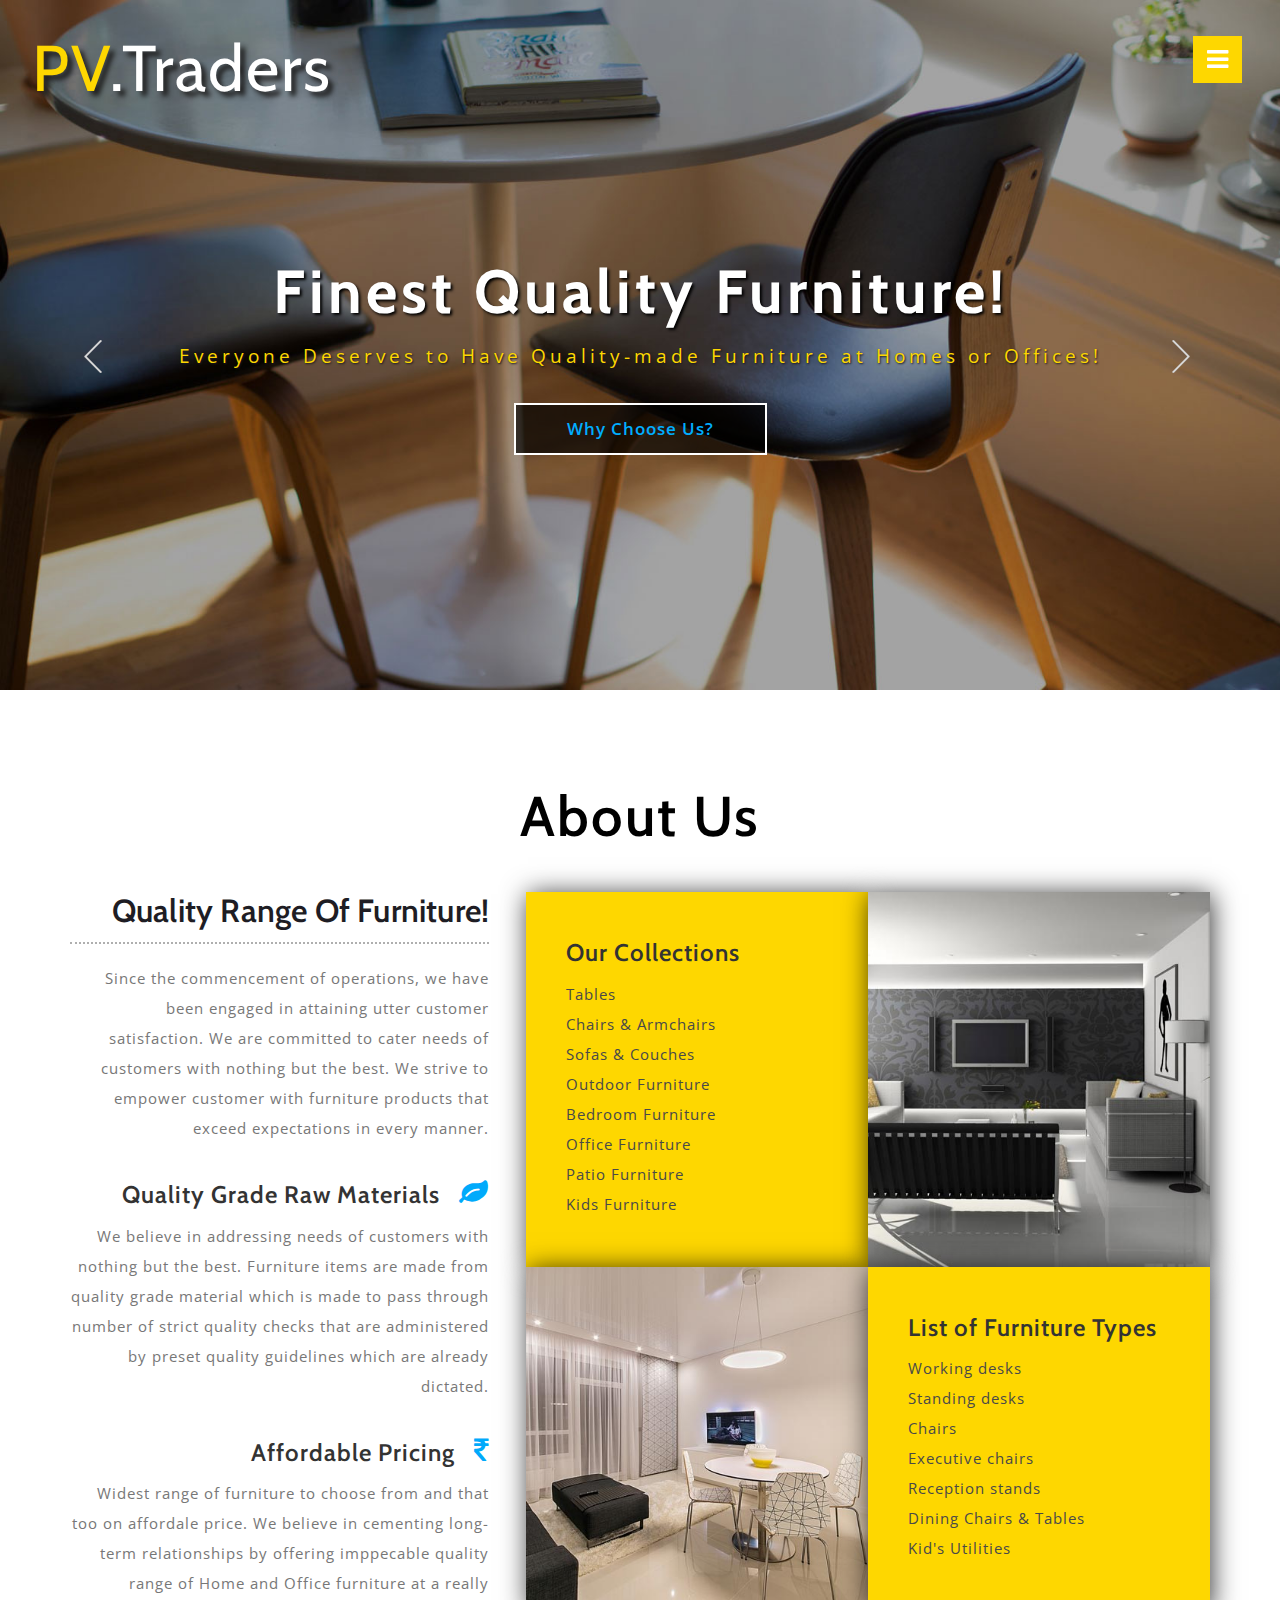
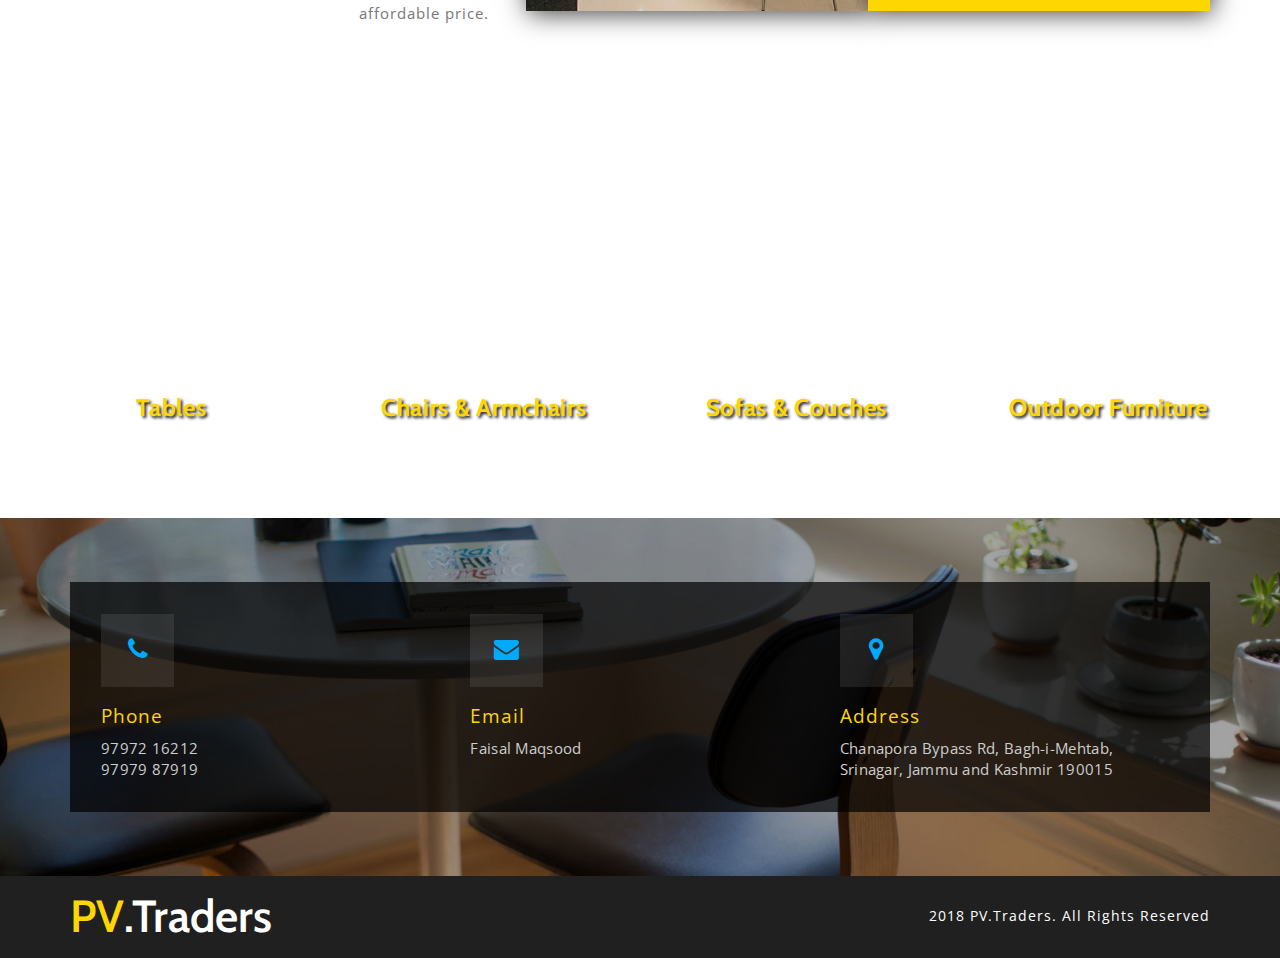
<file: index.html>
﻿<!DOCTYPE html>
<html lang="en">

<head>
	<title>PV Traders | Home</title>
	<!-- Meta-tags -->
	<meta name="viewport" content="width=device-width, initial-scale=1">
	<meta charset="utf-8" >
	<meta name="keywords" content="PV Traders Furniture Shop Srinagar Kashmir" />
	<script type="application/x-javascript">
		addEventListener("load", function () {
			setTimeout(hideURLbar, 0);
		}, false);

		function hideURLbar() {
			window.scrollTo(0, 1);
		}
	</script>
	<!-- //Meta-tags -->
	<link href="css/bootstrap.css" rel="stylesheet" type="text/css" media="all" />
	<!-- //Bootstrap Css -->
	<link href="css/font-awesome.css" rel="stylesheet">
	<!-- //Font-awesome Css -->
	<link rel="stylesheet" type="text/css" href="css/style7.css" />
	<!--//menu slider -->
	<link rel="stylesheet" href="css/flexslider.css" type="text/css" media="screen" />
	<!--// Flexslider-CSS -->
	<link href="css/style.css" rel="stylesheet" type="text/css" media="all" />
	<!-- //Required Css -->
	<!--fonts-->
	<link href="//fonts.googleapis.com/css?family=Cabin:400,500,600,700" rel="stylesheet">
	<link href="//fonts.googleapis.com/css?family=Open+Sans:300,400,600,700,800" rel="stylesheet">
	<!--//fonts-->

</head>

<body>
	<!--Slider-->
	<div class="banner-w3-agileits-slider">
		<div class="overlay overlay-contentpush">
			<button type="button" class="overlay-close">
				<i class="fa fa-times" aria-hidden="true"></i>
			</button>
			<nav>
				<ul>
					<li>
						<a href="index.html">Home</a>
					</li>
					<li>
						<a href="about.html">About</a>
					</li>
					<li>
						<a href="services.html">Services</a>
					</li>
					<li>
						<a href="contact.html">Contact</a>
					</li>
					<ul><div class="social-icons">
				<a class="facebook" href="https://www.facebook.com/owais998/">
					<span class="fa fa-facebook"></span>
				</a>
				<a class="twitter" href="#">
					<span class="fa fa-twitter"></span>
				</a>
				<a class="instagra" href="#">
					<span class="fa fa-instagram"></span>
				</a>
				<a class="linkedin" href="#">
					<span class="fa fa-linkedin"></span>
				</a>
			</div></ul>
				</ul>
			</nav>
		</div>
		<section class="header-w3layouts-top">
			<button id="trigger-overlay" type="button">
				<i class="fa fa-bars" aria-hidden="true"></i>
			</button>
			<h1>
				<a href="index.html">
					<span>PV</span>.Traders</a>
			</h1>
		</section>
		<!--<div class="container">-->
		<div class="callbacks_container">
			<ul class="rslides" id="slider3">
				<li class="banner1">
					<div class="container">
						<div class="slider-info-wthree">
							<h3>Finest Quality Furniture!</h3>
							<p>Everyone Deserves to Have Quality-made Furniture at Homes or Offices!</p>
							<a href="about.html" class="bnr-button">Why Choose Us?</a>
						</div>
					</div>
				</li>
				<li class="banner2">
					<div class="container">
						<div class="slider-info-wthree">
							<h3>Impeccable Furniture in a Class of its Own</h3>
							<p>Widest range of innovative Furniture for Homes and Offices!</p>
							<a href="about.html" class="bnr-button">Why Choose Us?</a>
						</div>
					</div>
				</li>
				<li class="banner3">
					<div class="container">
						<div class="slider-info-wthree">
							<h3>Arranging the Furniture at Your Doorstep</h3>
							<p>Delivering impeccable range of Furniture for your Home and Office!</p>
							<a href="about.html" class="bnr-button">Why Choose Us?</a>
						</div>
					</div>
				</li>

			</ul>

		</div>
		<!--</div>-->
		<div class="clearfix"></div>
	</div>
	<!--//Slider-->
	<!--//Header-->
	<!-- banner-w3-agileits-btm -->
	<div class="banner-w3-agileits-btm">
		<div class="container">
			<h3 class="tittle-w3layouts">About Us</h3>
			<div class="banner-w3-agileits-btm-main">
				<div class="banner-w3-agileits-btm-right">
					<h4 class="sub-hdng">Quality range of Furniture!</h4>
					<p class="paragraph-w3-agile">Since the commencement of operations, we have been engaged in attaining utter customer satisfaction. We are committed
					to cater needs of customers with nothing but the best. We strive to empower customer with furniture products that exceed expectations in every manner.</p>
					<h6>Quality Grade Raw Materials
						<span class="fa fa-leaf" aria-hidden="true"></span>
					</h6>
					<p class="paragraph-w3-agile">We believe in addressing needs of customers with nothing but the best. Furniture items are made from quality grade material
					which is made to pass through number of strict quality checks that are administered by preset quality guidelines which are already dictated.</p>
					<h6>Affordable Pricing
						<span class="fa fa-inr" aria-hidden="true"></span>
					</h6>
					<p class="paragraph-w3-agile">Widest range of furniture to choose from and that too on affordale price. We believe in cementing long-term relationships
					by offering imppecable quality range of Home and Office furniture at a really affordable price.</p>
				</div>
				<div class="banner-w3-agileits-btm-left">
					<div class="banner-w3-agileits-btm-top">
						<div class="banner-w3-agileits-btm-inner a1">
							<h6>Our Collections</h6>
							<p class="paragraph-w3-agile">Tables</p>
							<p class="paragraph-w3-agile">Chairs & Armchairs</p>
							<p class="paragraph-w3-agile">Sofas & Couches</p>
							<p class="paragraph-w3-agile">Outdoor Furniture</p>
							<p class="paragraph-w3-agile">Bedroom Furniture</p>
							<p class="paragraph-w3-agile">Office Furniture</p>
							<p class="paragraph-w3-agile">Patio Furniture</p>
							<p class="paragraph-w3-agile">Kids Furniture</p>
						</div>
						<div class="banner-w3-agileits-btm-inner a2">

						</div>
					</div>
					<div class="banner-w3-agileits-btm-bottom">
						<div class="banner-w3-agileits-btm-inner a3">

						</div>
						<div class="banner-w3-agileits-btm-inner a4">
							<h6>List of Furniture Types</h6>
							<p class="paragraph-w3-agile">Working desks</p>
							<p class="paragraph-w3-agile">Standing desks</p>
							<p class="paragraph-w3-agile">Chairs</p>
							<p class="paragraph-w3-agile">Executive chairs</p>
							<p class="paragraph-w3-agile">Reception stands</p>
							<p class="paragraph-w3-agile">Dining Chairs & Tables</p>
							<p class="paragraph-w3-agile">Kid's Utilities</p>
						</div>
					</div>
				</div>
			</div>
		</div>
	</div>
	<!-- //banner-w3-agileits-bottom -->
	<!-- stats -->
	<div class="stats">
		<div class="container-fluid">
			<h3 class="tittle-w3layouts white-clr">Our Best Sellers</h3>
			<div class="stats-inner-agileits-w3layouts">
				<div class="col-md-3 col-sm-6 stat-grids">
					<div class="stats-text">
						<p class="counter">10000</p>
						<h3>Tables</h3>
					</div>
				</div>
				<div class="col-md-3 col-sm-6 stat-grids">
					<div class="stats-text">
						<p class="counter">50000</p>
						<h3>Chairs & Armchairs</h3>
					</div>
				</div>
				<div class="col-md-3 col-sm-6 stat-grids">
					<div class="stats-text">
						<p class="counter">5000</p>
						<h3>Sofas & Couches</h3>
					</div>
				</div>
				<div class="col-md-3 col-sm-6 stat-grids">
					<div class="stats-text">
						<p class="counter">25000</p>
						<h3>Outdoor Furniture</h3>
					</div>
				</div>
				<div class="clearfix"> </div>
			</div>
		</div>
	</div>
	<!-- //stats -->
	<!--footer-w3-->
	<div class="contact-w3l-footer-w3" id="contact">
		<div class="container">
			<div class="mail-grid1">
				<div class="col-md-4 mail-agileits-w3layouts">
					<span class="fa fa-phone" aria-hidden="true"></span>
					<div class="contact-right">
						<p>Phone</p>
						<span>97972 16212</span>
						<span>97979 87919</span>
					</div>
				</div>
				<div class="col-md-4 mail-agileits-w3layouts">
					<span class="fa fa-envelope" aria-hidden="true"></span>
					<div class="contact-right">
						<p>Email</p>
						<a href="mailto:fasumaqsood@gmail.com">Faisal Maqsood</a>
					</div>
				</div>
				<div class="col-md-4 mail-agileits-w3layouts">
					<span class="fa fa-map-marker" aria-hidden="true"></span>
					<div class="contact-right">
						<p>Address</p>
						<span>Chanapora Bypass Rd, Bagh-i-Mehtab, Srinagar, Jammu and Kashmir 190015</span>
					</div>
				</div>
				<div class="clearfix"></div>
			</div>
		</div>
	</div>
	
		
			<div class="clearfix"></div>
	<div class="copy">
		<div class="container">
			<h2 class="footer-w3-logo">
				<a href="index.html">
					<span>PV</span>.Traders</a>
			</h2>
			<p>2018 PV.Traders. All Rights Reserved
			</p>
			<div class="clearfix"></div>
		</div>
	</div>
	<!--/footer-w3 -->

	<!-- js -->
	<script type="text/javascript" src="js/jquery-2.2.3.min.js"></script>
	<!-- //menu -->
	<script src="js/modernizr-2.6.2.min.js"></script>
	<script src="js/classie.js"></script>
	<script src="js/demo7.js"></script>
	<!-- //menu -->
	<!-- start-smoth-scrolling -->
	<script type="text/javascript" src="js/move-top.js"></script>
	<script type="text/javascript" src="js/easing.js"></script>
	<script type="text/javascript">
		jQuery(document).ready(function ($) {
			$(".scroll").click(function (event) {
				event.preventDefault();
				$('html,body').animate({
					scrollTop: $(this.hash).offset().top
				}, 1000);
			});
		});
	</script>
	<!-- start-smoth-scrolling -->
	<!-- stats -->
	<script src="js/jquery.waypoints.min.js"></script>
	<script src="js/jquery.countup.js"></script>
	<script>
		$('.counter').countUp();
	</script>
	<!-- //stats -->

	<script src="js/responsiveslides.min.js"></script>
	<script>
		// You can also use "$(window).load(function() {"
		$(function () {
			// Slideshow 3
			$("#slider3").responsiveSlides({
				auto: true,
				pager: false,
				nav: true,
				speed: 500,
				namespace: "callbacks",
				before: function () {
					$('.events').append("<li>before event fired.</li>");
				},
				after: function () {
					$('.events').append("<li>after event fired.</li>");
				}
			});

		});
	</script>
	<!-- FlexSlider -->
	<script defer src="js/jquery.flexslider.js"></script>
	<script type="text/javascript">
		$(function () {

		});
		$(window).load(function () {
			$('.flexslider').flexslider({
				animation: "slide",
				start: function (slider) {
					$('body').removeClass('loading');
				}
			});
		});
	</script>
	<!-- FlexSlider -->

	<!-- smooth scrolling -->
	<script type="text/javascript">
		$(document).ready(function () {
			/*
				var defaults = {
				containerID: 'toTop', // fading element id
				containerHoverID: 'toTopHover', // fading element hover id
				scrollSpeed: 1200,
				easingType: 'linear' 
				};
			*/
			$().UItoTop({
				easingType: 'easeOutQuart'
			});
		});
	</script>


	<a href="#home" id="toTop" style="display: block;">
		<span id="toTopHover" style="opacity: 1;"> </span>
	</a>
	<!-- //smooth scrolling -->
	<script type="text/javascript" src="js/bootstrap.js"></script>

</body>

</html>
</file>
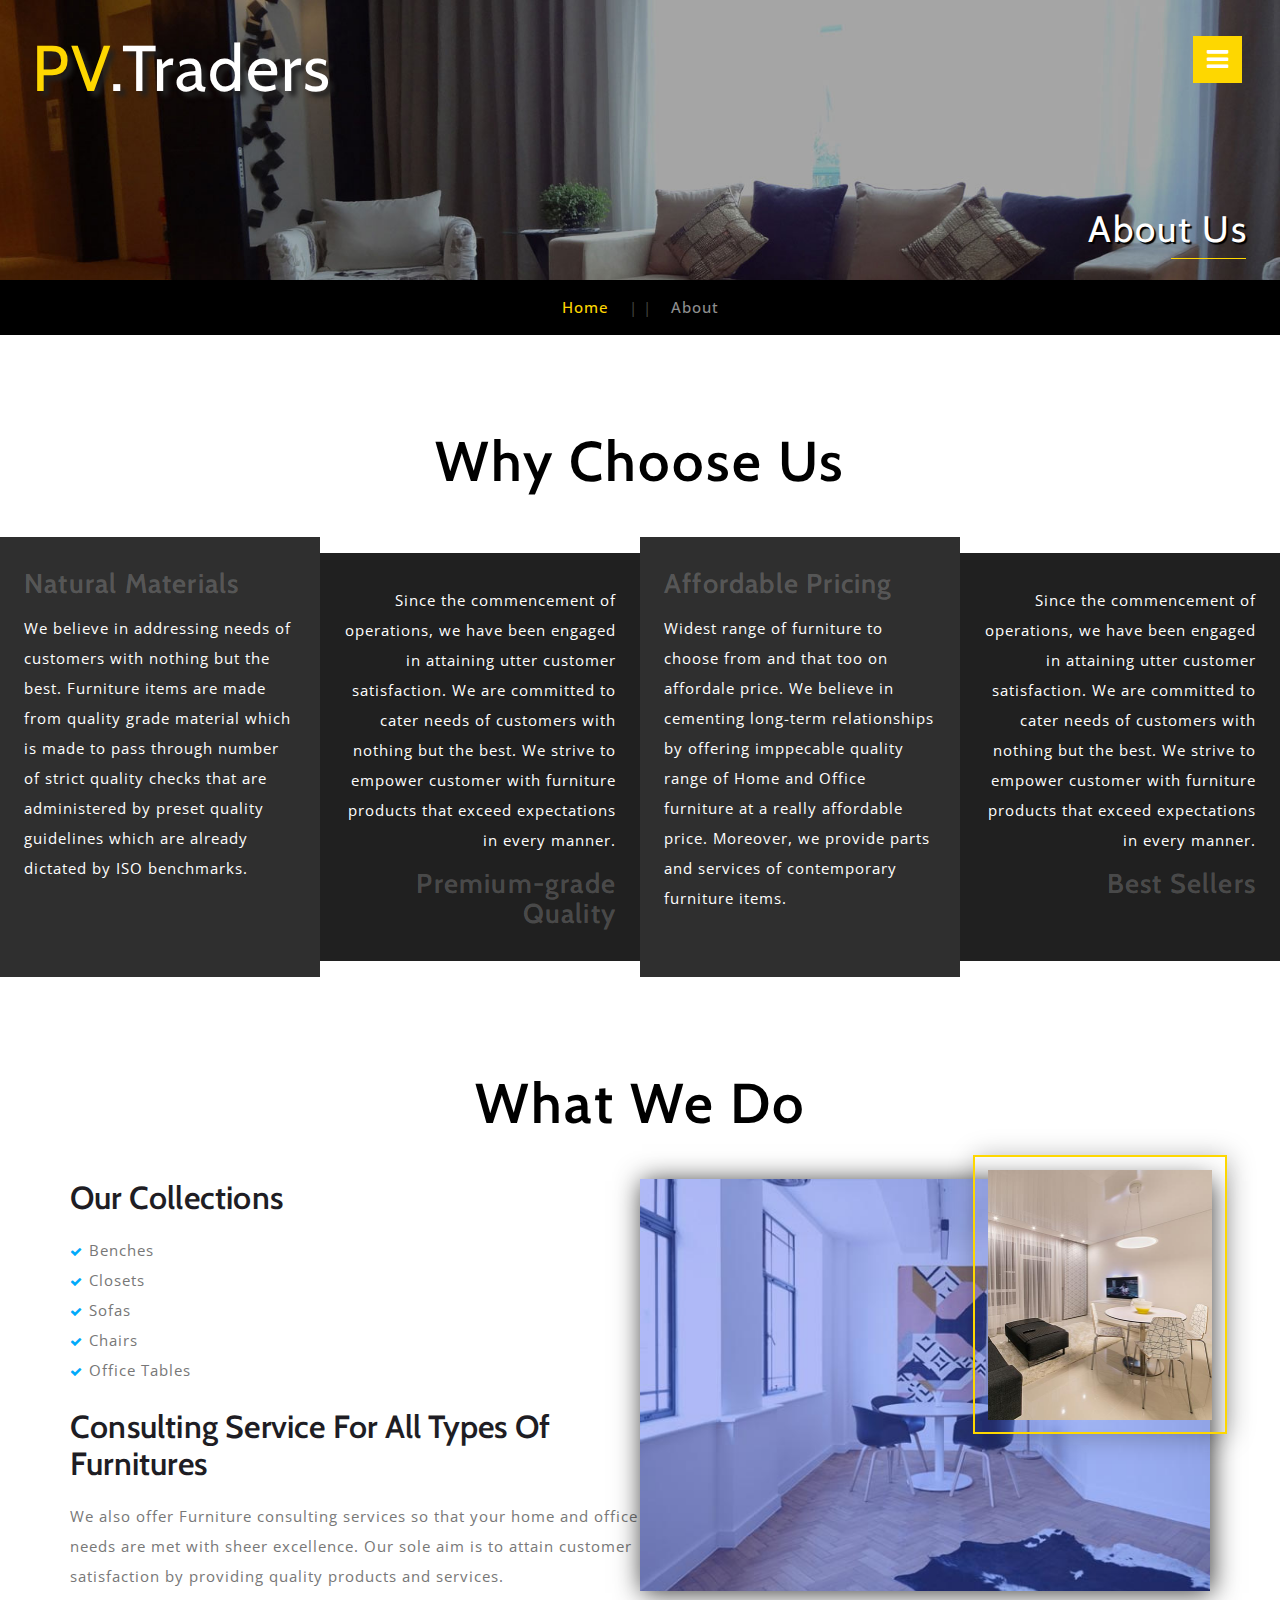
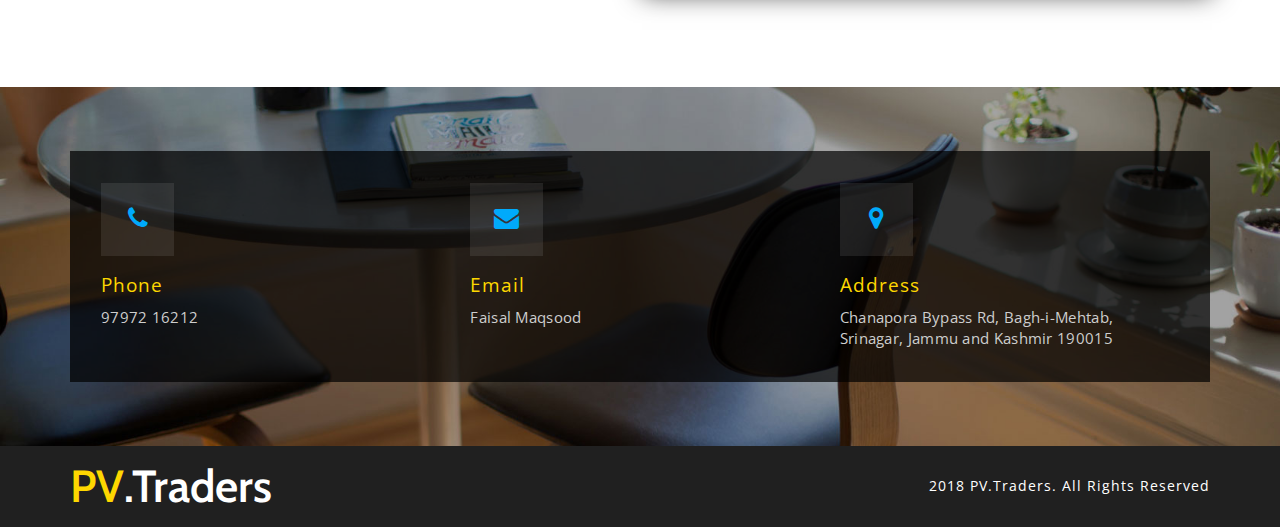
<file: about.html>
﻿<!DOCTYPE html>
<html lang="en">

<head>
	<title>PV Traders | About</title>
	<!-- Meta-tags -->
	<meta name="viewport" content="width=device-width, initial-scale=1">
	<meta charset="utf-8" >
	<meta name="keywords" content="PV Traders Furniture Shop Srinagar Kashmir" />

	<script type="application/x-javascript">
		addEventListener("load", function () {
			setTimeout(hideURLbar, 0);
		}, false);

		function hideURLbar() {
			window.scrollTo(0, 1);
		}
	</script>
	<!-- //Meta-tags -->
	<link href="css/bootstrap.css" rel="stylesheet" type="text/css" media="all" />
	<!-- //Bootstrap Css -->
	<link href="css/font-awesome.css" rel="stylesheet">
	<!-- //Font-awesome Css -->
	<link rel="stylesheet" type="text/css" href="css/style7.css" />
	<!--//menu slider -->
	<link href="css/style.css" rel="stylesheet" type="text/css" media="all" />
	<!-- //Required Css -->
	<!--fonts-->
	<link href="//fonts.googleapis.com/css?family=Cabin:400,500,600,700" rel="stylesheet">
	<link href="//fonts.googleapis.com/css?family=Open+Sans:300,400,600,700,800" rel="stylesheet">
	<!--//fonts-->

</head>

<body>
	<!--Slider-->
	<div class="banner-w3-agileits-slider inner-banner-w3-agileits">
		<div class="overlay overlay-contentpush">
			<button type="button" class="overlay-close">
				<i class="fa fa-times" aria-hidden="true"></i>
			</button>
			<nav>
				<ul>
					<li>
						<a href="index.html">Home</a>
					</li>
					<li>
						<a href="about.html">About</a>
					</li>
					<li>
						<a href="services.html">Services</a>
					</li>
					<li>
						<a href="contact.html">Contact</a>
					</li>
					<ul><div class="social-icons">
				<a class="facebook" href="https://www.facebook.com/owais998/">
					<span class="fa fa-facebook"></span>
				</a>
				<a class="twitter" href="#">
					<span class="fa fa-twitter"></span>
				</a>
				<a class="instagra" href="#">
					<span class="fa fa-instagram"></span>
				</a>
				<a class="linkedin" href="#">
					<span class="fa fa-linkedin"></span>
				</a>
			</div></ul>
				</ul>
			</nav>
		</div>
		<section class="header-w3layouts-top">
			<button id="trigger-overlay" type="button">
				<i class="fa fa-bars" aria-hidden="true"></i>
			</button>
			<h1>
				<a href="index.html">
					<span>PV</span>.Traders</a>
			</h1>
		</section>
		<div class="clearfix"> </div>
		<h6 class="inner-title">About Us</h6>
	</div>
	<!--//Slider-->
	<!--//Header-->
	<!--Breadcrumb-->
	<div class="services-breadcrumb">
		<div class="inner_breadcrumb">
			<ul class="short_ls">
				<li>
					<a href="index.html">Home</a>
					<span>| |</span>
				</li>
				<li>About</li>
			</ul>
		</div>
	</div>
	<!--//Breadcrumb-->
	<!-- Choose Us -->
	<div class="advantages">
		<div class="container">
			<h3 class="tittle-w3layouts">Why choose us</h3>
		</div>
		<div class="advntge-main">
			<div class="advntge-left-sctn">
				<div class="advntge-inner-info">
					<h6>Natural Materials</h6>
					<p class="paragraph-w3-agile">We believe in addressing needs of customers with nothing but the best. Furniture items are made from quality grade material which is made to pass through number of strict quality checks that are administered by preset quality guidelines which are already dictated by ISO benchmarks.</p>
				</div>
				<div class="advntge-inner-info">
					<p class="paragraph-w3-agile text-right">Since the commencement of operations, we have been engaged in attaining utter customer satisfaction. We are committed to cater needs of customers with nothing but the best. We strive to empower customer with furniture products that exceed expectations in every manner.

</p>
					<h6 class="text-right">Premium-grade Quality</h6>
				</div>
			</div>
			<div class="advntge-right-sctn">
				<div class="advntge-inner-info">
					<h6>Affordable Pricing</h6>
					<p class="paragraph-w3-agile">Widest range of furniture to choose from and that too on affordale price. We believe in cementing long-term relationships by offering imppecable quality range of Home and Office furniture at a really affordable price. Moreover, we provide parts and services of contemporary furniture items.</p>
				</div>
				<div class="advntge-inner-info">
					<p class="paragraph-w3-agile text-right">Since the commencement of operations, we have been engaged in attaining utter customer satisfaction. We are committed to cater needs of customers with nothing but the best. We strive to empower customer with furniture products that exceed expectations in every manner.</p>
					<h6 class="text-right">Best Sellers</h6>
				</div>
			</div>
		</div>
	</div>
	<!--// Choose Us -->
	<!-- What-we-do -->
	<div class="what-wedo-w3ls">
		<div class="container">
			<h3 class="tittle-w3layouts">What We Do</h3>
			<div class="wedo-main">
				<div class="wedo-left">
					<h4 class="sub-hdng">Our Collections</h4>
					<p class="paragraph-w3-agile">
						<span class="fa fa-check" aria-hidden="true"></span>Benches</p>
					<p class="paragraph-w3-agile">
						<span class="fa fa-check" aria-hidden="true"></span>Closets</p>
					<p class="paragraph-w3-agile">
						<span class="fa fa-check" aria-hidden="true"></span>Sofas</p>
					<p class="paragraph-w3-agile">
						<span class="fa fa-check" aria-hidden="true"></span>Chairs</p>
					<p class="paragraph-w3-agile">
						<span class="fa fa-check" aria-hidden="true"></span>Office Tables</p>
					<h4 class="sub-hdng top-mrgn">consulting service for all types of furnitures</h4>
					<p class="paragraph-w3-agile">We also offer Furniture consulting services so that your home and office needs are met with sheer excellence.
						Our sole aim is to attain customer satisfaction by providing quality products and services.</p>
				</div>
				<div class="wedo-right inn-img-margn">
					<img src="images/bb2.jpg" alt=" " class="img-responsive second-img">
				</div>
			</div>
		</div>
	</div>
	<!--// What-we-do -->
	<!--footer-w3-->
	<div class="contact-w3l-footer-w3" id="contact">
		<div class="container">
			<div class="mail-grid1">
				<div class="col-md-4 mail-agileits-w3layouts">
					<span class="fa fa-phone" aria-hidden="true"></span>
					<div class="contact-right">
						<p>Phone</p>
						<span>97972 16212</span>
						<span></span>
					</div>
				</div>
				<div class="col-md-4 mail-agileits-w3layouts">
					<span class="fa fa-envelope" aria-hidden="true"></span>
					<div class="contact-right">
						<p>Email</p>
						<a href="mailto:fasumaqsood@gmail.com">Faisal Maqsood</a>
					</div>
				</div>
				<div class="col-md-4 mail-agileits-w3layouts">
					<span class="fa fa-map-marker" aria-hidden="true"></span>
					<div class="contact-right">
						<p>Address</p>
						<span>Chanapora Bypass Rd, Bagh-i-Mehtab, Srinagar, Jammu and Kashmir 190015</span>
					</div>
				</div>
				<div class="clearfix"></div>
			</div>
		</div>
	</div>
	
	<div class="copy">
		<div class="container">
			<h2 class="footer-w3-logo">
				<a href="index.html">
					<span>PV</span>.Traders</a>
			</h2>
			<p>2018 PV.Traders. All Rights Reserved</p>

			<div class="clearfix"></div>
		</div>
	</div>
	<!--/footer-w3 -->

	<!-- js -->
	<script type="text/javascript" src="js/jquery-2.2.3.min.js"></script>
	<!-- //menu -->
	<script src="js/modernizr-2.6.2.min.js"></script>
	<script src="js/classie.js"></script>
	<script src="js/demo7.js"></script>
	<!-- //menu -->
	<!-- start-smoth-scrolling -->
	<script type="text/javascript" src="js/move-top.js"></script>
	<script type="text/javascript" src="js/easing.js"></script>
	<script type="text/javascript">
		jQuery(document).ready(function ($) {
			$(".scroll").click(function (event) {
				event.preventDefault();
				$('html,body').animate({
					scrollTop: $(this.hash).offset().top
				}, 1000);
			});
		});
	</script>
	<!-- start-smoth-scrolling -->
	<!-- stats -->
	<script src="js/jquery.waypoints.min.js"></script>
	<script src="js/jquery.countup.js"></script>
	<script>
		$('.counter').countUp();
	</script>
	<!-- //stats -->
	<!-- smooth scrolling -->
	<script type="text/javascript">
		$(document).ready(function () {
			/*
				var defaults = {
				containerID: 'toTop', // fading element id
				containerHoverID: 'toTopHover', // fading element hover id
				scrollSpeed: 1200,
				easingType: 'linear' 
				};
			*/
			$().UItoTop({
				easingType: 'easeOutQuart'
			});
		});
	</script>
	<a href="#home" id="toTop" style="display: block;">
		<span id="toTopHover" style="opacity: 1;"> </span>
	</a>
	<!-- //smooth scrolling -->
	<script type="text/javascript" src="js/bootstrap.js"></script>

</body>

</html>
</file>
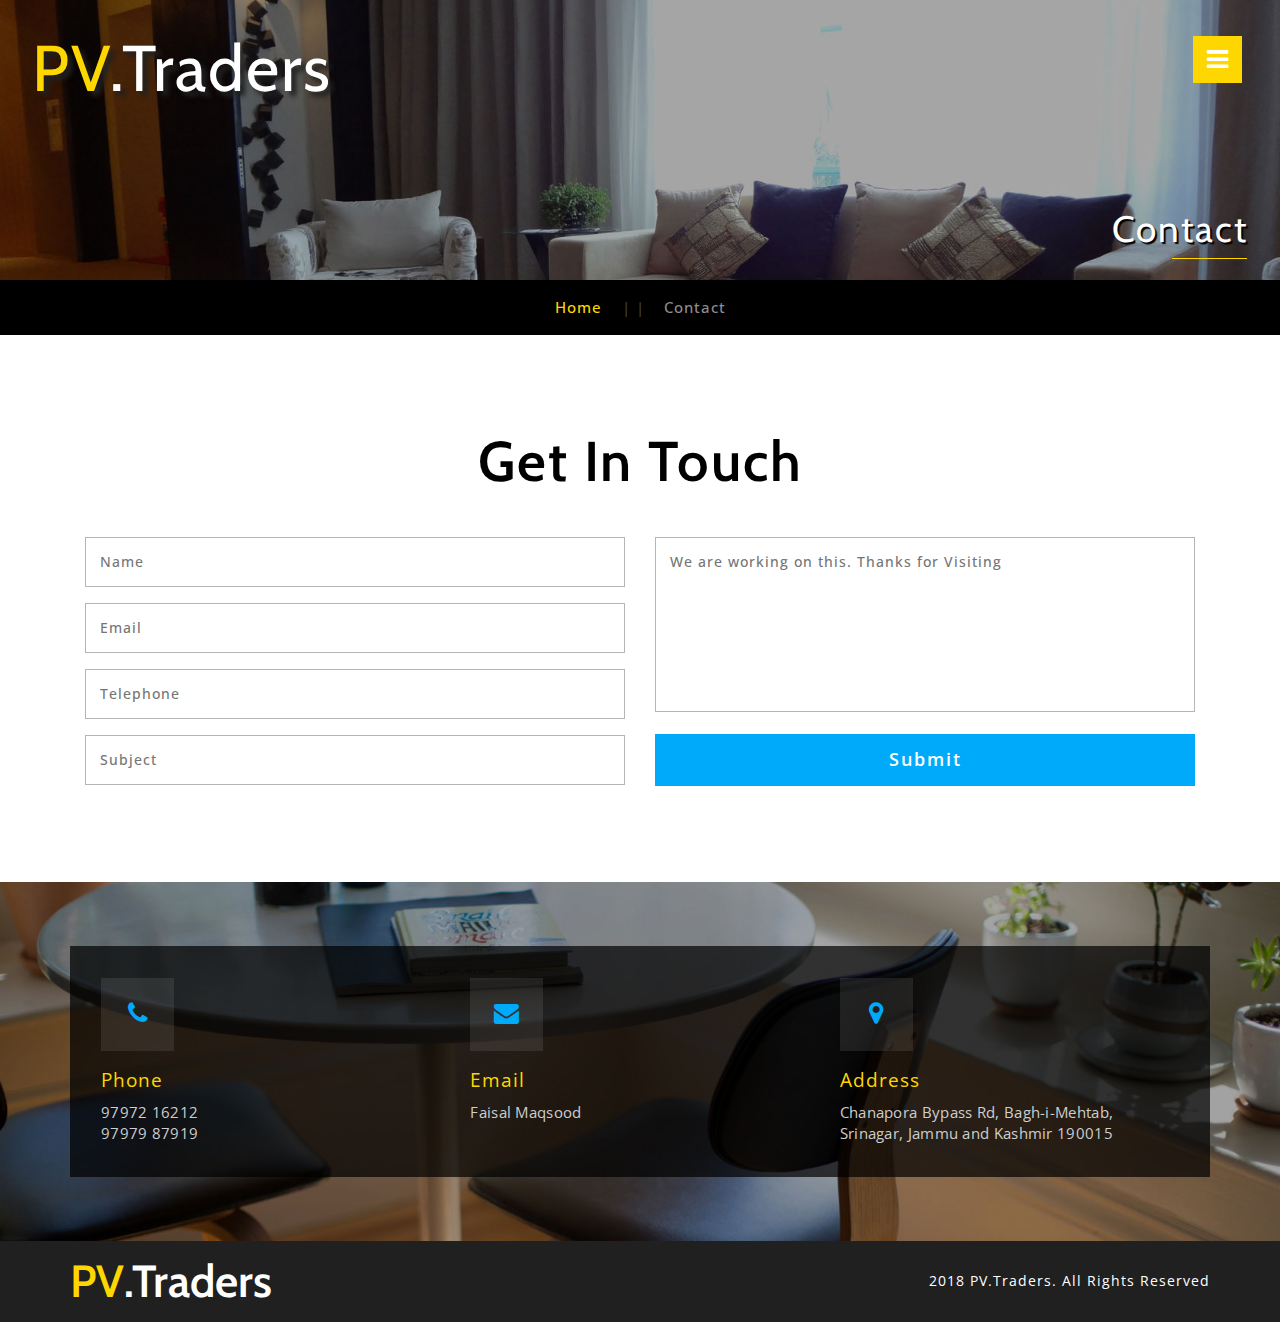
<file: contact.html>
﻿<!DOCTYPE html>
<html lang="en">

<head>
	<title>PV Traders | Contact</title>
	<!-- Meta-tags -->
	<meta name="viewport" content="width=device-width, initial-scale=1">
	<meta charset="utf-8" >
	<meta name="keywords" content="PV Traders Furniture Shop Srinagar Kashmir" />
	<script type="application/x-javascript">
		addEventListener("load", function () {
			setTimeout(hideURLbar, 0);
		}, false);

		function hideURLbar() {
			window.scrollTo(0, 1);
		}
	</script>
	<!-- //Meta-tags -->
	<link href="css/bootstrap.css" rel="stylesheet" type="text/css" media="all" />
	<!-- //Bootstrap Css -->
	<link href="css/font-awesome.css" rel="stylesheet">
	<!-- //Font-awesome Css -->
	<link rel="stylesheet" type="text/css" href="css/style7.css" />
	<!--//menu slider -->
	<link href="css/style.css" rel="stylesheet" type="text/css" media="all" />
	<!-- //Required Css -->
	<!--fonts-->
	<link href="//fonts.googleapis.com/css?family=Cabin:400,500,600,700" rel="stylesheet">
	<link href="//fonts.googleapis.com/css?family=Open+Sans:300,400,600,700,800" rel="stylesheet">
	<!--//fonts-->

</head>

<body>
	<!--Slider-->
	<div class="banner-w3-agileits-slider inner-banner-w3-agileits">
		<div class="overlay overlay-contentpush">
			<button type="button" class="overlay-close">
				<i class="fa fa-times" aria-hidden="true"></i>
			</button>
			<nav>
				<ul>
					<li>
						<a href="index.html">Home</a>
					</li>
					<li>
						<a href="about.html">About</a>
					</li>
					<li>
						<a href="services.html">Services</a>
					</li>
					<li>
						<a href="contact.html">Contact</a>
					</li>
				<ul><div class="social-icons">
				<a class="facebook" href="https://www.facebook.com/owais998/">
					<span class="fa fa-facebook"></span>
				</a>
				<a class="twitter" href="#">
					<span class="fa fa-twitter"></span>
				</a>
				<a class="instagra" href="#">
					<span class="fa fa-instagram"></span>
				</a>
				<a class="linkedin" href="#">
					<span class="fa fa-linkedin"></span>
				</a>
			</div></ul>

				</ul>
			</nav>
		</div>
		<section class="header-w3layouts-top">
			<button id="trigger-overlay" type="button">
				<i class="fa fa-bars" aria-hidden="true"></i>
			</button>
			<h1>
				<a href="index.html">
					<span>PV</span>.Traders</a>
			</h1>
		</section>
		<h6 class="inner-title">Contact</h6>
	</div>
	<!--//Slider-->
	<!--//Header-->
	<!--Breadcrumb-->
	<div class="services-breadcrumb">
		<div class="inner_breadcrumb">
			<ul class="short_ls">
				<li>
					<a href="index.html">Home</a>
					<span>| |</span>
				</li>
				<li>Contact</li>
			</ul>
		</div>
	</div>
	<!--//Breadcrumb-->
	<!-- contact -->
	<div class="contact-innpage">
		<div class="container">
			<h3 class="tittle-w3layouts">Get in Touch</h3>
			<div class="mail_grid_w3l">
				<form action="#" method="post">
					<div class="col-md-6 contact_left_grid" data-aos="fade-right">
						<div class="contact-fields-w3ls">
							<input type="text" name="Name" placeholder="Name" required="">
						</div>
						<div class="contact-fields-w3ls">
							<input type="email" name="Email" placeholder="Email" required="">
						</div>
						<div class="contact-fields-w3ls">
							<input type="text" name="Telephone" placeholder="Telephone" required="">
						</div>
						<div class="contact-fields-w3ls">
							<input type="text" name="Subject" placeholder="Subject" required="">
						</div>
					</div>
					<div class="col-md-6 contact_left_grid" data-aos="fade-left">
						<div class="contact-fields-w3ls">
							<textarea name="Message" placeholder="We are working on this. Thanks for Visiting" required=""></textarea>
						</div>
						<input type="submit" value="Submit">
					</div>
					<div class="clearfix"> </div>

				</form>
			</div>
		</div>
	</div>
	<!-- //contact -->
	<div class="contact-w3l-footer-w3" id="contact">
		<div class="container">
			<div class="mail-grid1">
				<div class="col-md-4 mail-agileits-w3layouts">
					<span class="fa fa-phone" aria-hidden="true"></span>
					<div class="contact-right">
						<p>Phone</p>
						<span>97972 16212</span>
						<span>97979 87919</span>
					</div>
				</div>
				<div class="col-md-4 mail-agileits-w3layouts">
					<span class="fa fa-envelope" aria-hidden="true"></span>
					<div class="contact-right">
						<p>Email</p>
						<a href="mailto:fasumaqsood@gmail.com">Faisal Maqsood</a>
					</div>
				</div>
				<div class="col-md-4 mail-agileits-w3layouts">
					<span class="fa fa-map-marker" aria-hidden="true"></span>
					<div class="contact-right">
						<p>Address</p>
						<span>Chanapora Bypass Rd, Bagh-i-Mehtab, Srinagar, Jammu and Kashmir 190015</span>
					</div>
				</div>
				<div class="clearfix"></div>
			</div>
		</div>
	</div>
	
			<div class="clearfix"></div>
	<div class="copy">
		<div class="container">
			<h2 class="footer-w3-logo">
				<a href="index.html">
					<span>PV</span>.Traders</a>
			</h2>
			<p>2018 PV.Traders. All Rights Reserved</p>

			<div class="clearfix"></div>
		</div>
	</div>
	<!--/footer-w3 -->

	<!-- js -->
	<script type="text/javascript" src="js/jquery-2.2.3.min.js"></script>
	<!-- //menu -->
	<script src="js/modernizr-2.6.2.min.js"></script>
	<script src="js/classie.js"></script>
	<script src="js/demo7.js"></script>
	<!-- //menu -->
	<!-- start-smoth-scrolling -->
	<script type="text/javascript" src="js/move-top.js"></script>
	<script type="text/javascript" src="js/easing.js"></script>
	<script type="text/javascript">
		jQuery(document).ready(function ($) {
			$(".scroll").click(function (event) {
				event.preventDefault();
				$('html,body').animate({
					scrollTop: $(this.hash).offset().top
				}, 1000);
			});
		});
	</script>
	<!-- start-smoth-scrolling -->
	<!-- smooth scrolling -->
	<script type="text/javascript">
		$(document).ready(function () {
			/*
				var defaults = {
				containerID: 'toTop', // fading element id
				containerHoverID: 'toTopHover', // fading element hover id
				scrollSpeed: 1200,
				easingType: 'linear' 
				};
			*/
			$().UItoTop({
				easingType: 'easeOutQuart'
			});
		});
	</script>


	<a href="#home" id="toTop" style="display: block;">
		<span id="toTopHover" style="opacity: 1;"> </span>
	</a>
	<!-- //smooth scrolling -->
	<script type="text/javascript" src="js/bootstrap.js"></script>

</body>

</html>
</file>
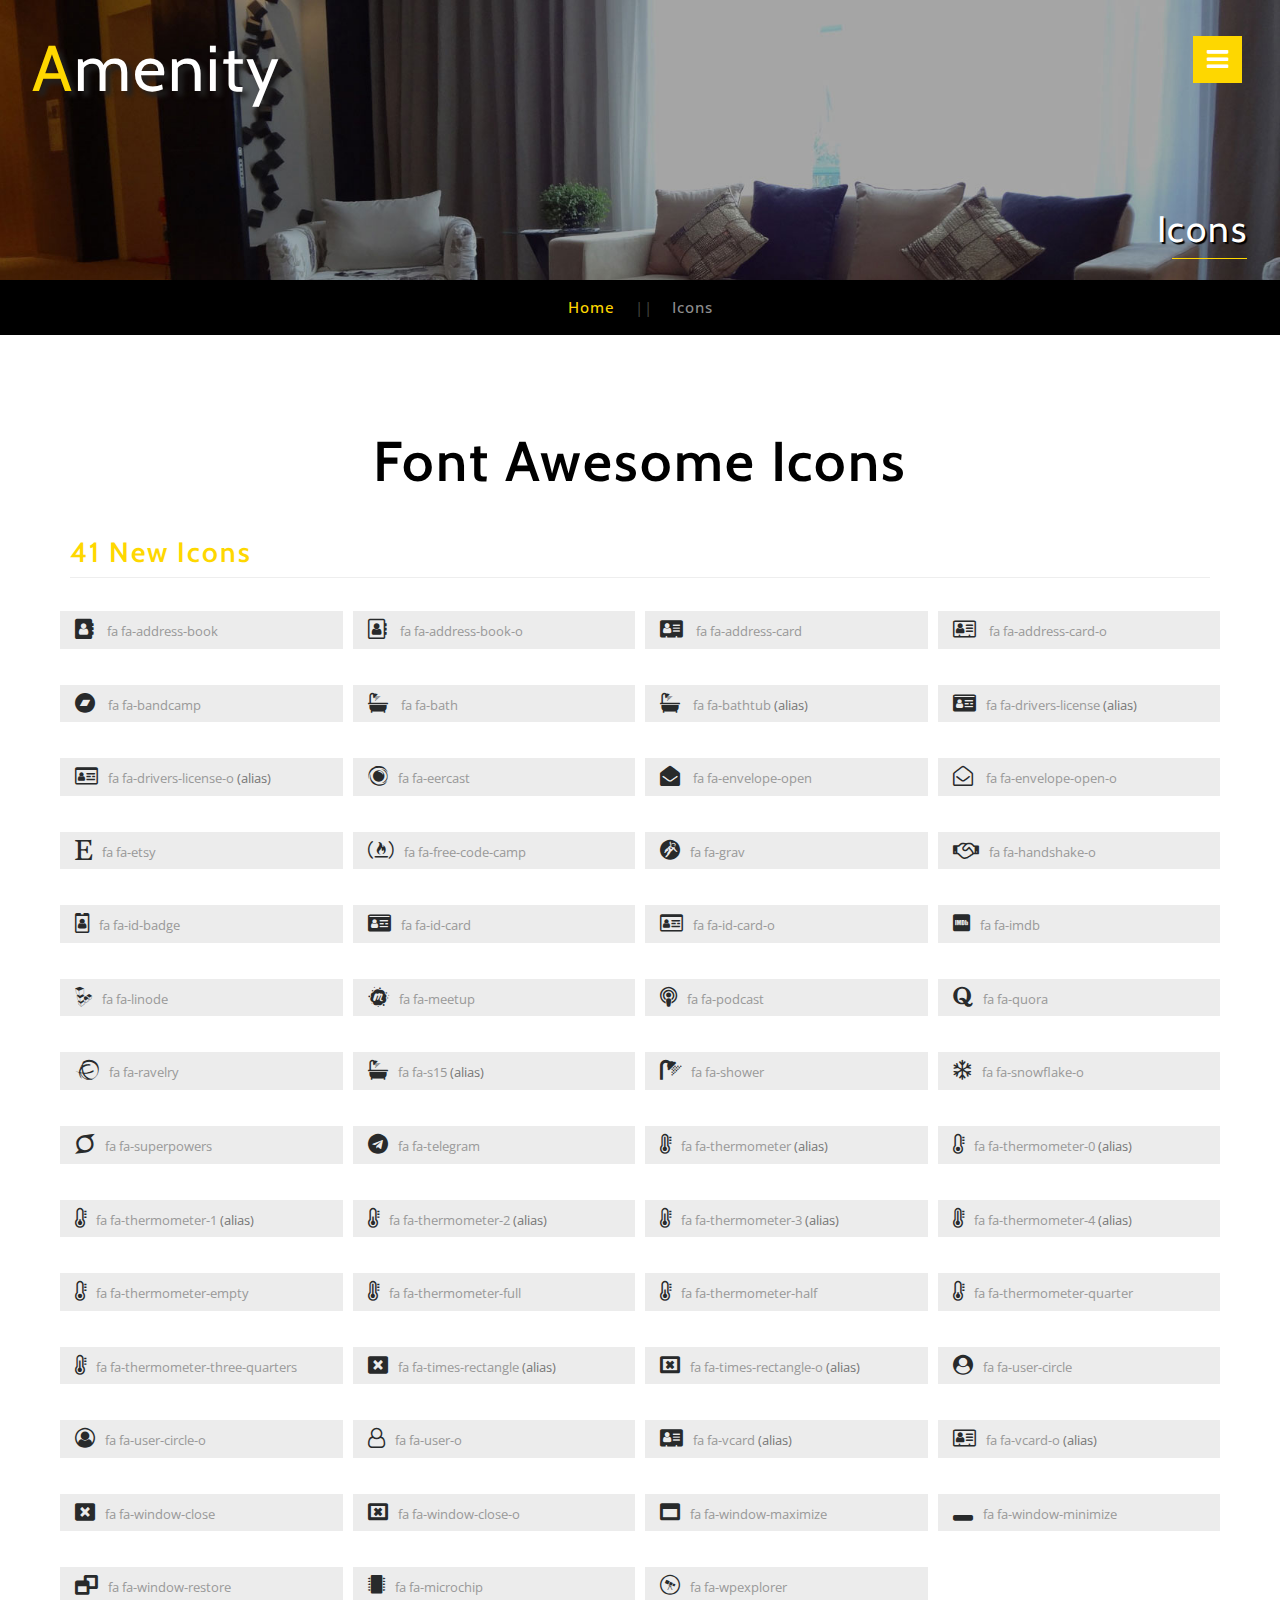
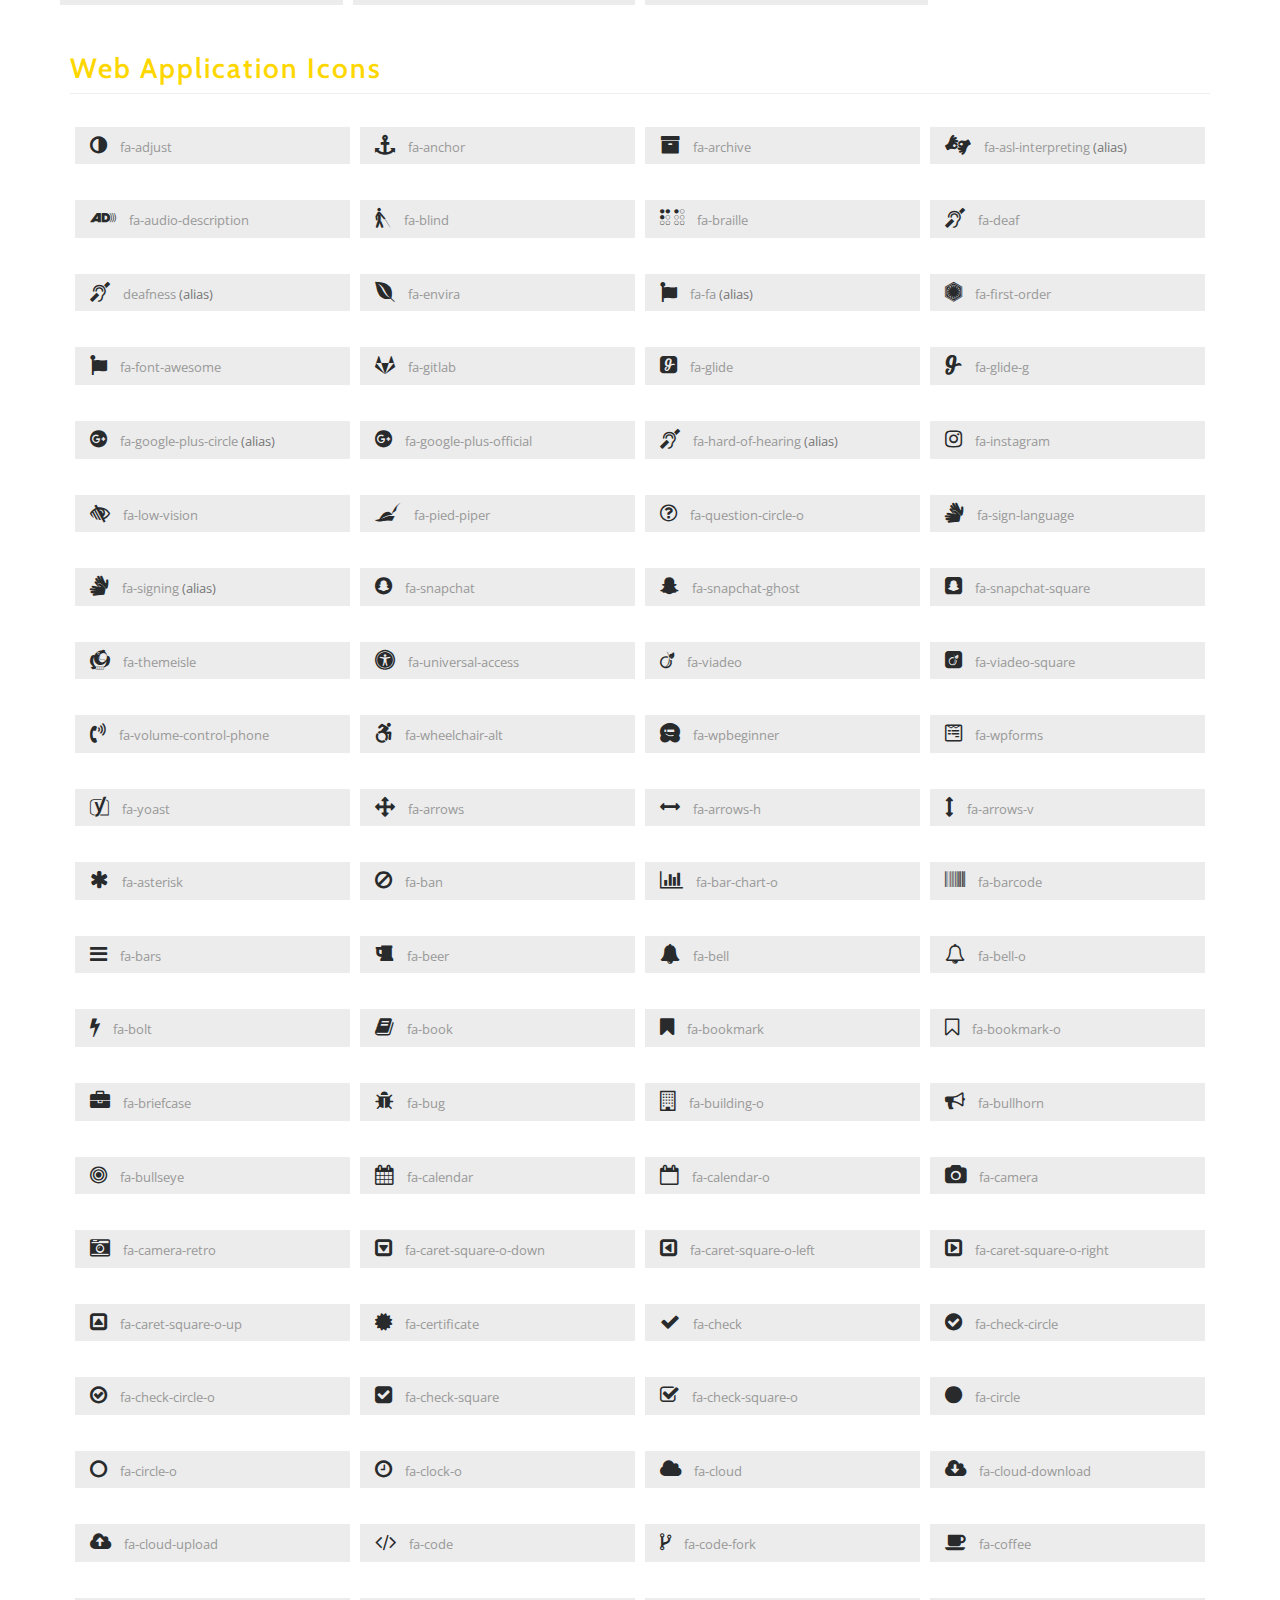
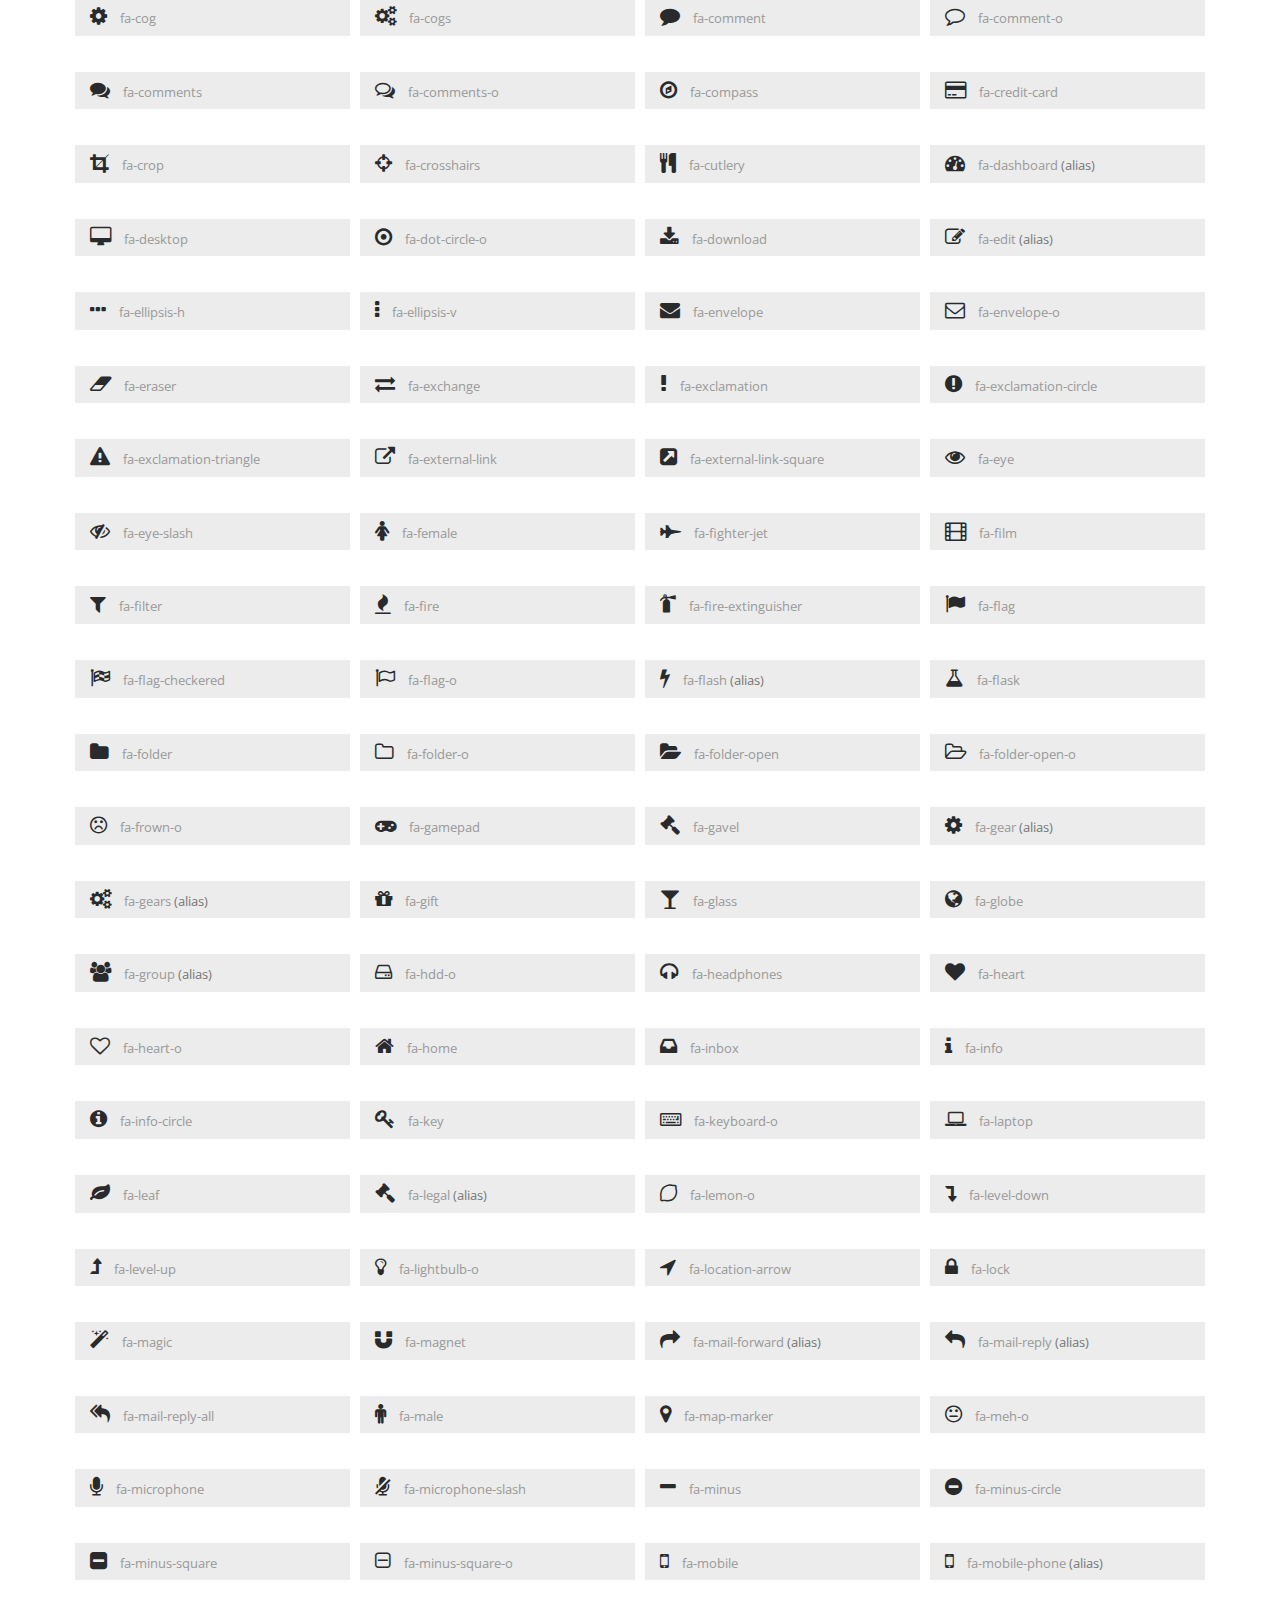
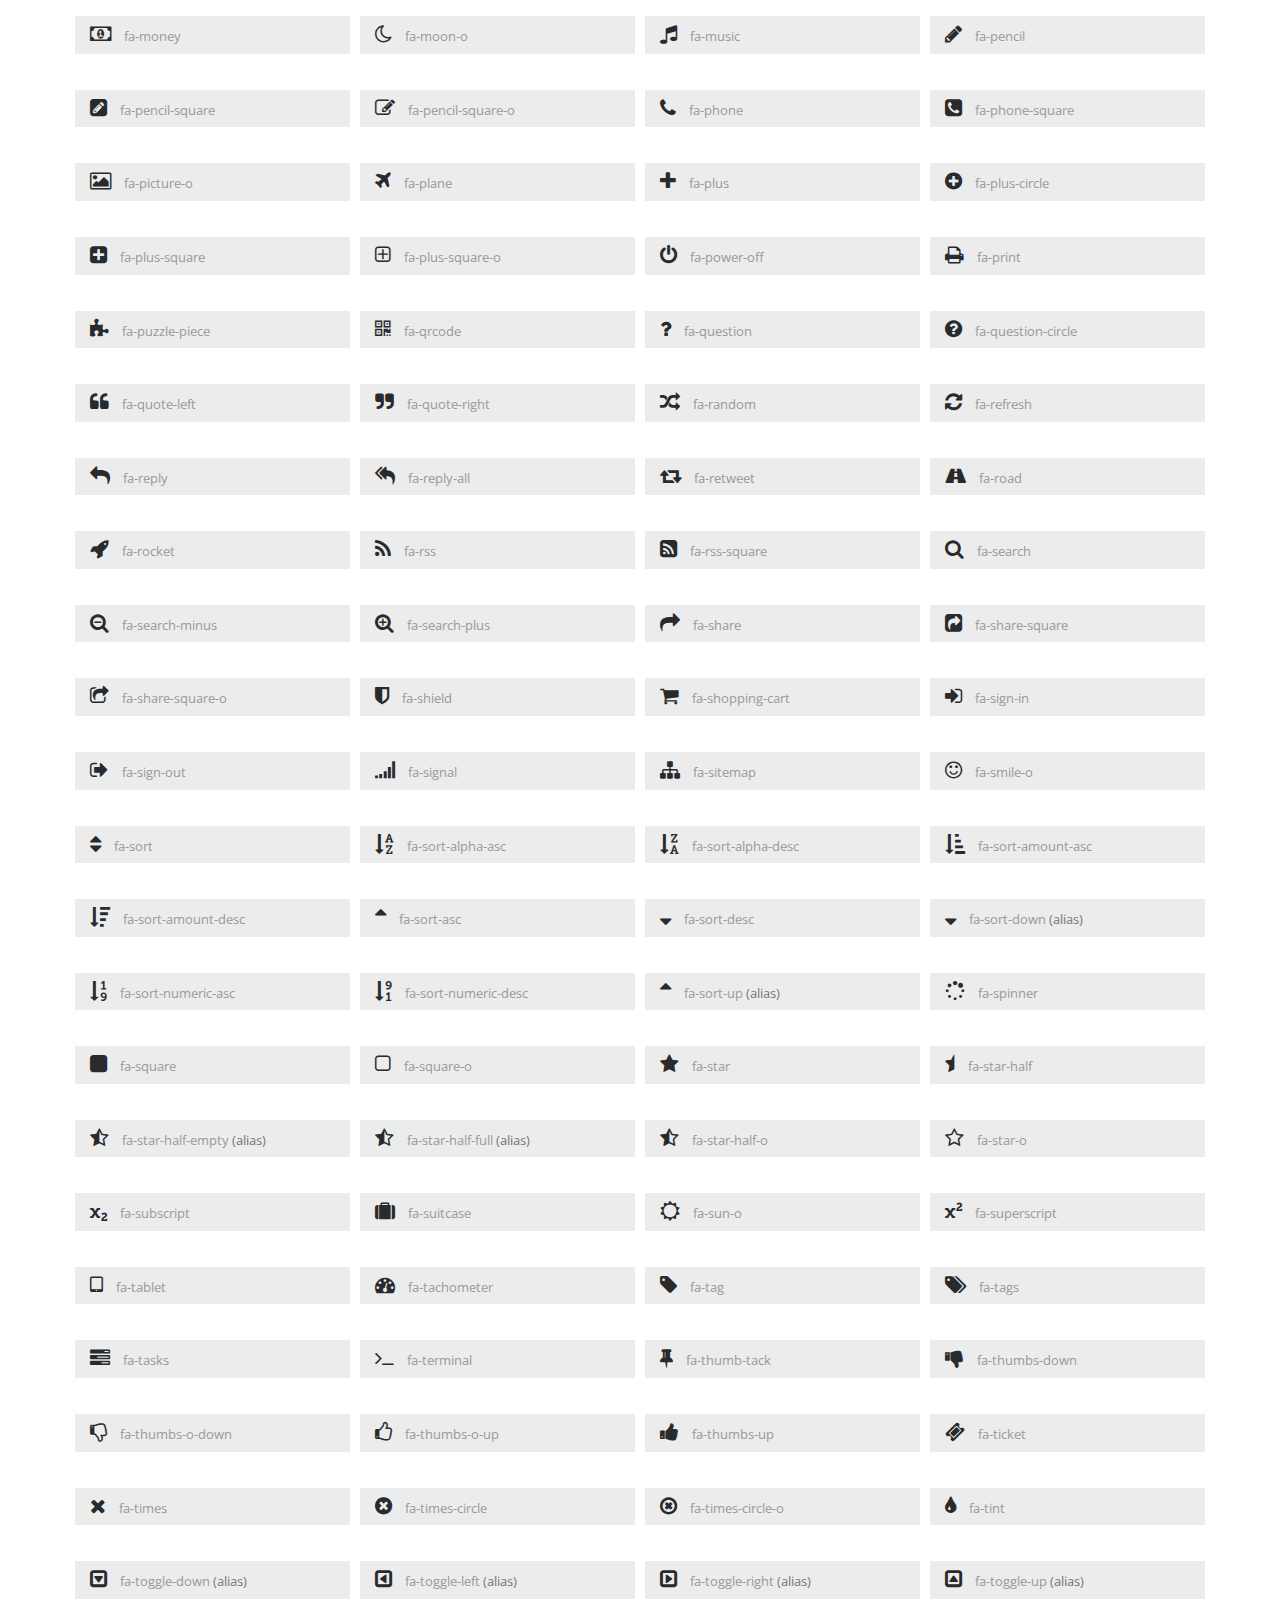
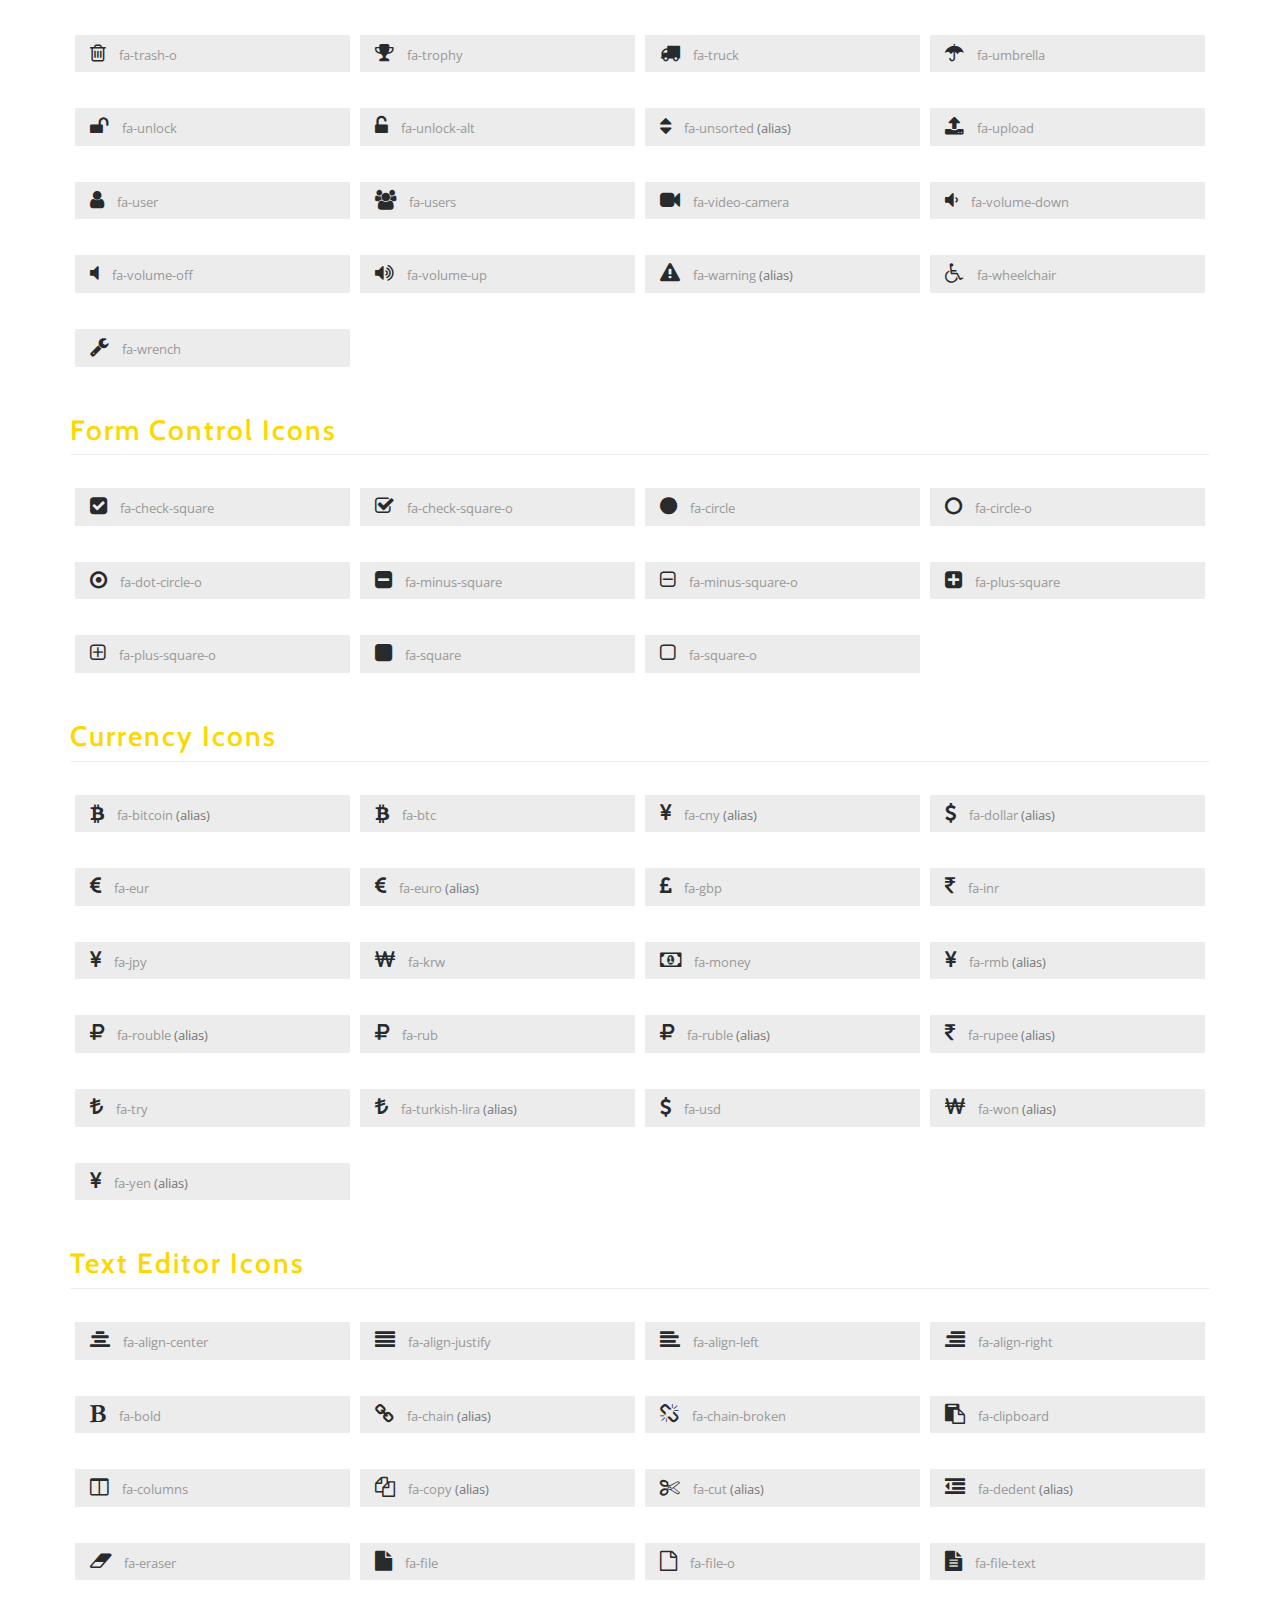
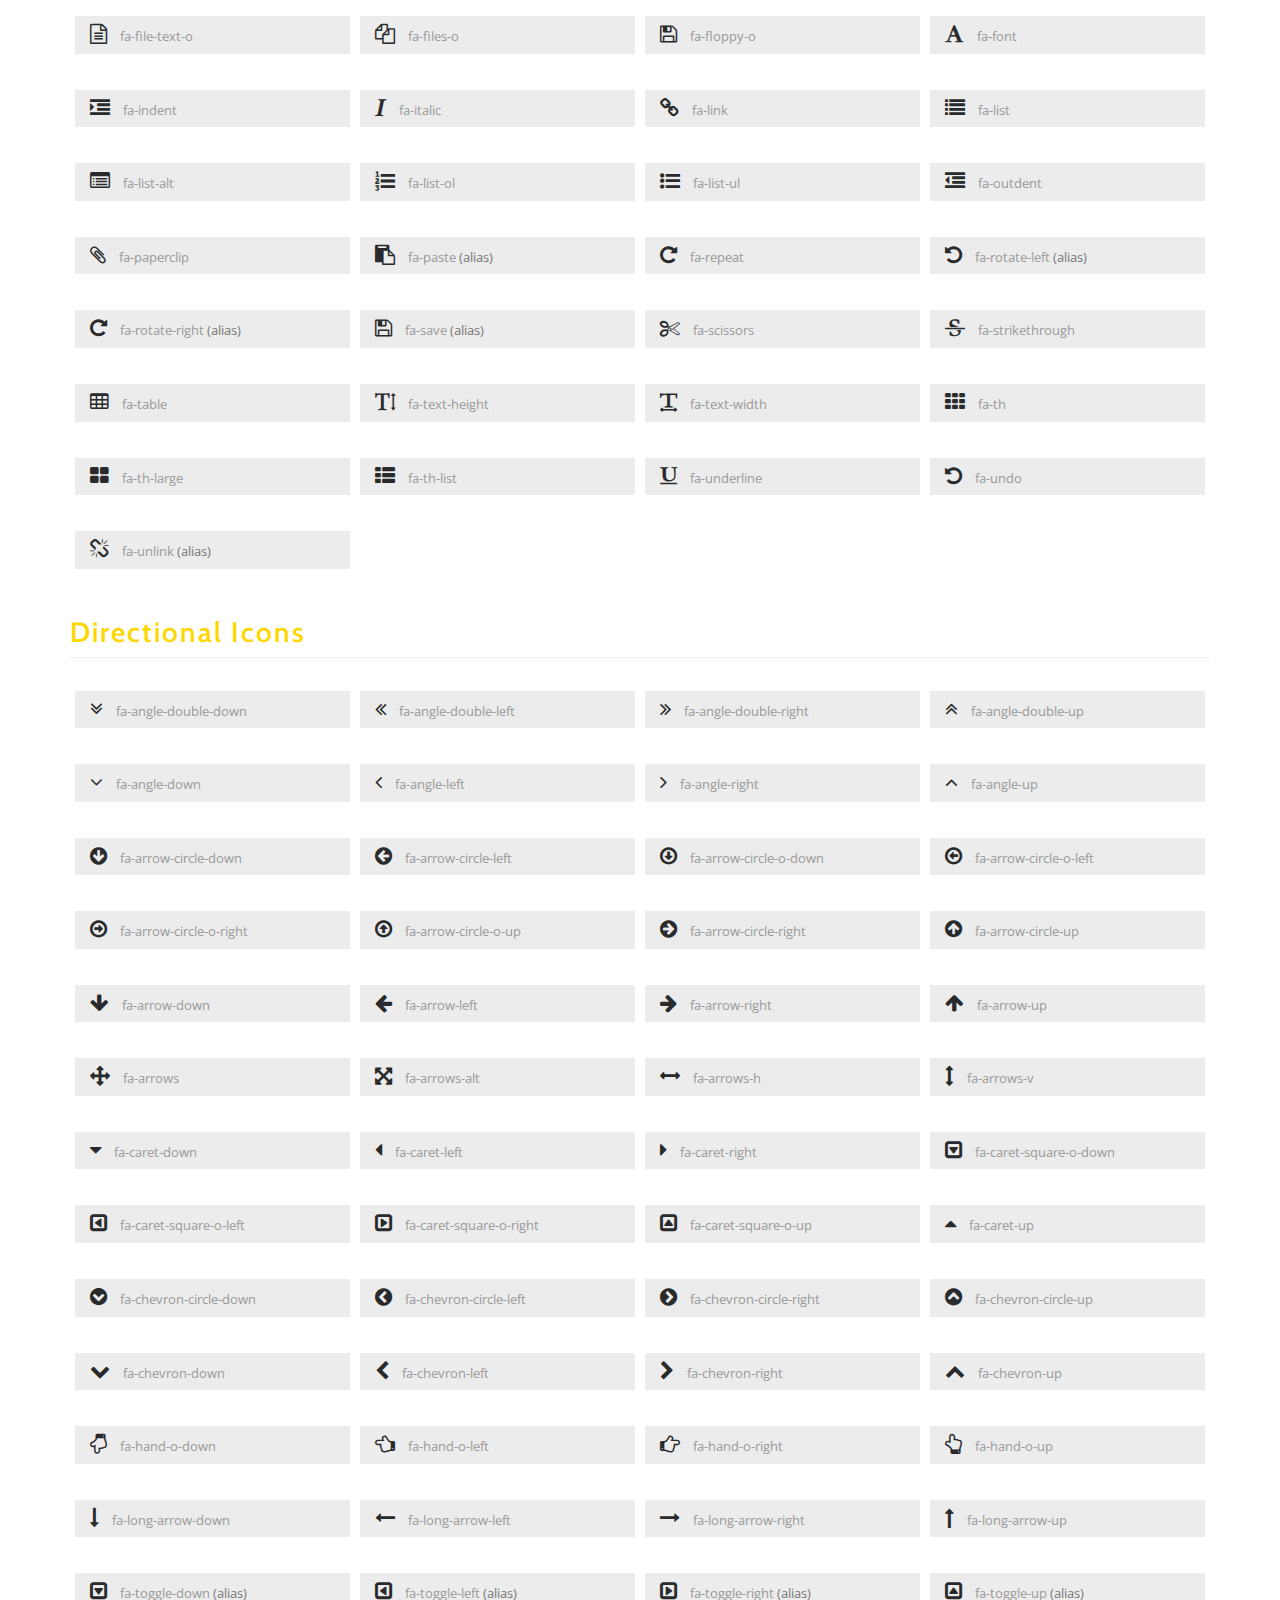
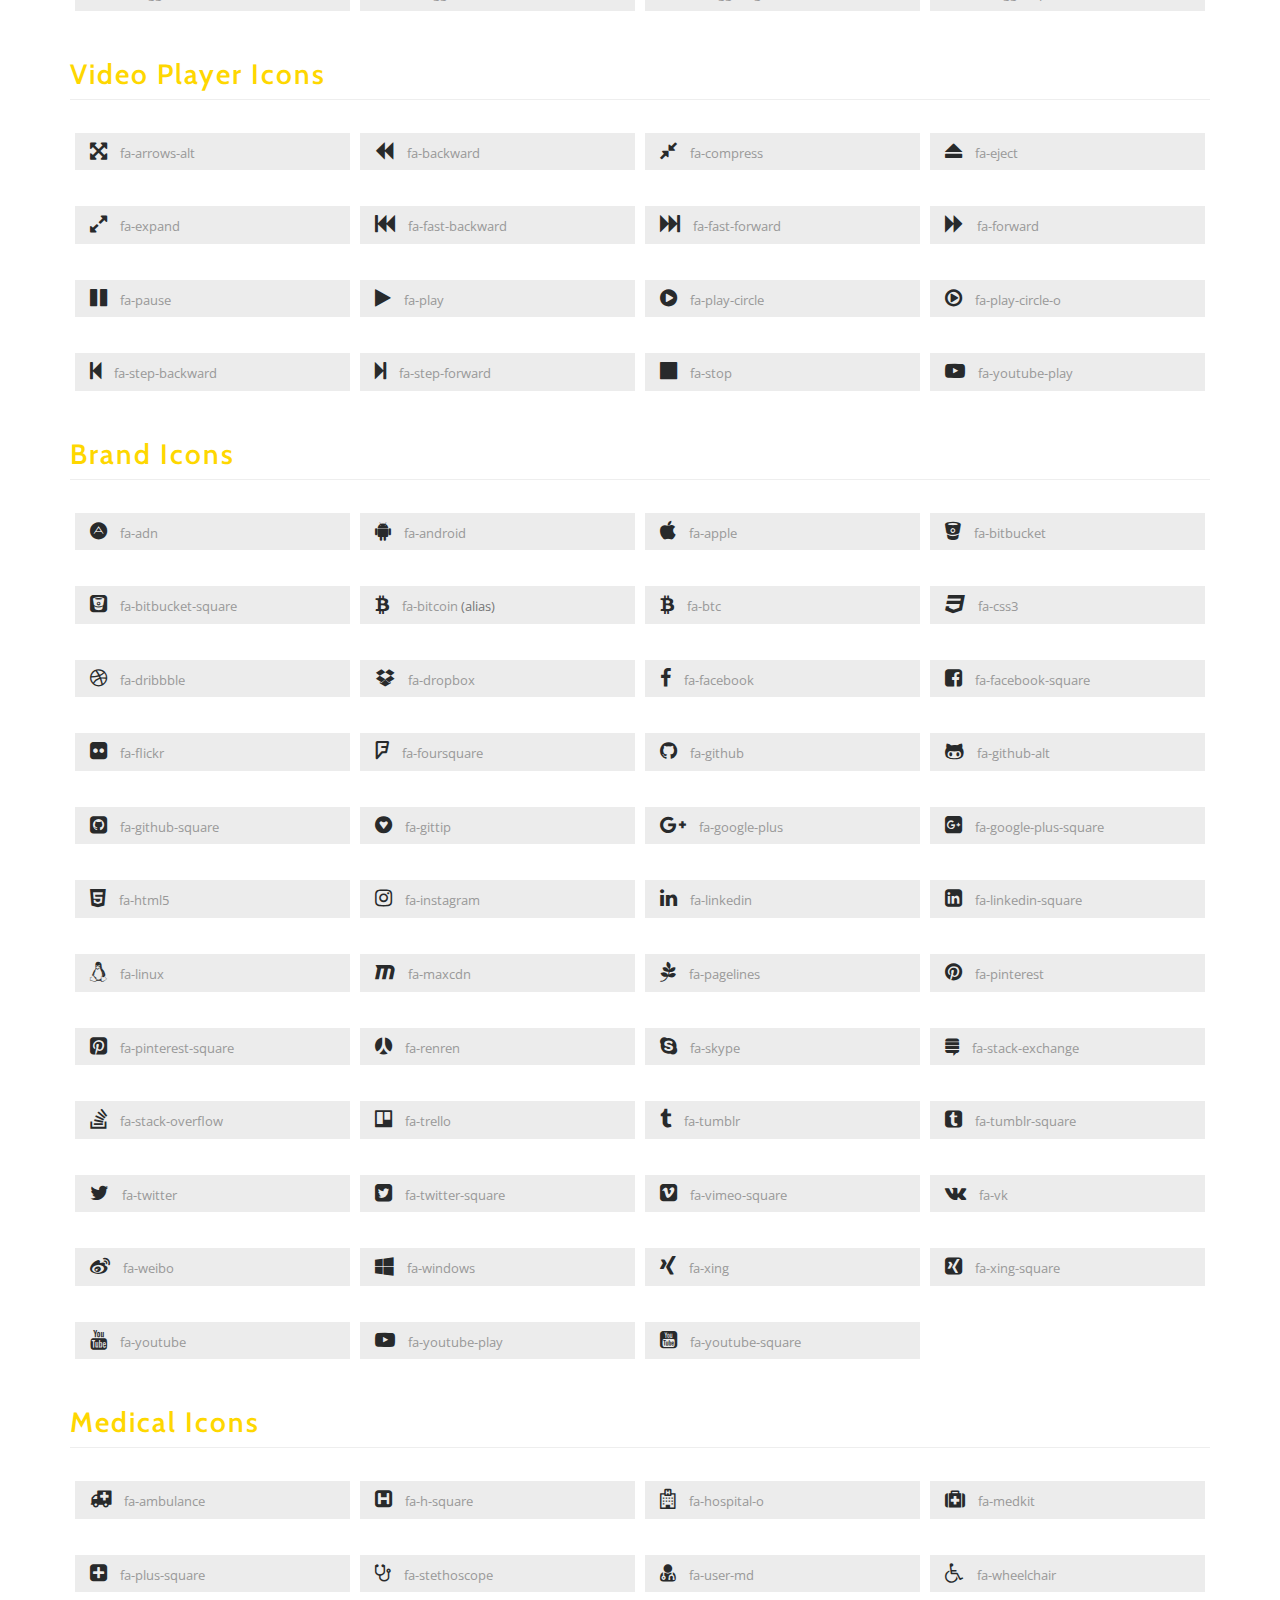
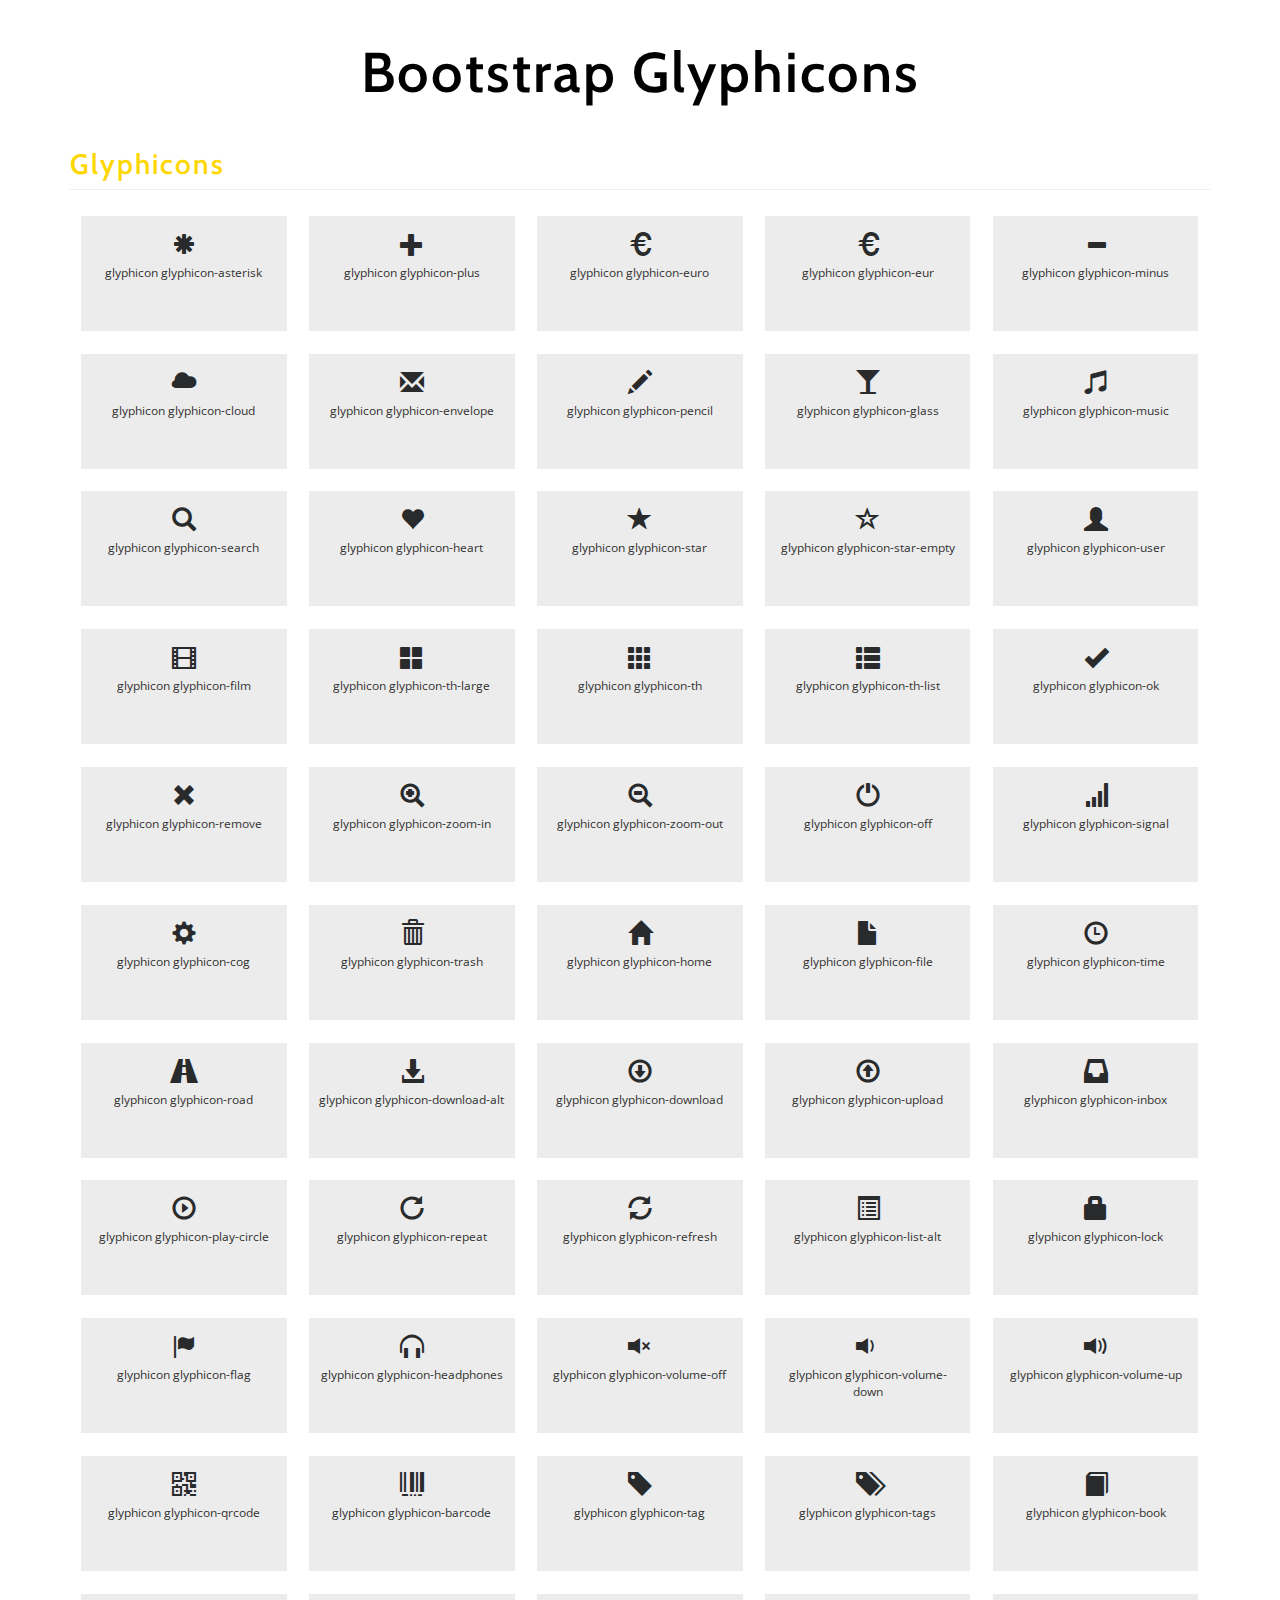
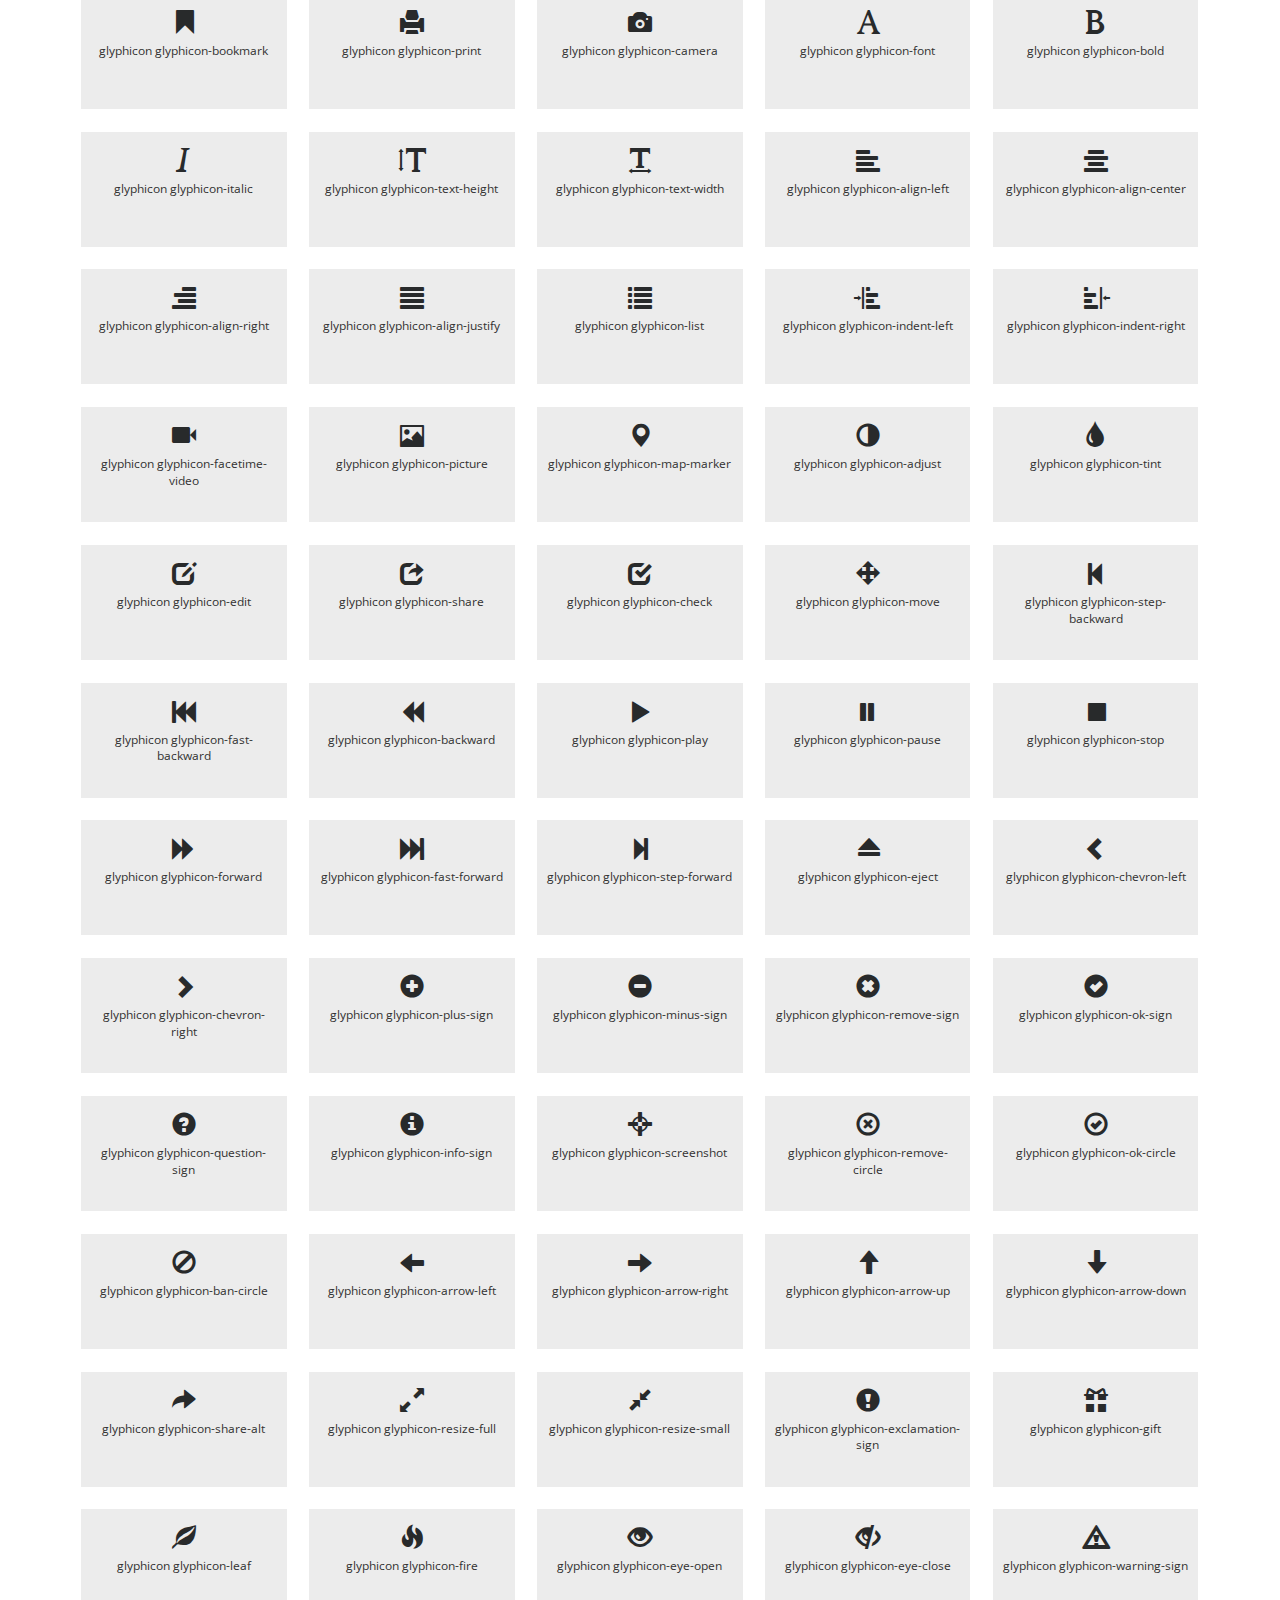
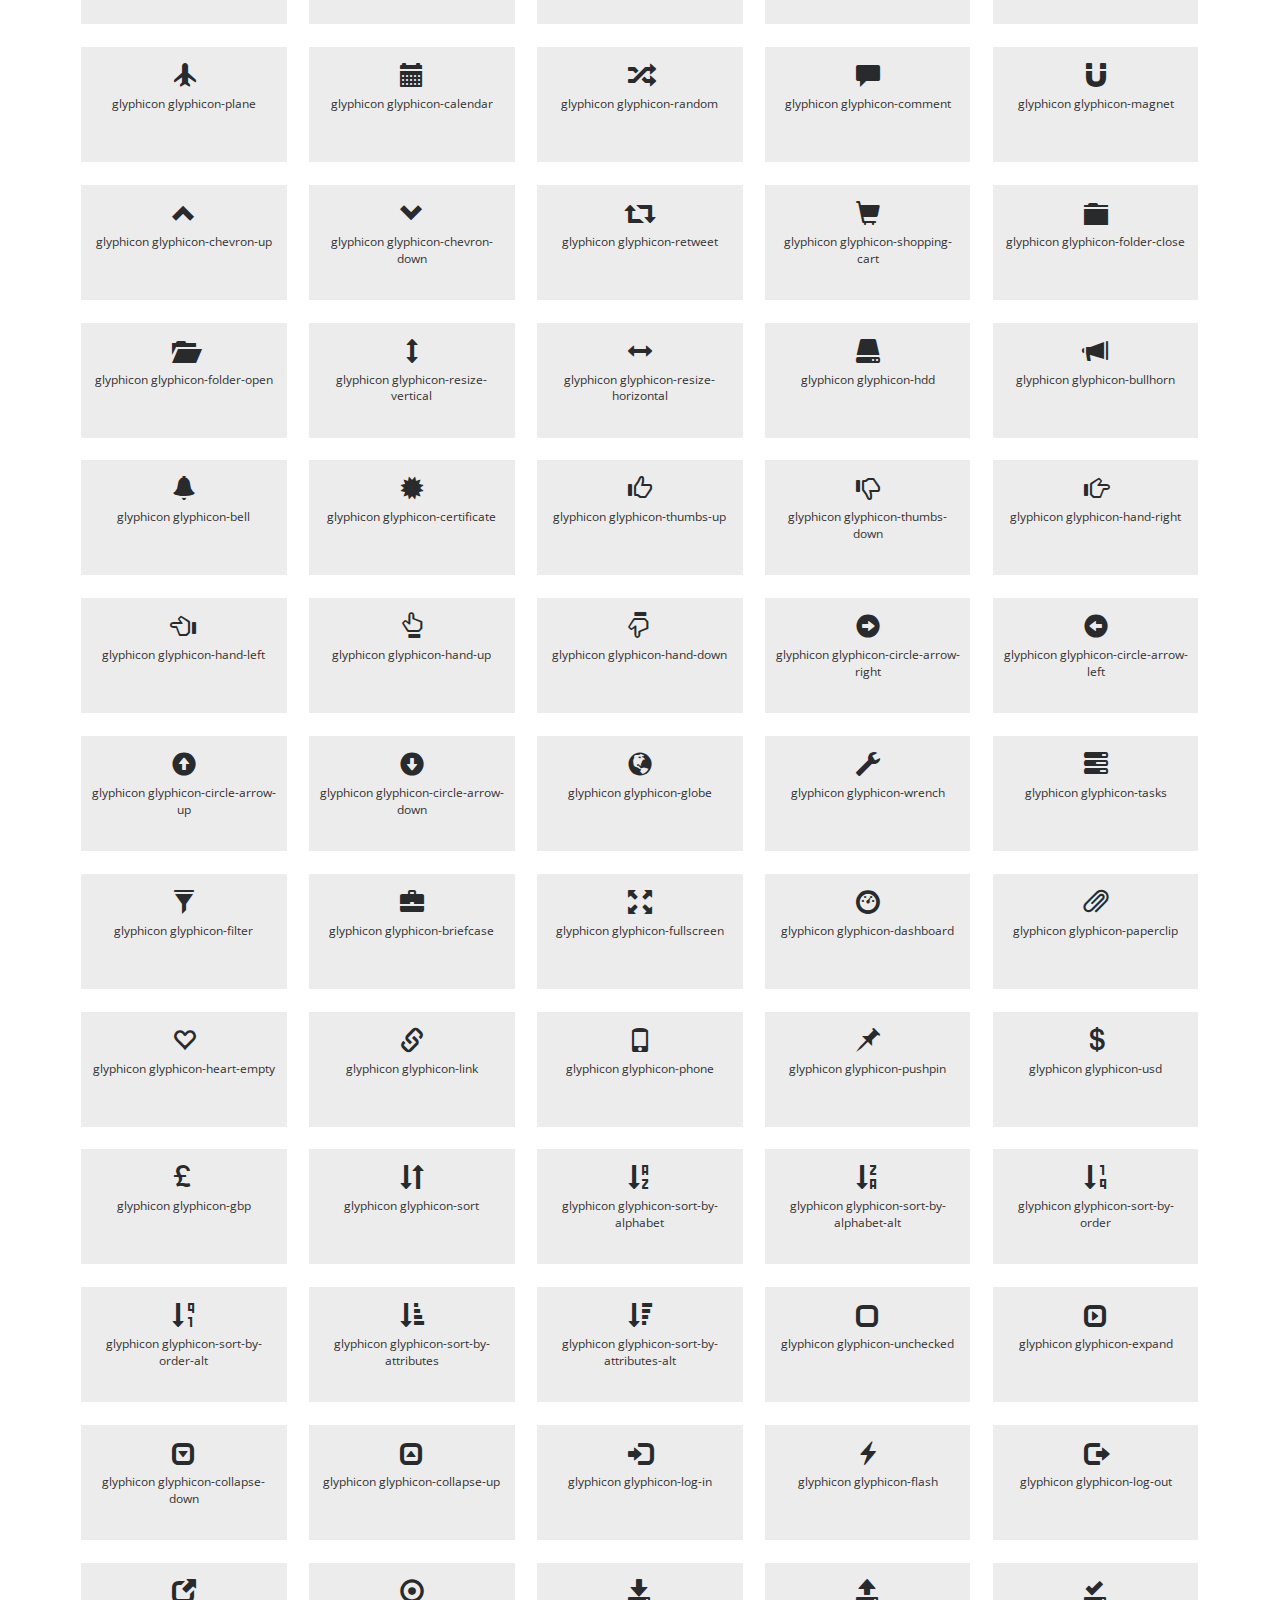
<file: icons.html>
<!--
Author: W3layouts
Author URL: http://w3layouts.com
License: Creative Commons Attribution 3.0 Unported
License URL: http://creativecommons.org/licenses/by/3.0/
-->
<!DOCTYPE html>
<html lang="en">

<head>
	<title>Amenity Interior Category Bootstrap Responsive Website Template | Services :: W3layouts</title>
	<!-- Meta-tags -->
	<meta name="viewport" content="width=device-width, initial-scale=1">
	<meta charset="utf-8">
	<meta name="keywords" content="Amenity Responsive web template, Bootstrap Web Templates, Flat Web Templates, Android Compatible web template, 
Smartphone Compatible web template, free webdesigns for Nokia, Samsung, LG, Sony Ericsson, Motorola web design" />
	<script type="application/x-javascript">
		addEventListener("load", function () {
			setTimeout(hideURLbar, 0);
		}, false);

		function hideURLbar() {
			window.scrollTo(0, 1);
		}
	</script>
	<!-- //Meta-tags -->
	<link href="css/bootstrap.css" rel="stylesheet" type="text/css" media="all" />
	<!-- //Bootstrap Css -->
	<link href="css/font-awesome.css" rel="stylesheet">
	<!-- //Font-awesome Css -->
	<link rel="stylesheet" type="text/css" href="css/style7.css" />
	<!--//menu slider -->
	<link href="css/style.css" rel="stylesheet" type="text/css" media="all" />
	<!-- //Required Css -->
	<!--fonts-->
	<link href="//fonts.googleapis.com/css?family=Cabin:400,500,600,700" rel="stylesheet">
	<link href="//fonts.googleapis.com/css?family=Open+Sans:300,400,600,700,800" rel="stylesheet">
	<!--//fonts-->

</head>

<body>
	<!--Slider-->
	<div class="banner-w3-agileits-slider inner-banner-w3-agileits">
		<div class="overlay overlay-contentpush">
			<button type="button" class="overlay-close">
				<i class="fa fa-times" aria-hidden="true"></i>
			</button>
			<nav>
				<ul>
					<li>
						<a href="index.html">Home</a>
					</li>
					<li>
						<a href="about.html">About</a>
					</li>
					<li>
						<a href="services.html">Services</a>
					</li>
					<li>
						<a href="blog.html">Blog</a>
					</li>
					<li>
						<a href="gallery.html">Gallery</a>
					</li>
					<li>
						<a href="icons.html">Icons</a>
					</li>
					<li>
						<a href="typography.html">Typography</a>
					</li>
					<li>
						<a href="contact.html">Contact</a>
					</li>
				</ul>
			</nav>
		</div>
		<section class="header-w3layouts-top">
			<button id="trigger-overlay" type="button">
				<i class="fa fa-bars" aria-hidden="true"></i>
			</button>
			<h1>
				<a href="index.html">
					<span>A</span>menity</a>
			</h1>
		</section>
		<h6 class="inner-title">Icons</h6>
	</div>
	<!--//Slider-->
	<!--//Header-->
	<!--Breadcrumb-->
	<div class="services-breadcrumb">
		<div class="inner_breadcrumb">
			<ul class="short_ls">
				<li>
					<a href="index.html">Home</a>
					<span>||</span>
				</li>
				<li>Icons</li>
			</ul>
		</div>
	</div>
	<!--//Breadcrumb-->
	<!-- icons page-->
	<div class="main-grid-border icons-pdng">
		<div class="container">
			<!-- tittle-w3layouts heading -->
			<h3 class="tittle-w3layouts">Font Awesome Icons</h3>
			<!-- //tittle-w3layouts heading -->
			<div class="grid_3 grid_4">
				<div class="icons">
					<section id="new">
						<h3 class="page-header page-header icon-subheading">41 New Icons </h3>

						<div class="row fontawesome-icon-list">

							<div class="icon-box col-md-3 col-sm-4">
								<a class="page-icons" href="#">
									<i class="fa fa-address-book" aria-hidden="true"></i> fa fa-address-book</a>
							</div>
							<div class="icon-box col-md-3 col-sm-4">
								<a class="page-icons" href="#">
									<i class="fa fa-address-book-o" aria-hidden="true"></i> fa fa-address-book-o</a>
							</div>

							<div class="icon-box col-md-3 col-sm-4">
								<a class="page-icons" href="#">
									<i class="fa fa-address-card" aria-hidden="true"></i> fa fa-address-card</a>
							</div>
							<div class="icon-box col-md-3 col-sm-4">
								<a class="page-icons" href="#">
									<i class="fa fa-address-card-o" aria-hidden="true"></i> fa fa-address-card-o</a>
							</div>
							<div class="icon-box col-md-3 col-sm-4">
								<a class="page-icons" href="#">
									<i class="fa fa-bandcamp" aria-hidden="true"></i> fa fa-bandcamp</a>
							</div>
							<div class="icon-box col-md-3 col-sm-4">
								<a class="page-icons" href="#">
									<i class="fa fa-bath" aria-hidden="true"></i> fa fa-bath</a>
							</div>
							<div class="icon-box col-md-3 col-sm-4">
								<a class="page-icons" href="#">
									<i class="fa fa-bathtub" aria-hidden="true"></i> fa fa-bathtub
									<span class="text-muted">(alias)</span>
								</a>
							</div>

							<div class="icon-box col-md-3 col-sm-4">
								<a class="page-icons" href="#">
									<i class="fa fa-drivers-license" aria-hidden="true"></i>fa fa-drivers-license
									<span class="text-muted">(alias)</span>
								</a>
							</div>
							<div class="icon-box col-md-3 col-sm-4">
								<a class="page-icons" href="#">
									<i class="fa fa-drivers-license-o" aria-hidden="true"></i>fa fa-drivers-license-o
									<span class="text-muted">(alias)</span>
								</a>
							</div>

							<div class="icon-box col-md-3 col-sm-4">
								<a class="page-icons" href="#">
									<i class="fa fa-eercast" aria-hidden="true"></i>fa fa-eercast</a>
							</div>
							<div class="icon-box col-md-3 col-sm-4">
								<a class="page-icons" href="#">
									<i class="fa fa-envelope-open" aria-hidden="true"></i> fa fa-envelope-open</a>
							</div>
							<div class="icon-box col-md-3 col-sm-4">
								<a class="page-icons" href="#">
									<i class="fa fa-envelope-open-o" aria-hidden="true"></i> fa fa-envelope-open-o</a>
							</div>
							<div class="icon-box col-md-3 col-sm-4">
								<a class="page-icons" href="#">
									<i class="fa fa-etsy" aria-hidden="true"></i>fa fa-etsy</a>
							</div>
							<div class="icon-box col-md-3 col-sm-4">
								<a class="page-icons" href="#">
									<i class="fa fa-free-code-camp" aria-hidden="true"></i>fa fa-free-code-camp</a>
							</div>
							<div class="icon-box col-md-3 col-sm-4">
								<a class="page-icons" href="#">
									<i class="fa fa-grav" aria-hidden="true"></i>fa fa-grav</a>
							</div>
							<div class="icon-box col-md-3 col-sm-4">
								<a class="page-icons" href="#">
									<i class="fa fa-handshake-o" aria-hidden="true"></i>fa fa-handshake-o</a>
							</div>
							<div class="icon-box col-md-3 col-sm-4">
								<a class="page-icons" href="#">
									<i class="fa fa-id-badge" aria-hidden="true"></i>fa fa-id-badge</a>
							</div>
							<div class="icon-box col-md-3 col-sm-4">
								<a class="page-icons" href="#">
									<i class="fa fa-id-card" aria-hidden="true"></i>fa fa-id-card</a>
							</div>
							<div class="icon-box col-md-3 col-sm-4">
								<a class="page-icons" href="#">
									<i class="fa fa-id-card-o" aria-hidden="true"></i>fa fa-id-card-o</a>
							</div>
							<div class="icon-box col-md-3 col-sm-4">
								<a class="page-icons" href="#">
									<i class="fa fa-imdb" aria-hidden="true"></i>fa fa-imdb</a>
							</div>
							<div class="icon-box col-md-3 col-sm-4">
								<a class="page-icons" href="#">
									<i class="fa fa-linode" aria-hidden="true"></i>fa fa-linode</a>
							</div>
							<div class="icon-box col-md-3 col-sm-4">
								<a class="page-icons" href="#">
									<i class="fa fa-meetup" aria-hidden="true"></i>fa fa-meetup</a>
							</div>
							<div class="icon-box col-md-3 col-sm-4">
								<a class="page-icons" href="#">
									<i class="fa fa-podcast" aria-hidden="true"></i>fa fa-podcast</a>
							</div>
							<div class="icon-box col-md-3 col-sm-4">
								<a class="page-icons" href="#">
									<i class="fa fa-quora" aria-hidden="true"></i>fa fa-quora</a>
							</div>
							<div class="icon-box col-md-3 col-sm-4">
								<a class="page-icons" href="#">
									<i class="fa fa-ravelry" aria-hidden="true"></i>fa fa-ravelry</a>
							</div>
							<div class="icon-box col-md-3 col-sm-4">
								<a class="page-icons" href="#">
									<i class="fa fa-s15" aria-hidden="true"></i>fa fa-s15
									<span class="text-muted">(alias)</span>
								</a>
							</div>
							<div class="icon-box col-md-3 col-sm-4">
								<a class="page-icons" href="#">
									<i class="fa fa-shower" aria-hidden="true"></i>fa fa-shower</a>
							</div>
							<div class="icon-box col-md-3 col-sm-4">
								<a class="page-icons" href="#">
									<i class="fa fa-snowflake-o" aria-hidden="true"></i>fa fa-snowflake-o</a>
							</div>
							<div class="icon-box col-md-3 col-sm-4">
								<a class="page-icons" href="#">
									<i class="fa fa-superpowers" aria-hidden="true"></i>fa fa-superpowers</a>
							</div>
							<div class="icon-box col-md-3 col-sm-4">
								<a class="page-icons" href="#">
									<i class="fa fa-telegram" aria-hidden="true"></i>fa fa-telegram</a>
							</div>

							<div class="icon-box col-md-3 col-sm-4">
								<a class="page-icons" href="#">
									<i class="fa fa-thermometer" aria-hidden="true"></i>fa fa-thermometer
									<span class="text-muted">(alias)</span>
								</a>
							</div>
							<div class="icon-box col-md-3 col-sm-4">
								<a class="page-icons" href="#">
									<i class="fa fa-thermometer-0" aria-hidden="true"></i>fa fa-thermometer-0
									<span class="text-muted">(alias)</span>
								</a>
							</div>

							<div class="icon-box col-md-3 col-sm-4">
								<a class="page-icons" href="#">
									<i class="fa fa-thermometer-1" aria-hidden="true"></i>fa fa-thermometer-1
									<span class="text-muted">(alias)</span>
								</a>
							</div>
							<div class="icon-box col-md-3 col-sm-4">
								<a class="page-icons" href="#">
									<i class="fa fa-thermometer-2" aria-hidden="true"></i>fa fa-thermometer-2
									<span class="text-muted">(alias)</span>
								</a>
							</div>
							<div class="icon-box col-md-3 col-sm-4">
								<a class="page-icons" href="#">
									<i class="fa fa-thermometer-3" aria-hidden="true"></i>fa fa-thermometer-3
									<span class="text-muted">(alias)</span>
								</a>
							</div>
							<div class="icon-box col-md-3 col-sm-4">
								<a class="page-icons" href="#">
									<i class="fa fa-thermometer-4" aria-hidden="true"></i>fa fa-thermometer-4
									<span class="text-muted">(alias)</span>
								</a>
							</div>
							<div class="icon-box col-md-3 col-sm-4">
								<a class="page-icons" href="#">
									<i class="fa fa-thermometer-empty" aria-hidden="true"></i>fa fa-thermometer-empty</a>
							</div>
							<div class="icon-box col-md-3 col-sm-4">
								<a class="page-icons" href="#">
									<i class="fa fa-thermometer-full" aria-hidden="true"></i>fa fa-thermometer-full</a>
							</div>
							<div class="icon-box col-md-3 col-sm-4">
								<a class="page-icons" href="#">
									<i class="fa fa-thermometer-half" aria-hidden="true"></i>fa fa-thermometer-half</a>
							</div>
							<div class="icon-box col-md-3 col-sm-4">
								<a class="page-icons" href="#">
									<i class="fa fa-thermometer-quarter" aria-hidden="true"></i>fa fa-thermometer-quarter</a>
							</div>
							<div class="icon-box col-md-3 col-sm-4">
								<a class="page-icons" href="#">
									<i class="fa fa-thermometer-three-quarters" aria-hidden="true"></i>fa fa-thermometer-three-quarters</a>
							</div>
							<div class="icon-box col-md-3 col-sm-4">
								<a class="page-icons" href="#">
									<i class="fa fa-times-rectangle" aria-hidden="true"></i>fa fa-times-rectangle
									<span class="text-muted">(alias)</span>
								</a>
							</div>
							<div class="icon-box col-md-3 col-sm-4">
								<a class="page-icons" href="#">
									<i class="fa fa-times-rectangle-o" aria-hidden="true"></i>fa fa-times-rectangle-o
									<span class="text-muted">(alias)</span>
								</a>
							</div>
							<div class="icon-box col-md-3 col-sm-4">
								<a class="page-icons" href="#">
									<i class="fa fa-user-circle" aria-hidden="true"></i>fa fa-user-circle</a>
							</div>
							<div class="icon-box col-md-3 col-sm-4">
								<a class="page-icons" href="#">
									<i class="fa fa-user-circle-o" aria-hidden="true"></i>fa fa-user-circle-o</a>
							</div>
							<div class="icon-box col-md-3 col-sm-4">
								<a class="page-icons" href="#">
									<i class="fa fa-user-o" aria-hidden="true"></i>fa fa-user-o</a>
							</div>
							<div class="icon-box col-md-3 col-sm-4">
								<a class="page-icons" href="#">
									<i class="fa fa-vcard" aria-hidden="true"></i>fa fa-vcard
									<span class="text-muted">(alias)</span>
								</a>
							</div>
							<div class="icon-box col-md-3 col-sm-4">
								<a class="page-icons" href="#">
									<i class="fa fa-vcard-o" aria-hidden="true"></i>fa fa-vcard-o
									<span class="text-muted">(alias)</span>
								</a>
							</div>
							<div class="icon-box col-md-3 col-sm-4">
								<a class="page-icons" href="#">
									<i class="fa fa-window-close" aria-hidden="true"></i>fa fa-window-close</a>
							</div>
							<div class="icon-box col-md-3 col-sm-4">
								<a class="page-icons" href="#">
									<i class="fa fa-window-close-o" aria-hidden="true"></i>fa fa-window-close-o</a>
							</div>
							<div class="icon-box col-md-3 col-sm-4">
								<a class="page-icons" href="#">
									<i class="fa fa-window-maximize" aria-hidden="true"></i>fa fa-window-maximize</a>
							</div>
							<div class="icon-box col-md-3 col-sm-4">
								<a class="page-icons" href="#">
									<i class="fa fa-window-minimize" aria-hidden="true"></i>fa fa-window-minimize</a>
							</div>
							<div class="icon-box col-md-3 col-sm-4">
								<a class="page-icons" href="#">
									<i class="fa fa-window-restore" aria-hidden="true"></i>fa fa-window-restore</a>
							</div>
							<div class="icon-box col-md-3 col-sm-4">
								<a class="page-icons" href="#">
									<i class="fa fa-microchip" aria-hidden="true"></i>fa fa-microchip</a>
							</div>
							<div class="icon-box col-md-3 col-sm-4">
								<a class="page-icons" href="#">
									<i class="fa fa-wpexplorer" aria-hidden="true"></i>fa fa-wpexplorer</a>
							</div>
						</div>
					</section>
					<div class="section group">
						<div class="box">
							<div class="title ">
								<h3 class="page-header icon-subheading">Web Application Icons</h3>
							</div>
							<div class="box_content">
								<div class="fontawesome-icon-list">
									<div class="icon-box col-md-3 col-sm-4">
										<a class="page-icons" href="#">
											<i class="fa fa-adjust"></i> fa-adjust</a>
									</div>

									<div class="icon-box col-md-3 col-sm-4">
										<a class="page-icons" href="#">
											<i class="fa fa-anchor"></i> fa-anchor</a>
									</div>

									<div class="icon-box col-md-3 col-sm-4">
										<a class="page-icons" href="#">
											<i class="fa fa-archive"></i> fa-archive</a>
									</div>
									<div class="icon-box col-md-3 col-sm-4">
										<a class="page-icons" href="#">
											<i class="fa fa-asl-interpreting" aria-hidden="true"></i> fa-asl-interpreting
											<span class="text-muted">(alias)</span>
										</a>
									</div>



									<div class="icon-box col-md-3 col-sm-4">
										<a class="page-icons" href="#">
											<i class="fa fa-audio-description" aria-hidden="true"></i> fa-audio-description</a>
									</div>

									<div class="icon-box col-md-3 col-sm-4">
										<a class="page-icons" href="#">
											<i class="fa fa-blind" aria-hidden="true"></i> fa-blind</a>
									</div>

									<div class="icon-box col-md-3 col-sm-4">
										<a class="page-icons" href="#">
											<i class="fa fa-braille" aria-hidden="true"></i> fa-braille</a>
									</div>

									<div class="icon-box col-md-3 col-sm-4">
										<a class="page-icons" href="#">
											<i class="fa fa-deaf" aria-hidden="true"></i> fa-deaf</a>
									</div>

									<div class="icon-box col-md-3 col-sm-4">
										<a class="page-icons" href="#">
											<i class="fa fa-deafness" aria-hidden="true"></i> deafness
											<span class="text-muted">(alias)</span>
										</a>
									</div>

									<div class="icon-box col-md-3 col-sm-4">
										<a class="page-icons" href="#">
											<i class="fa fa-envira" aria-hidden="true"></i> fa-envira</a>
									</div>

									<div class="icon-box col-md-3 col-sm-4">
										<a class="page-icons" href="#">
											<i class="fa fa-fa" aria-hidden="true"></i> fa-fa
											<span class="text-muted">(alias)</span>
										</a>
									</div>

									<div class="icon-box col-md-3 col-sm-4">
										<a class="page-icons" href="#">
											<i class="fa fa-first-order" aria-hidden="true"></i> fa-first-order</a>
									</div>

									<div class="icon-box col-md-3 col-sm-4">
										<a class="page-icons" href="#">
											<i class="fa fa-font-awesome" aria-hidden="true"></i> fa-font-awesome</a>
									</div>

									<div class="icon-box col-md-3 col-sm-4">
										<a class="page-icons" href="#">
											<i class="fa fa-gitlab" aria-hidden="true"></i> fa-gitlab</a>
									</div>

									<div class="icon-box col-md-3 col-sm-4">
										<a class="page-icons" href="#">
											<i class="fa fa-glide" aria-hidden="true"></i> fa-glide</a>
									</div>

									<div class="icon-box col-md-3 col-sm-4">
										<a class="page-icons" href="#">
											<i class="fa fa-glide-g" aria-hidden="true"></i> fa-glide-g</a>
									</div>

									<div class="icon-box col-md-3 col-sm-4">
										<a class="page-icons" href="#">
											<i class="fa fa-google-plus-circle" aria-hidden="true"></i> fa-google-plus-circle
											<span class="text-muted">(alias)</span>
										</a>
									</div>

									<div class="icon-box col-md-3 col-sm-4">
										<a class="page-icons" href="#">
											<i class="fa fa-google-plus-official" aria-hidden="true"></i> fa-google-plus-official</a>
									</div>

									<div class="icon-box col-md-3 col-sm-4">
										<a class="page-icons" href="#">
											<i class="fa fa-hard-of-hearing" aria-hidden="true"></i> fa-hard-of-hearing
											<span class="text-muted">(alias)</span>
										</a>
									</div>

									<div class="icon-box col-md-3 col-sm-4">
										<a class="page-icons" href="#">
											<i class="fa fa-instagram" aria-hidden="true"></i> fa-instagram</a>
									</div>

									<div class="icon-box col-md-3 col-sm-4">
										<a class="page-icons" href="#">
											<i class="fa fa-low-vision" aria-hidden="true"></i> fa-low-vision</a>
									</div>

									<div class="icon-box col-md-3 col-sm-4">
										<a class="page-icons" href="#">
											<i class="fa fa-pied-piper" aria-hidden="true"></i> fa-pied-piper</a>
									</div>

									<div class="icon-box col-md-3 col-sm-4">
										<a class="page-icons" href="#">
											<i class="fa fa-question-circle-o" aria-hidden="true"></i> fa-question-circle-o</a>
									</div>

									<div class="icon-box col-md-3 col-sm-4">
										<a class="page-icons" href="#">
											<i class="fa fa-sign-language" aria-hidden="true"></i> fa-sign-language</a>
									</div>

									<div class="icon-box col-md-3 col-sm-4">
										<a class="page-icons" href="#">
											<i class="fa fa-signing" aria-hidden="true"></i> fa-signing
											<span class="text-muted">(alias)</span>
										</a>
									</div>

									<div class="icon-box col-md-3 col-sm-4">
										<a class="page-icons" href="#">
											<i class="fa fa-snapchat" aria-hidden="true"></i> fa-snapchat</a>
									</div>

									<div class="icon-box col-md-3 col-sm-4">
										<a class="page-icons" href="#">
											<i class="fa fa-snapchat-ghost" aria-hidden="true"></i> fa-snapchat-ghost</a>
									</div>

									<div class="icon-box col-md-3 col-sm-4">
										<a class="page-icons" href="#">
											<i class="fa fa-snapchat-square" aria-hidden="true"></i> fa-snapchat-square</a>
									</div>

									<div class="icon-box col-md-3 col-sm-4">
										<a class="page-icons" href="#">
											<i class="fa fa-themeisle" aria-hidden="true"></i> fa-themeisle</a>
									</div>

									<div class="icon-box col-md-3 col-sm-4">
										<a class="page-icons" href="#">
											<i class="fa fa-universal-access" aria-hidden="true"></i> fa-universal-access</a>
									</div>

									<div class="icon-box col-md-3 col-sm-4">
										<a class="page-icons" href="#">
											<i class="fa fa-viadeo" aria-hidden="true"></i> fa-viadeo</a>
									</div>

									<div class="icon-box col-md-3 col-sm-4">
										<a class="page-icons" href="#">
											<i class="fa fa-viadeo-square" aria-hidden="true"></i> fa-viadeo-square</a>
									</div>

									<div class="icon-box col-md-3 col-sm-4">
										<a class="page-icons" href="#">
											<i class="fa fa-volume-control-phone" aria-hidden="true"></i> fa-volume-control-phone</a>
									</div>

									<div class="icon-box col-md-3 col-sm-4">
										<a class="page-icons" href="#">
											<i class="fa fa-wheelchair-alt" aria-hidden="true"></i> fa-wheelchair-alt</a>
									</div>

									<div class="icon-box col-md-3 col-sm-4">
										<a class="page-icons" href="#">
											<i class="fa fa-wpbeginner" aria-hidden="true"></i> fa-wpbeginner</a>
									</div>

									<div class="icon-box col-md-3 col-sm-4">
										<a class="page-icons" href="#">
											<i class="fa fa-wpforms" aria-hidden="true"></i> fa-wpforms</a>
									</div>

									<div class="icon-box col-md-3 col-sm-4">
										<a class="page-icons" href="#">
											<i class="fa fa-yoast" aria-hidden="true"></i> fa-yoast</a>
									</div>

								</div>

								<div class="icon-box col-md-3 col-sm-4">
									<a class="page-icons" href="#">
										<i class="fa fa-arrows"></i> fa-arrows</a>
								</div>

								<div class="icon-box col-md-3 col-sm-4">
									<a class="page-icons" href="#">
										<i class="fa fa-arrows-h"></i> fa-arrows-h</a>
								</div>

								<div class="icon-box col-md-3 col-sm-4">
									<a class="page-icons" href="#">
										<i class="fa fa-arrows-v"></i> fa-arrows-v</a>
								</div>

								<div class="icon-box col-md-3 col-sm-4">
									<a class="page-icons" href="#">
										<i class="fa fa-asterisk"></i> fa-asterisk</a>
								</div>

								<div class="icon-box col-md-3 col-sm-4">
									<a class="page-icons" href="#">
										<i class="fa fa-ban"></i> fa-ban</a>
								</div>

								<div class="icon-box col-md-3 col-sm-4">
									<a class="page-icons" href="#">
										<i class="fa fa-bar-chart-o"></i> fa-bar-chart-o</a>
								</div>

								<div class="icon-box col-md-3 col-sm-4">
									<a class="page-icons" href="#">
										<i class="fa fa-barcode"></i> fa-barcode</a>
								</div>

								<div class="icon-box col-md-3 col-sm-4">
									<a class="page-icons" href="#">
										<i class="fa fa-bars"></i> fa-bars</a>
								</div>

								<div class="icon-box col-md-3 col-sm-4">
									<a class="page-icons" href="#">
										<i class="fa fa-beer"></i> fa-beer</a>
								</div>

								<div class="icon-box col-md-3 col-sm-4">
									<a class="page-icons" href="#">
										<i class="fa fa-bell"></i> fa-bell</a>
								</div>

								<div class="icon-box col-md-3 col-sm-4">
									<a class="page-icons" href="#">
										<i class="fa fa-bell-o"></i> fa-bell-o</a>
								</div>

								<div class="icon-box col-md-3 col-sm-4">
									<a class="page-icons" href="#">
										<i class="fa fa-bolt"></i> fa-bolt</a>
								</div>

								<div class="icon-box col-md-3 col-sm-4">
									<a class="page-icons" href="#">
										<i class="fa fa-book"></i> fa-book</a>
								</div>

								<div class="icon-box col-md-3 col-sm-4">
									<a class="page-icons" href="#">
										<i class="fa fa-bookmark"></i> fa-bookmark</a>
								</div>

								<div class="icon-box col-md-3 col-sm-4">
									<a class="page-icons" href="#">
										<i class="fa fa-bookmark-o"></i> fa-bookmark-o</a>
								</div>

								<div class="icon-box col-md-3 col-sm-4">
									<a class="page-icons" href="#">
										<i class="fa fa-briefcase"></i> fa-briefcase</a>
								</div>

								<div class="icon-box col-md-3 col-sm-4">
									<a class="page-icons" href="#">
										<i class="fa fa-bug"></i> fa-bug</a>
								</div>

								<div class="icon-box col-md-3 col-sm-4">
									<a class="page-icons" href="#">
										<i class="fa fa-building-o"></i> fa-building-o</a>
								</div>

								<div class="icon-box col-md-3 col-sm-4">
									<a class="page-icons" href="#">
										<i class="fa fa-bullhorn"></i> fa-bullhorn</a>
								</div>

								<div class="icon-box col-md-3 col-sm-4">
									<a class="page-icons" href="#">
										<i class="fa fa-bullseye"></i> fa-bullseye</a>
								</div>

								<div class="icon-box col-md-3 col-sm-4">
									<a class="page-icons" href="#">
										<i class="fa fa-calendar"></i> fa-calendar</a>
								</div>

								<div class="icon-box col-md-3 col-sm-4">
									<a class="page-icons" href="#">
										<i class="fa fa-calendar-o"></i> fa-calendar-o</a>
								</div>

								<div class="icon-box col-md-3 col-sm-4">
									<a class="page-icons" href="#">
										<i class="fa fa-camera"></i> fa-camera</a>
								</div>

								<div class="icon-box col-md-3 col-sm-4">
									<a class="page-icons" href="#">
										<i class="fa fa-camera-retro"></i> fa-camera-retro</a>
								</div>

								<div class="icon-box col-md-3 col-sm-4">
									<a class="page-icons" href="#">
										<i class="fa fa-caret-square-o-down"></i> fa-caret-square-o-down</a>
								</div>

								<div class="icon-box col-md-3 col-sm-4">
									<a class="page-icons" href="#">
										<i class="fa fa-caret-square-o-left"></i> fa-caret-square-o-left</a>
								</div>

								<div class="icon-box col-md-3 col-sm-4">
									<a class="page-icons" href="#">
										<i class="fa fa-caret-square-o-right"></i> fa-caret-square-o-right</a>
								</div>

								<div class="icon-box col-md-3 col-sm-4">
									<a class="page-icons" href="#">
										<i class="fa fa-caret-square-o-up"></i> fa-caret-square-o-up</a>
								</div>

								<div class="icon-box col-md-3 col-sm-4">
									<a class="page-icons" href="#">
										<i class="fa fa-certificate"></i> fa-certificate</a>
								</div>

								<div class="icon-box col-md-3 col-sm-4">
									<a class="page-icons" href="#">
										<i class="fa fa-check"></i> fa-check</a>
								</div>

								<div class="icon-box col-md-3 col-sm-4">
									<a class="page-icons" href="#">
										<i class="fa fa-check-circle"></i> fa-check-circle</a>
								</div>

								<div class="icon-box col-md-3 col-sm-4">
									<a class="page-icons" href="#">
										<i class="fa fa-check-circle-o"></i> fa-check-circle-o</a>
								</div>

								<div class="icon-box col-md-3 col-sm-4">
									<a class="page-icons" href="#">
										<i class="fa fa-check-square"></i> fa-check-square</a>
								</div>

								<div class="icon-box col-md-3 col-sm-4">
									<a class="page-icons" href="#">
										<i class="fa fa-check-square-o"></i> fa-check-square-o</a>
								</div>

								<div class="icon-box col-md-3 col-sm-4">
									<a class="page-icons" href="#">
										<i class="fa fa-circle"></i> fa-circle</a>
								</div>

								<div class="icon-box col-md-3 col-sm-4">
									<a class="page-icons" href="#">
										<i class="fa fa-circle-o"></i> fa-circle-o</a>
								</div>

								<div class="icon-box col-md-3 col-sm-4">
									<a class="page-icons" href="#">
										<i class="fa fa-clock-o"></i> fa-clock-o</a>
								</div>

								<div class="icon-box col-md-3 col-sm-4">
									<a class="page-icons" href="#">
										<i class="fa fa-cloud"></i> fa-cloud</a>
								</div>

								<div class="icon-box col-md-3 col-sm-4">
									<a class="page-icons" href="#">
										<i class="fa fa-cloud-download"></i> fa-cloud-download</a>
								</div>

								<div class="icon-box col-md-3 col-sm-4">
									<a class="page-icons" href="#">
										<i class="fa fa-cloud-upload"></i> fa-cloud-upload</a>
								</div>

								<div class="icon-box col-md-3 col-sm-4">
									<a class="page-icons" href="#">
										<i class="fa fa-code"></i> fa-code</a>
								</div>

								<div class="icon-box col-md-3 col-sm-4">
									<a class="page-icons" href="#">
										<i class="fa fa-code-fork"></i> fa-code-fork</a>
								</div>

								<div class="icon-box col-md-3 col-sm-4">
									<a class="page-icons" href="#">
										<i class="fa fa-coffee"></i> fa-coffee</a>
								</div>

								<div class="icon-box col-md-3 col-sm-4">
									<a class="page-icons" href="#">
										<i class="fa fa-cog"></i> fa-cog</a>
								</div>

								<div class="icon-box col-md-3 col-sm-4">
									<a class="page-icons" href="#">
										<i class="fa fa-cogs"></i> fa-cogs</a>
								</div>

								<div class="icon-box col-md-3 col-sm-4">
									<a class="page-icons" href="#">
										<i class="fa fa-comment"></i> fa-comment</a>
								</div>

								<div class="icon-box col-md-3 col-sm-4">
									<a class="page-icons" href="#">
										<i class="fa fa-comment-o"></i> fa-comment-o</a>
								</div>

								<div class="icon-box col-md-3 col-sm-4">
									<a class="page-icons" href="#">
										<i class="fa fa-comments"></i> fa-comments</a>
								</div>

								<div class="icon-box col-md-3 col-sm-4">
									<a class="page-icons" href="#">
										<i class="fa fa-comments-o"></i> fa-comments-o</a>
								</div>

								<div class="icon-box col-md-3 col-sm-4">
									<a class="page-icons" href="#">
										<i class="fa fa-compass"></i> fa-compass</a>
								</div>

								<div class="icon-box col-md-3 col-sm-4">
									<a class="page-icons" href="#">
										<i class="fa fa-credit-card"></i> fa-credit-card</a>
								</div>

								<div class="icon-box col-md-3 col-sm-4">
									<a class="page-icons" href="#">
										<i class="fa fa-crop"></i> fa-crop</a>
								</div>

								<div class="icon-box col-md-3 col-sm-4">
									<a class="page-icons" href="#">
										<i class="fa fa-crosshairs"></i> fa-crosshairs</a>
								</div>

								<div class="icon-box col-md-3 col-sm-4">
									<a class="page-icons" href="#">
										<i class="fa fa-cutlery"></i> fa-cutlery</a>
								</div>

								<div class="icon-box col-md-3 col-sm-4">
									<a class="page-icons" href="#">
										<i class="fa fa-dashboard"></i> fa-dashboard
										<span class="text-muted">(alias)</span>
									</a>
								</div>

								<div class="icon-box col-md-3 col-sm-4">
									<a class="page-icons" href="#">
										<i class="fa fa-desktop"></i> fa-desktop</a>
								</div>

								<div class="icon-box col-md-3 col-sm-4">
									<a class="page-icons" href="#">
										<i class="fa fa-dot-circle-o"></i> fa-dot-circle-o</a>
								</div>

								<div class="icon-box col-md-3 col-sm-4">
									<a class="page-icons" href="#">
										<i class="fa fa-download"></i> fa-download</a>
								</div>

								<div class="icon-box col-md-3 col-sm-4">
									<a class="page-icons" href="#">
										<i class="fa fa-edit"></i> fa-edit
										<span class="text-muted">(alias)</span>
									</a>
								</div>

								<div class="icon-box col-md-3 col-sm-4">
									<a class="page-icons" href="#">
										<i class="fa fa-ellipsis-h"></i> fa-ellipsis-h</a>
								</div>

								<div class="icon-box col-md-3 col-sm-4">
									<a class="page-icons" href="#">
										<i class="fa fa-ellipsis-v"></i> fa-ellipsis-v</a>
								</div>

								<div class="icon-box col-md-3 col-sm-4">
									<a class="page-icons" href="#">
										<i class="fa fa-envelope"></i> fa-envelope</a>
								</div>

								<div class="icon-box col-md-3 col-sm-4">
									<a class="page-icons" href="#">
										<i class="fa fa-envelope-o"></i> fa-envelope-o</a>
								</div>

								<div class="icon-box col-md-3 col-sm-4">
									<a class="page-icons" href="#">
										<i class="fa fa-eraser"></i> fa-eraser</a>
								</div>

								<div class="icon-box col-md-3 col-sm-4">
									<a class="page-icons" href="#">
										<i class="fa fa-exchange"></i> fa-exchange</a>
								</div>

								<div class="icon-box col-md-3 col-sm-4">
									<a class="page-icons" href="#">
										<i class="fa fa-exclamation"></i> fa-exclamation</a>
								</div>

								<div class="icon-box col-md-3 col-sm-4">
									<a class="page-icons" href="#">
										<i class="fa fa-exclamation-circle"></i> fa-exclamation-circle</a>
								</div>

								<div class="icon-box col-md-3 col-sm-4">
									<a class="page-icons" href="#">
										<i class="fa fa-exclamation-triangle"></i> fa-exclamation-triangle</a>
								</div>

								<div class="icon-box col-md-3 col-sm-4">
									<a class="page-icons" href="#">
										<i class="fa fa-external-link"></i> fa-external-link</a>
								</div>

								<div class="icon-box col-md-3 col-sm-4">
									<a class="page-icons" href="#">
										<i class="fa fa-external-link-square"></i> fa-external-link-square</a>
								</div>

								<div class="icon-box col-md-3 col-sm-4">
									<a class="page-icons" href="#">
										<i class="fa fa-eye"></i> fa-eye</a>
								</div>

								<div class="icon-box col-md-3 col-sm-4">
									<a class="page-icons" href="#">
										<i class="fa fa-eye-slash"></i> fa-eye-slash</a>
								</div>

								<div class="icon-box col-md-3 col-sm-4">
									<a class="page-icons" href="#">
										<i class="fa fa-female"></i> fa-female</a>
								</div>

								<div class="icon-box col-md-3 col-sm-4">
									<a class="page-icons" href="#">
										<i class="fa fa-fighter-jet"></i> fa-fighter-jet</a>
								</div>

								<div class="icon-box col-md-3 col-sm-4">
									<a class="page-icons" href="#">
										<i class="fa fa-film"></i> fa-film</a>
								</div>

								<div class="icon-box col-md-3 col-sm-4">
									<a class="page-icons" href="#">
										<i class="fa fa-filter"></i> fa-filter</a>
								</div>

								<div class="icon-box col-md-3 col-sm-4">
									<a class="page-icons" href="#">
										<i class="fa fa-fire"></i> fa-fire</a>
								</div>

								<div class="icon-box col-md-3 col-sm-4">
									<a class="page-icons" href="#">
										<i class="fa fa-fire-extinguisher"></i> fa-fire-extinguisher</a>
								</div>

								<div class="icon-box col-md-3 col-sm-4">
									<a class="page-icons" href="#">
										<i class="fa fa-flag"></i> fa-flag</a>
								</div>

								<div class="icon-box col-md-3 col-sm-4">
									<a class="page-icons" href="#">
										<i class="fa fa-flag-checkered"></i> fa-flag-checkered</a>
								</div>

								<div class="icon-box col-md-3 col-sm-4">
									<a class="page-icons" href="#">
										<i class="fa fa-flag-o"></i> fa-flag-o</a>
								</div>

								<div class="icon-box col-md-3 col-sm-4">
									<a class="page-icons" href="#">
										<i class="fa fa-flash"></i> fa-flash
										<span class="text-muted">(alias)</span>
									</a>
								</div>

								<div class="icon-box col-md-3 col-sm-4">
									<a class="page-icons" href="#">
										<i class="fa fa-flask"></i> fa-flask</a>
								</div>

								<div class="icon-box col-md-3 col-sm-4">
									<a class="page-icons" href="#">
										<i class="fa fa-folder"></i> fa-folder</a>
								</div>

								<div class="icon-box col-md-3 col-sm-4">
									<a class="page-icons" href="#">
										<i class="fa fa-folder-o"></i> fa-folder-o</a>
								</div>

								<div class="icon-box col-md-3 col-sm-4">
									<a class="page-icons" href="#">
										<i class="fa fa-folder-open"></i> fa-folder-open</a>
								</div>

								<div class="icon-box col-md-3 col-sm-4">
									<a class="page-icons" href="#">
										<i class="fa fa-folder-open-o"></i> fa-folder-open-o</a>
								</div>

								<div class="icon-box col-md-3 col-sm-4">
									<a class="page-icons" href="#">
										<i class="fa fa-frown-o"></i> fa-frown-o</a>
								</div>

								<div class="icon-box col-md-3 col-sm-4">
									<a class="page-icons" href="#">
										<i class="fa fa-gamepad"></i> fa-gamepad</a>
								</div>

								<div class="icon-box col-md-3 col-sm-4">
									<a class="page-icons" href="#">
										<i class="fa fa-gavel"></i> fa-gavel</a>
								</div>

								<div class="icon-box col-md-3 col-sm-4">
									<a class="page-icons" href="#">
										<i class="fa fa-gear"></i> fa-gear
										<span class="text-muted">(alias)</span>
									</a>
								</div>

								<div class="icon-box col-md-3 col-sm-4">
									<a class="page-icons" href="#">
										<i class="fa fa-gears"></i> fa-gears
										<span class="text-muted">(alias)</span>
									</a>
								</div>

								<div class="icon-box col-md-3 col-sm-4">
									<a class="page-icons" href="#">
										<i class="fa fa-gift"></i> fa-gift</a>
								</div>

								<div class="icon-box col-md-3 col-sm-4">
									<a class="page-icons" href="#">
										<i class="fa fa-glass"></i> fa-glass</a>
								</div>

								<div class="icon-box col-md-3 col-sm-4">
									<a class="page-icons" href="#">
										<i class="fa fa-globe"></i> fa-globe</a>
								</div>

								<div class="icon-box col-md-3 col-sm-4">
									<a class="page-icons" href="#">
										<i class="fa fa-group"></i> fa-group
										<span class="text-muted">(alias)</span>
									</a>
								</div>

								<div class="icon-box col-md-3 col-sm-4">
									<a class="page-icons" href="#">
										<i class="fa fa-hdd-o"></i> fa-hdd-o</a>
								</div>

								<div class="icon-box col-md-3 col-sm-4">
									<a class="page-icons" href="#">
										<i class="fa fa-headphones"></i> fa-headphones</a>
								</div>

								<div class="icon-box col-md-3 col-sm-4">
									<a class="page-icons" href="#">
										<i class="fa fa-heart"></i> fa-heart</a>
								</div>

								<div class="icon-box col-md-3 col-sm-4">
									<a class="page-icons" href="#">
										<i class="fa fa-heart-o"></i> fa-heart-o</a>
								</div>

								<div class="icon-box col-md-3 col-sm-4">
									<a class="page-icons" href="#">
										<i class="fa fa-home"></i> fa-home</a>
								</div>

								<div class="icon-box col-md-3 col-sm-4">
									<a class="page-icons" href="#">
										<i class="fa fa-inbox"></i> fa-inbox</a>
								</div>

								<div class="icon-box col-md-3 col-sm-4">
									<a class="page-icons" href="#">
										<i class="fa fa-info"></i> fa-info</a>
								</div>

								<div class="icon-box col-md-3 col-sm-4">
									<a class="page-icons" href="#info-circle">
										<i class="fa fa-info-circle"></i> fa-info-circle</a>
								</div>

								<div class="icon-box col-md-3 col-sm-4">
									<a class="page-icons" href="#key">
										<i class="fa fa-key"></i> fa-key</a>
								</div>

								<div class="icon-box col-md-3 col-sm-4">
									<a class="page-icons" href="#keyboard-o">
										<i class="fa fa-keyboard-o"></i> fa-keyboard-o</a>
								</div>

								<div class="icon-box col-md-3 col-sm-4">
									<a class="page-icons" href="#laptop">
										<i class="fa fa-laptop"></i> fa-laptop</a>
								</div>

								<div class="icon-box col-md-3 col-sm-4">
									<a class="page-icons" href="#leaf">
										<i class="fa fa-leaf"></i> fa-leaf</a>
								</div>

								<div class="icon-box col-md-3 col-sm-4">
									<a class="page-icons" href="#gavel">
										<i class="fa fa-legal"></i> fa-legal
										<span class="text-muted">(alias)</span>
									</a>
								</div>

								<div class="icon-box col-md-3 col-sm-4">
									<a class="page-icons" href="#lemon-o">
										<i class="fa fa-lemon-o"></i> fa-lemon-o</a>
								</div>

								<div class="icon-box col-md-3 col-sm-4">
									<a class="page-icons" href="#level-down">
										<i class="fa fa-level-down"></i> fa-level-down</a>
								</div>

								<div class="icon-box col-md-3 col-sm-4">
									<a class="page-icons" href="#level-up">
										<i class="fa fa-level-up"></i> fa-level-up</a>
								</div>

								<div class="icon-box col-md-3 col-sm-4">
									<a class="page-icons" href="#lightbulb-o">
										<i class="fa fa-lightbulb-o"></i> fa-lightbulb-o</a>
								</div>

								<div class="icon-box col-md-3 col-sm-4">
									<a class="page-icons" href="#location-arrow">
										<i class="fa fa-location-arrow"></i> fa-location-arrow</a>
								</div>

								<div class="icon-box col-md-3 col-sm-4">
									<a class="page-icons" href="#lock">
										<i class="fa fa-lock"></i> fa-lock</a>
								</div>

								<div class="icon-box col-md-3 col-sm-4">
									<a class="page-icons" href="#magic">
										<i class="fa fa-magic"></i> fa-magic</a>
								</div>

								<div class="icon-box col-md-3 col-sm-4">
									<a class="page-icons" href="#magnet">
										<i class="fa fa-magnet"></i> fa-magnet</a>
								</div>

								<div class="icon-box col-md-3 col-sm-4">
									<a class="page-icons" href="#share">
										<i class="fa fa-mail-forward"></i> fa-mail-forward
										<span class="text-muted">(alias)</span>
									</a>
								</div>

								<div class="icon-box col-md-3 col-sm-4">
									<a class="page-icons" href="#reply">
										<i class="fa fa-mail-reply"></i> fa-mail-reply
										<span class="text-muted">(alias)</span>
									</a>
								</div>

								<div class="icon-box col-md-3 col-sm-4">
									<a class="page-icons" href="#mail-reply-all">
										<i class="fa fa-mail-reply-all"></i> fa-mail-reply-all</a>
								</div>

								<div class="icon-box col-md-3 col-sm-4">
									<a class="page-icons" href="#male">
										<i class="fa fa-male"></i> fa-male</a>
								</div>

								<div class="icon-box col-md-3 col-sm-4">
									<a class="page-icons" href="#map-marker">
										<i class="fa fa-map-marker"></i> fa-map-marker</a>
								</div>

								<div class="icon-box col-md-3 col-sm-4">
									<a class="page-icons" href="#meh-o">
										<i class="fa fa-meh-o"></i> fa-meh-o</a>
								</div>

								<div class="icon-box col-md-3 col-sm-4">
									<a class="page-icons" href="#microphone">
										<i class="fa fa-microphone"></i> fa-microphone</a>
								</div>

								<div class="icon-box col-md-3 col-sm-4">
									<a class="page-icons" href="#microphone-slash">
										<i class="fa fa-microphone-slash"></i> fa-microphone-slash</a>
								</div>

								<div class="icon-box col-md-3 col-sm-4">
									<a class="page-icons" href="#minus">
										<i class="fa fa-minus"></i> fa-minus</a>
								</div>

								<div class="icon-box col-md-3 col-sm-4">
									<a class="page-icons" href="#minus-circle">
										<i class="fa fa-minus-circle"></i> fa-minus-circle</a>
								</div>

								<div class="icon-box col-md-3 col-sm-4">
									<a class="page-icons" href="#minus-square">
										<i class="fa fa-minus-square"></i> fa-minus-square</a>
								</div>

								<div class="icon-box col-md-3 col-sm-4">
									<a class="page-icons" href="#minus-square-o">
										<i class="fa fa-minus-square-o"></i> fa-minus-square-o</a>
								</div>

								<div class="icon-box col-md-3 col-sm-4">
									<a class="page-icons" href="#mobile">
										<i class="fa fa-mobile"></i> fa-mobile</a>
								</div>

								<div class="icon-box col-md-3 col-sm-4">
									<a class="page-icons" href="#mobile">
										<i class="fa fa-mobile-phone"></i> fa-mobile-phone
										<span class="text-muted">(alias)</span>
									</a>
								</div>

								<div class="icon-box col-md-3 col-sm-4">
									<a class="page-icons" href="#money">
										<i class="fa fa-money"></i> fa-money</a>
								</div>

								<div class="icon-box col-md-3 col-sm-4">
									<a class="page-icons" href="#moon-o">
										<i class="fa fa-moon-o"></i> fa-moon-o</a>
								</div>

								<div class="icon-box col-md-3 col-sm-4">
									<a class="page-icons" href="#music">
										<i class="fa fa-music"></i> fa-music</a>
								</div>

								<div class="icon-box col-md-3 col-sm-4">
									<a class="page-icons" href="#pencil">
										<i class="fa fa-pencil"></i> fa-pencil</a>
								</div>

								<div class="icon-box col-md-3 col-sm-4">
									<a class="page-icons" href="#pencil-square">
										<i class="fa fa-pencil-square"></i> fa-pencil-square</a>
								</div>

								<div class="icon-box col-md-3 col-sm-4">
									<a class="page-icons" href="#pencil-square-o">
										<i class="fa fa-pencil-square-o"></i> fa-pencil-square-o</a>
								</div>

								<div class="icon-box col-md-3 col-sm-4">
									<a class="page-icons" href="#phone">
										<i class="fa fa-phone"></i> fa-phone</a>
								</div>

								<div class="icon-box col-md-3 col-sm-4">
									<a class="page-icons" href="#phone-square">
										<i class="fa fa-phone-square"></i> fa-phone-square</a>
								</div>

								<div class="icon-box col-md-3 col-sm-4">
									<a class="page-icons" href="#picture-o">
										<i class="fa fa-picture-o"></i> fa-picture-o</a>
								</div>

								<div class="icon-box col-md-3 col-sm-4">
									<a class="page-icons" href="#plane">
										<i class="fa fa-plane"></i> fa-plane</a>
								</div>

								<div class="icon-box col-md-3 col-sm-4">
									<a class="page-icons" href="#plus">
										<i class="fa fa-plus"></i> fa-plus</a>
								</div>

								<div class="icon-box col-md-3 col-sm-4">
									<a class="page-icons" href="#plus-circle">
										<i class="fa fa-plus-circle"></i> fa-plus-circle</a>
								</div>

								<div class="icon-box col-md-3 col-sm-4">
									<a class="page-icons" href="#plus-square">
										<i class="fa fa-plus-square"></i> fa-plus-square</a>
								</div>

								<div class="icon-box col-md-3 col-sm-4">
									<a class="page-icons" href="#plus-square-o">
										<i class="fa fa-plus-square-o"></i> fa-plus-square-o</a>
								</div>

								<div class="icon-box col-md-3 col-sm-4">
									<a class="page-icons" href="#power-off">
										<i class="fa fa-power-off"></i> fa-power-off</a>
								</div>

								<div class="icon-box col-md-3 col-sm-4">
									<a class="page-icons" href="#print">
										<i class="fa fa-print"></i> fa-print</a>
								</div>

								<div class="icon-box col-md-3 col-sm-4">
									<a class="page-icons" href="#puzzle-piece">
										<i class="fa fa-puzzle-piece"></i> fa-puzzle-piece</a>
								</div>

								<div class="icon-box col-md-3 col-sm-4">
									<a class="page-icons" href="#qrcode">
										<i class="fa fa-qrcode"></i> fa-qrcode</a>
								</div>

								<div class="icon-box col-md-3 col-sm-4">
									<a class="page-icons" href="#question">
										<i class="fa fa-question"></i> fa-question</a>
								</div>

								<div class="icon-box col-md-3 col-sm-4">
									<a class="page-icons" href="#question-circle">
										<i class="fa fa-question-circle"></i> fa-question-circle</a>
								</div>

								<div class="icon-box col-md-3 col-sm-4">
									<a class="page-icons" href="#quote-left">
										<i class="fa fa-quote-left"></i> fa-quote-left</a>
								</div>

								<div class="icon-box col-md-3 col-sm-4">
									<a class="page-icons" href="#quote-right">
										<i class="fa fa-quote-right"></i> fa-quote-right</a>
								</div>

								<div class="icon-box col-md-3 col-sm-4">
									<a class="page-icons" href="#random">
										<i class="fa fa-random"></i> fa-random</a>
								</div>

								<div class="icon-box col-md-3 col-sm-4">
									<a class="page-icons" href="#refresh">
										<i class="fa fa-refresh"></i> fa-refresh</a>
								</div>

								<div class="icon-box col-md-3 col-sm-4">
									<a class="page-icons" href="#reply">
										<i class="fa fa-reply"></i> fa-reply</a>
								</div>

								<div class="icon-box col-md-3 col-sm-4">
									<a class="page-icons" href="#reply-all">
										<i class="fa fa-reply-all"></i> fa-reply-all</a>
								</div>

								<div class="icon-box col-md-3 col-sm-4">
									<a class="page-icons" href="#retweet">
										<i class="fa fa-retweet"></i> fa-retweet</a>
								</div>

								<div class="icon-box col-md-3 col-sm-4">
									<a class="page-icons" href="#road">
										<i class="fa fa-road"></i> fa-road</a>
								</div>

								<div class="icon-box col-md-3 col-sm-4">
									<a class="page-icons" href="#rocket">
										<i class="fa fa-rocket"></i> fa-rocket</a>
								</div>

								<div class="icon-box col-md-3 col-sm-4">
									<a class="page-icons" href="#rss">
										<i class="fa fa-rss"></i> fa-rss</a>
								</div>

								<div class="icon-box col-md-3 col-sm-4">
									<a class="page-icons" href="#rss-square">
										<i class="fa fa-rss-square"></i> fa-rss-square</a>
								</div>

								<div class="icon-box col-md-3 col-sm-4">
									<a class="page-icons" href="#search">
										<i class="fa fa-search"></i> fa-search</a>
								</div>

								<div class="icon-box col-md-3 col-sm-4">
									<a class="page-icons" href="#search-minus">
										<i class="fa fa-search-minus"></i> fa-search-minus</a>
								</div>

								<div class="icon-box col-md-3 col-sm-4">
									<a class="page-icons" href="#search-plus">
										<i class="fa fa-search-plus"></i> fa-search-plus</a>
								</div>

								<div class="icon-box col-md-3 col-sm-4">
									<a class="page-icons" href="#share">
										<i class="fa fa-share"></i> fa-share</a>
								</div>

								<div class="icon-box col-md-3 col-sm-4">
									<a class="page-icons" href="#share-square">
										<i class="fa fa-share-square"></i> fa-share-square</a>
								</div>

								<div class="icon-box col-md-3 col-sm-4">
									<a class="page-icons" href="#share-square-o">
										<i class="fa fa-share-square-o"></i> fa-share-square-o</a>
								</div>

								<div class="icon-box col-md-3 col-sm-4">
									<a class="page-icons" href="#shield">
										<i class="fa fa-shield"></i> fa-shield</a>
								</div>

								<div class="icon-box col-md-3 col-sm-4">
									<a class="page-icons" href="#shopping-cart">
										<i class="fa fa-shopping-cart"></i> fa-shopping-cart</a>
								</div>

								<div class="icon-box col-md-3 col-sm-4">
									<a class="page-icons" href="#sign-in">
										<i class="fa fa-sign-in"></i> fa-sign-in</a>
								</div>

								<div class="icon-box col-md-3 col-sm-4">
									<a class="page-icons" href="#sign-out">
										<i class="fa fa-sign-out"></i> fa-sign-out</a>
								</div>

								<div class="icon-box col-md-3 col-sm-4">
									<a class="page-icons" href="#signal">
										<i class="fa fa-signal"></i> fa-signal</a>
								</div>

								<div class="icon-box col-md-3 col-sm-4">
									<a class="page-icons" href="#sitemap">
										<i class="fa fa-sitemap"></i> fa-sitemap</a>
								</div>

								<div class="icon-box col-md-3 col-sm-4">
									<a class="page-icons" href="#smile-o">
										<i class="fa fa-smile-o"></i> fa-smile-o</a>
								</div>

								<div class="icon-box col-md-3 col-sm-4">
									<a class="page-icons" href="#sort">
										<i class="fa fa-sort"></i> fa-sort</a>
								</div>

								<div class="icon-box col-md-3 col-sm-4">
									<a class="page-icons" href="#sort-alpha-asc">
										<i class="fa fa-sort-alpha-asc"></i> fa-sort-alpha-asc</a>
								</div>

								<div class="icon-box col-md-3 col-sm-4">
									<a class="page-icons" href="#sort-alpha-desc">
										<i class="fa fa-sort-alpha-desc"></i> fa-sort-alpha-desc</a>
								</div>

								<div class="icon-box col-md-3 col-sm-4">
									<a class="page-icons" href="#sort-amount-asc">
										<i class="fa fa-sort-amount-asc"></i> fa-sort-amount-asc</a>
								</div>

								<div class="icon-box col-md-3 col-sm-4">
									<a class="page-icons" href="#sort-amount-desc">
										<i class="fa fa-sort-amount-desc"></i> fa-sort-amount-desc</a>
								</div>

								<div class="icon-box col-md-3 col-sm-4">
									<a class="page-icons" href="#sort-asc">
										<i class="fa fa-sort-asc"></i> fa-sort-asc</a>
								</div>

								<div class="icon-box col-md-3 col-sm-4">
									<a class="page-icons" href="#sort-desc">
										<i class="fa fa-sort-desc"></i> fa-sort-desc</a>
								</div>

								<div class="icon-box col-md-3 col-sm-4">
									<a class="page-icons" href="#sort-asc">
										<i class="fa fa-sort-down"></i> fa-sort-down
										<span class="text-muted">(alias)</span>
									</a>
								</div>

								<div class="icon-box col-md-3 col-sm-4">
									<a class="page-icons" href="#sort-numeric-asc">
										<i class="fa fa-sort-numeric-asc"></i> fa-sort-numeric-asc</a>
								</div>

								<div class="icon-box col-md-3 col-sm-4">
									<a class="page-icons" href="#sort-numeric-desc">
										<i class="fa fa-sort-numeric-desc"></i> fa-sort-numeric-desc</a>
								</div>

								<div class="icon-box col-md-3 col-sm-4">
									<a class="page-icons" href="#sort-desc">
										<i class="fa fa-sort-up"></i> fa-sort-up
										<span class="text-muted">(alias)</span>
									</a>
								</div>

								<div class="icon-box col-md-3 col-sm-4">
									<a class="page-icons" href="#spinner">
										<i class="fa fa-spinner"></i> fa-spinner</a>
								</div>

								<div class="icon-box col-md-3 col-sm-4">
									<a class="page-icons" href="#square">
										<i class="fa fa-square"></i> fa-square</a>
								</div>

								<div class="icon-box col-md-3 col-sm-4">
									<a class="page-icons" href="#square-o">
										<i class="fa fa-square-o"></i> fa-square-o</a>
								</div>

								<div class="icon-box col-md-3 col-sm-4">
									<a class="page-icons" href="#star">
										<i class="fa fa-star"></i> fa-star</a>
								</div>

								<div class="icon-box col-md-3 col-sm-4">
									<a class="page-icons" href="#star-half">
										<i class="fa fa-star-half"></i> fa-star-half</a>
								</div>

								<div class="icon-box col-md-3 col-sm-4">
									<a class="page-icons" href="#star-half-o">
										<i class="fa fa-star-half-empty"></i> fa-star-half-empty
										<span class="text-muted">(alias)</span>
									</a>
								</div>

								<div class="icon-box col-md-3 col-sm-4">
									<a class="page-icons" href="#star-half-o">
										<i class="fa fa-star-half-full"></i> fa-star-half-full
										<span class="text-muted">(alias)</span>
									</a>
								</div>

								<div class="icon-box col-md-3 col-sm-4">
									<a class="page-icons" href="#star-half-o">
										<i class="fa fa-star-half-o"></i> fa-star-half-o</a>
								</div>

								<div class="icon-box col-md-3 col-sm-4">
									<a class="page-icons" href="#star-o">
										<i class="fa fa-star-o"></i> fa-star-o</a>
								</div>

								<div class="icon-box col-md-3 col-sm-4">
									<a class="page-icons" href="#subscript">
										<i class="fa fa-subscript"></i> fa-subscript</a>
								</div>

								<div class="icon-box col-md-3 col-sm-4">
									<a class="page-icons" href="#suitcase">
										<i class="fa fa-suitcase"></i> fa-suitcase</a>
								</div>

								<div class="icon-box col-md-3 col-sm-4">
									<a class="page-icons" href="#sun-o">
										<i class="fa fa-sun-o"></i> fa-sun-o</a>
								</div>

								<div class="icon-box col-md-3 col-sm-4">
									<a class="page-icons" href="#superscript">
										<i class="fa fa-superscript"></i> fa-superscript</a>
								</div>

								<div class="icon-box col-md-3 col-sm-4">
									<a class="page-icons" href="#tablet">
										<i class="fa fa-tablet"></i> fa-tablet</a>
								</div>

								<div class="icon-box col-md-3 col-sm-4">
									<a class="page-icons" href="#tachometer">
										<i class="fa fa-tachometer"></i> fa-tachometer</a>
								</div>

								<div class="icon-box col-md-3 col-sm-4">
									<a class="page-icons" href="#tag">
										<i class="fa fa-tag"></i> fa-tag</a>
								</div>

								<div class="icon-box col-md-3 col-sm-4">
									<a class="page-icons" href="#tags">
										<i class="fa fa-tags"></i> fa-tags</a>
								</div>

								<div class="icon-box col-md-3 col-sm-4">
									<a class="page-icons" href="#tasks">
										<i class="fa fa-tasks"></i> fa-tasks</a>
								</div>

								<div class="icon-box col-md-3 col-sm-4">
									<a class="page-icons" href="#terminal">
										<i class="fa fa-terminal"></i> fa-terminal</a>
								</div>

								<div class="icon-box col-md-3 col-sm-4">
									<a class="page-icons" href="#thumb-tack">
										<i class="fa fa-thumb-tack"></i> fa-thumb-tack</a>
								</div>

								<div class="icon-box col-md-3 col-sm-4">
									<a class="page-icons" href="#thumbs-down">
										<i class="fa fa-thumbs-down"></i> fa-thumbs-down</a>
								</div>

								<div class="icon-box col-md-3 col-sm-4">
									<a class="page-icons" href="#thumbs-o-down">
										<i class="fa fa-thumbs-o-down"></i> fa-thumbs-o-down</a>
								</div>

								<div class="icon-box col-md-3 col-sm-4">
									<a class="page-icons" href="#thumbs-o-up">
										<i class="fa fa-thumbs-o-up"></i> fa-thumbs-o-up</a>
								</div>

								<div class="icon-box col-md-3 col-sm-4">
									<a class="page-icons" href="#thumbs-up">
										<i class="fa fa-thumbs-up"></i> fa-thumbs-up</a>
								</div>

								<div class="icon-box col-md-3 col-sm-4">
									<a class="page-icons" href="#ticket">
										<i class="fa fa-ticket"></i> fa-ticket</a>
								</div>

								<div class="icon-box col-md-3 col-sm-4">
									<a class="page-icons" href="#times">
										<i class="fa fa-times"></i> fa-times</a>
								</div>

								<div class="icon-box col-md-3 col-sm-4">
									<a class="page-icons" href="#times-circle">
										<i class="fa fa-times-circle"></i> fa-times-circle</a>
								</div>

								<div class="icon-box col-md-3 col-sm-4">
									<a class="page-icons" href="#times-circle-o">
										<i class="fa fa-times-circle-o"></i> fa-times-circle-o</a>
								</div>

								<div class="icon-box col-md-3 col-sm-4">
									<a class="page-icons" href="#tint">
										<i class="fa fa-tint"></i> fa-tint</a>
								</div>

								<div class="icon-box col-md-3 col-sm-4">
									<a class="page-icons" href="#caret-square-o-down">
										<i class="fa fa-toggle-down"></i> fa-toggle-down
										<span class="text-muted">(alias)</span>
									</a>
								</div>

								<div class="icon-box col-md-3 col-sm-4">
									<a class="page-icons" href="#caret-square-o-left">
										<i class="fa fa-toggle-left"></i> fa-toggle-left
										<span class="text-muted">(alias)</span>
									</a>
								</div>

								<div class="icon-box col-md-3 col-sm-4">
									<a class="page-icons" href="#caret-square-o-right">
										<i class="fa fa-toggle-right"></i> fa-toggle-right
										<span class="text-muted">(alias)</span>
									</a>
								</div>

								<div class="icon-box col-md-3 col-sm-4">
									<a class="page-icons" href="#caret-square-o-up">
										<i class="fa fa-toggle-up"></i> fa-toggle-up
										<span class="text-muted">(alias)</span>
									</a>
								</div>

								<div class="icon-box col-md-3 col-sm-4">
									<a class="page-icons" href="#trash-o">
										<i class="fa fa-trash-o"></i> fa-trash-o</a>
								</div>

								<div class="icon-box col-md-3 col-sm-4">
									<a class="page-icons" href="#trophy">
										<i class="fa fa-trophy"></i> fa-trophy</a>
								</div>

								<div class="icon-box col-md-3 col-sm-4">
									<a class="page-icons" href="#truck">
										<i class="fa fa-truck"></i> fa-truck</a>
								</div>

								<div class="icon-box col-md-3 col-sm-4">
									<a class="page-icons" href="#umbrella">
										<i class="fa fa-umbrella"></i> fa-umbrella</a>
								</div>

								<div class="icon-box col-md-3 col-sm-4">
									<a class="page-icons" href="#unlock">
										<i class="fa fa-unlock"></i> fa-unlock</a>
								</div>

								<div class="icon-box col-md-3 col-sm-4">
									<a class="page-icons" href="#unlock-alt">
										<i class="fa fa-unlock-alt"></i> fa-unlock-alt</a>
								</div>

								<div class="icon-box col-md-3 col-sm-4">
									<a class="page-icons" href="#sort">
										<i class="fa fa-unsorted"></i> fa-unsorted
										<span class="text-muted">(alias)</span>
									</a>
								</div>

								<div class="icon-box col-md-3 col-sm-4">
									<a class="page-icons" href="#upload">
										<i class="fa fa-upload"></i> fa-upload</a>
								</div>

								<div class="icon-box col-md-3 col-sm-4">
									<a class="page-icons" href="#user">
										<i class="fa fa-user"></i> fa-user</a>
								</div>

								<div class="icon-box col-md-3 col-sm-4">
									<a class="page-icons" href="#users">
										<i class="fa fa-users"></i> fa-users</a>
								</div>

								<div class="icon-box col-md-3 col-sm-4">
									<a class="page-icons" href="#video-camera">
										<i class="fa fa-video-camera"></i> fa-video-camera</a>
								</div>

								<div class="icon-box col-md-3 col-sm-4">
									<a class="page-icons" href="#volume-down">
										<i class="fa fa-volume-down"></i> fa-volume-down</a>
								</div>

								<div class="icon-box col-md-3 col-sm-4">
									<a class="page-icons" href="#volume-off">
										<i class="fa fa-volume-off"></i> fa-volume-off</a>
								</div>

								<div class="icon-box col-md-3 col-sm-4">
									<a class="page-icons" href="#volume-up">
										<i class="fa fa-volume-up"></i> fa-volume-up</a>
								</div>

								<div class="icon-box col-md-3 col-sm-4">
									<a class="page-icons" href="#exclamation-triangle">
										<i class="fa fa-warning"></i> fa-warning
										<span class="text-muted">(alias)</span>
									</a>
								</div>

								<div class="icon-box col-md-3 col-sm-4">
									<a class="page-icons" href="#wheelchair">
										<i class="fa fa-wheelchair"></i> fa-wheelchair</a>
								</div>

								<div class="icon-box col-md-3 col-sm-4">
									<a class="page-icons" href="#wrench">
										<i class="fa fa-wrench"></i> fa-wrench</a>
								</div>
								<div class="clearfix"></div>
							</div>
							<div class="title margin-top">
								<h3 class="page-header icon-subheading">Form Control Icons</h3>
							</div>
							<div class="box_content">
								<div class="fontawesome-icon-list">
									<div class="icon-box col-md-3 col-sm-4">
										<a class="page-icons" href="#check-square">
											<i class="fa fa-check-square"></i> fa-check-square</a>
									</div>

									<div class="icon-box col-md-3 col-sm-4">
										<a class="page-icons" href="#check-square-o">
											<i class="fa fa-check-square-o"></i> fa-check-square-o</a>
									</div>

									<div class="icon-box col-md-3 col-sm-4">
										<a class="page-icons" href="#circle">
											<i class="fa fa-circle"></i> fa-circle</a>
									</div>

									<div class="icon-box col-md-3 col-sm-4">
										<a class="page-icons" href="#circle-o">
											<i class="fa fa-circle-o"></i> fa-circle-o</a>
									</div>

									<div class="icon-box col-md-3 col-sm-4">
										<a class="page-icons" href="#dot-circle-o">
											<i class="fa fa-dot-circle-o"></i> fa-dot-circle-o</a>
									</div>

									<div class="icon-box col-md-3 col-sm-4">
										<a class="page-icons" href="#minus-square">
											<i class="fa fa-minus-square"></i> fa-minus-square</a>
									</div>

									<div class="icon-box col-md-3 col-sm-4">
										<a class="page-icons" href="#minus-square-o">
											<i class="fa fa-minus-square-o"></i> fa-minus-square-o</a>
									</div>

									<div class="icon-box col-md-3 col-sm-4">
										<a class="page-icons" href="#plus-square">
											<i class="fa fa-plus-square"></i> fa-plus-square</a>
									</div>

									<div class="icon-box col-md-3 col-sm-4">
										<a class="page-icons" href="#plus-square-o">
											<i class="fa fa-plus-square-o"></i> fa-plus-square-o</a>
									</div>

									<div class="icon-box col-md-3 col-sm-4">
										<a class="page-icons" href="#square">
											<i class="fa fa-square"></i> fa-square</a>
									</div>

									<div class="icon-box col-md-3 col-sm-4">
										<a class="page-icons" href="#square-o">
											<i class="fa fa-square-o"></i> fa-square-o</a>
									</div>
									<div class="clearfix"></div>
								</div>
							</div>
							<div class="title  margin-top">
								<h3 class="page-header icon-subheading">Currency Icons</h3>
							</div>
							<div class="box_content">
								<div class="fontawesome-icon-list">
									<div class="icon-box col-md-3 col-sm-4">
										<a class="page-icons" href="#btc">
											<i class="fa fa-bitcoin"></i> fa-bitcoin
											<span class="text-muted">(alias)</span>
										</a>
									</div>

									<div class="icon-box col-md-3 col-sm-4">
										<a class="page-icons" href="#btc">
											<i class="fa fa-btc"></i> fa-btc</a>
									</div>

									<div class="icon-box col-md-3 col-sm-4">
										<a class="page-icons" href="#jpy">
											<i class="fa fa-cny"></i> fa-cny
											<span class="text-muted">(alias)</span>
										</a>
									</div>

									<div class="icon-box col-md-3 col-sm-4">
										<a class="page-icons" href="#usd">
											<i class="fa fa-dollar"></i> fa-dollar
											<span class="text-muted">(alias)</span>
										</a>
									</div>

									<div class="icon-box col-md-3 col-sm-4">
										<a class="page-icons" href="#eur">
											<i class="fa fa-eur"></i> fa-eur</a>
									</div>

									<div class="icon-box col-md-3 col-sm-4">
										<a class="page-icons" href="#eur">
											<i class="fa fa-euro"></i> fa-euro
											<span class="text-muted">(alias)</span>
										</a>
									</div>

									<div class="icon-box col-md-3 col-sm-4">
										<a class="page-icons" href="#gbp">
											<i class="fa fa-gbp"></i> fa-gbp</a>
									</div>

									<div class="icon-box col-md-3 col-sm-4">
										<a class="page-icons" href="#inr">
											<i class="fa fa-inr"></i> fa-inr</a>
									</div>

									<div class="icon-box col-md-3 col-sm-4">
										<a class="page-icons" href="#jpy">
											<i class="fa fa-jpy"></i> fa-jpy</a>
									</div>

									<div class="icon-box col-md-3 col-sm-4">
										<a class="page-icons" href="#krw">
											<i class="fa fa-krw"></i> fa-krw</a>
									</div>

									<div class="icon-box col-md-3 col-sm-4">
										<a class="page-icons" href="#money">
											<i class="fa fa-money"></i> fa-money</a>
									</div>

									<div class="icon-box col-md-3 col-sm-4">
										<a class="page-icons" href="#jpy">
											<i class="fa fa-rmb"></i> fa-rmb
											<span class="text-muted">(alias)</span>
										</a>
									</div>

									<div class="icon-box col-md-3 col-sm-4">
										<a class="page-icons" href="#rub">
											<i class="fa fa-rouble"></i> fa-rouble
											<span class="text-muted">(alias)</span>
										</a>
									</div>

									<div class="icon-box col-md-3 col-sm-4">
										<a class="page-icons" href="#rub">
											<i class="fa fa-rub"></i> fa-rub</a>
									</div>

									<div class="icon-box col-md-3 col-sm-4">
										<a class="page-icons" href="#rub">
											<i class="fa fa-ruble"></i> fa-ruble
											<span class="text-muted">(alias)</span>
										</a>
									</div>

									<div class="icon-box col-md-3 col-sm-4">
										<a class="page-icons" href="#inr">
											<i class="fa fa-rupee"></i> fa-rupee
											<span class="text-muted">(alias)</span>
										</a>
									</div>

									<div class="icon-box col-md-3 col-sm-4">
										<a class="page-icons" href="#try">
											<i class="fa fa-try"></i> fa-try</a>
									</div>

									<div class="icon-box col-md-3 col-sm-4">
										<a class="page-icons" href="#try">
											<i class="fa fa-turkish-lira"></i> fa-turkish-lira
											<span class="text-muted">(alias)</span>
										</a>
									</div>

									<div class="icon-box col-md-3 col-sm-4">
										<a class="page-icons" href="#usd">
											<i class="fa fa-usd"></i> fa-usd</a>
									</div>

									<div class="icon-box col-md-3 col-sm-4">
										<a class="page-icons" href="#krw">
											<i class="fa fa-won"></i> fa-won
											<span class="text-muted">(alias)</span>
										</a>
									</div>

									<div class="icon-box col-md-3 col-sm-4">
										<a class="page-icons" href="#jpy">
											<i class="fa fa-yen"></i> fa-yen
											<span class="text-muted">(alias)</span>
										</a>
									</div>
									<div class="clearfix"></div>
								</div>
							</div>
							<div class="title margin-top">
								<h3 class="page-header icon-subheading">Text Editor Icons</h3>
							</div>
							<div class="box_content">
								<div class="fontawesome-icon-list">
									<div class="icon-box col-md-3 col-sm-4">
										<a class="page-icons" href="#align-center">
											<i class="fa fa-align-center"></i> fa-align-center</a>
									</div>

									<div class="icon-box col-md-3 col-sm-4">
										<a class="page-icons" href="#align-justify">
											<i class="fa fa-align-justify"></i> fa-align-justify</a>
									</div>

									<div class="icon-box col-md-3 col-sm-4">
										<a class="page-icons" href="#align-left">
											<i class="fa fa-align-left"></i> fa-align-left</a>
									</div>

									<div class="icon-box col-md-3 col-sm-4">
										<a class="page-icons" href="#align-right">
											<i class="fa fa-align-right"></i> fa-align-right</a>
									</div>

									<div class="icon-box col-md-3 col-sm-4">
										<a class="page-icons" href="#bold">
											<i class="fa fa-bold"></i> fa-bold</a>
									</div>

									<div class="icon-box col-md-3 col-sm-4">
										<a class="page-icons" href="#link">
											<i class="fa fa-chain"></i> fa-chain
											<span class="text-muted">(alias)</span>
										</a>
									</div>

									<div class="icon-box col-md-3 col-sm-4">
										<a class="page-icons" href="#chain-broken">
											<i class="fa fa-chain-broken"></i> fa-chain-broken</a>
									</div>

									<div class="icon-box col-md-3 col-sm-4">
										<a class="page-icons" href="#clipboard">
											<i class="fa fa-clipboard"></i> fa-clipboard</a>
									</div>

									<div class="icon-box col-md-3 col-sm-4">
										<a class="page-icons" href="#columns">
											<i class="fa fa-columns"></i> fa-columns</a>
									</div>

									<div class="icon-box col-md-3 col-sm-4">
										<a class="page-icons" href="#files-o">
											<i class="fa fa-copy"></i> fa-copy
											<span class="text-muted">(alias)</span>
										</a>
									</div>

									<div class="icon-box col-md-3 col-sm-4">
										<a class="page-icons" href="#scissors">
											<i class="fa fa-cut"></i> fa-cut
											<span class="text-muted">(alias)</span>
										</a>
									</div>

									<div class="icon-box col-md-3 col-sm-4">
										<a class="page-icons" href="#outdent">
											<i class="fa fa-dedent"></i> fa-dedent
											<span class="text-muted">(alias)</span>
										</a>
									</div>

									<div class="icon-box col-md-3 col-sm-4">
										<a class="page-icons" href="#eraser">
											<i class="fa fa-eraser"></i> fa-eraser</a>
									</div>

									<div class="icon-box col-md-3 col-sm-4">
										<a class="page-icons" href="#file">
											<i class="fa fa-file"></i> fa-file</a>
									</div>

									<div class="icon-box col-md-3 col-sm-4">
										<a class="page-icons" href="#file-o">
											<i class="fa fa-file-o"></i> fa-file-o</a>
									</div>

									<div class="icon-box col-md-3 col-sm-4">
										<a class="page-icons" href="#file-text">
											<i class="fa fa-file-text"></i> fa-file-text</a>
									</div>

									<div class="icon-box col-md-3 col-sm-4">
										<a class="page-icons" href="#file-text-o">
											<i class="fa fa-file-text-o"></i> fa-file-text-o</a>
									</div>

									<div class="icon-box col-md-3 col-sm-4">
										<a class="page-icons" href="#files-o">
											<i class="fa fa-files-o"></i> fa-files-o</a>
									</div>

									<div class="icon-box col-md-3 col-sm-4">
										<a class="page-icons" href="#floppy-o">
											<i class="fa fa-floppy-o"></i> fa-floppy-o</a>
									</div>

									<div class="icon-box col-md-3 col-sm-4">
										<a class="page-icons" href="#font">
											<i class="fa fa-font"></i> fa-font</a>
									</div>

									<div class="icon-box col-md-3 col-sm-4">
										<a class="page-icons" href="#indent">
											<i class="fa fa-indent"></i> fa-indent</a>
									</div>

									<div class="icon-box col-md-3 col-sm-4">
										<a class="page-icons" href="#italic">
											<i class="fa fa-italic"></i> fa-italic</a>
									</div>

									<div class="icon-box col-md-3 col-sm-4">
										<a class="page-icons" href="#link">
											<i class="fa fa-link"></i> fa-link</a>
									</div>

									<div class="icon-box col-md-3 col-sm-4">
										<a class="page-icons" href="#list">
											<i class="fa fa-list"></i> fa-list</a>
									</div>

									<div class="icon-box col-md-3 col-sm-4">
										<a class="page-icons" href="#list-alt">
											<i class="fa fa-list-alt"></i> fa-list-alt</a>
									</div>

									<div class="icon-box col-md-3 col-sm-4">
										<a class="page-icons" href="#list-ol">
											<i class="fa fa-list-ol"></i> fa-list-ol</a>
									</div>

									<div class="icon-box col-md-3 col-sm-4">
										<a class="page-icons" href="#list-ul">
											<i class="fa fa-list-ul"></i> fa-list-ul</a>
									</div>

									<div class="icon-box col-md-3 col-sm-4">
										<a class="page-icons" href="#outdent">
											<i class="fa fa-outdent"></i> fa-outdent</a>
									</div>

									<div class="icon-box col-md-3 col-sm-4">
										<a class="page-icons" href="#paperclip">
											<i class="fa fa-paperclip"></i> fa-paperclip</a>
									</div>

									<div class="icon-box col-md-3 col-sm-4">
										<a class="page-icons" href="#clipboard">
											<i class="fa fa-paste"></i> fa-paste
											<span class="text-muted">(alias)</span>
										</a>
									</div>

									<div class="icon-box col-md-3 col-sm-4">
										<a class="page-icons" href="#repeat">
											<i class="fa fa-repeat"></i> fa-repeat</a>
									</div>

									<div class="icon-box col-md-3 col-sm-4">
										<a class="page-icons" href="#undo">
											<i class="fa fa-rotate-left"></i> fa-rotate-left
											<span class="text-muted">(alias)</span>
										</a>
									</div>

									<div class="icon-box col-md-3 col-sm-4">
										<a class="page-icons" href="#repeat">
											<i class="fa fa-rotate-right"></i> fa-rotate-right
											<span class="text-muted">(alias)</span>
										</a>
									</div>

									<div class="icon-box col-md-3 col-sm-4">
										<a class="page-icons" href="#floppy-o">
											<i class="fa fa-save"></i> fa-save
											<span class="text-muted">(alias)</span>
										</a>
									</div>

									<div class="icon-box col-md-3 col-sm-4">
										<a class="page-icons" href="#scissors">
											<i class="fa fa-scissors"></i> fa-scissors</a>
									</div>

									<div class="icon-box col-md-3 col-sm-4">
										<a class="page-icons" href="#strikethrough">
											<i class="fa fa-strikethrough"></i> fa-strikethrough</a>
									</div>

									<div class="icon-box col-md-3 col-sm-4">
										<a class="page-icons" href="#table">
											<i class="fa fa-table"></i> fa-table</a>
									</div>

									<div class="icon-box col-md-3 col-sm-4">
										<a class="page-icons" href="#text-height">
											<i class="fa fa-text-height"></i> fa-text-height</a>
									</div>

									<div class="icon-box col-md-3 col-sm-4">
										<a class="page-icons" href="#text-width">
											<i class="fa fa-text-width"></i> fa-text-width</a>
									</div>

									<div class="icon-box col-md-3 col-sm-4">
										<a class="page-icons" href="#th">
											<i class="fa fa-th"></i> fa-th</a>
									</div>

									<div class="icon-box col-md-3 col-sm-4">
										<a class="page-icons" href="#th-large">
											<i class="fa fa-th-large"></i> fa-th-large</a>
									</div>

									<div class="icon-box col-md-3 col-sm-4">
										<a class="page-icons" href="#th-list">
											<i class="fa fa-th-list"></i> fa-th-list</a>
									</div>

									<div class="icon-box col-md-3 col-sm-4">
										<a class="page-icons" href="#underline">
											<i class="fa fa-underline"></i> fa-underline</a>
									</div>

									<div class="icon-box col-md-3 col-sm-4">
										<a class="page-icons" href="#undo">
											<i class="fa fa-undo"></i> fa-undo</a>
									</div>

									<div class="icon-box col-md-3 col-sm-4">
										<a class="page-icons" href="#chain-broken">
											<i class="fa fa-unlink"></i> fa-unlink
											<span class="text-muted">(alias)</span>
										</a>
									</div>
									<div class="clearfix"></div>
								</div>
							</div>
							<div class="title margin-top">
								<h3 class="page-header icon-subheading">Directional Icons</h3>
							</div>
							<div class="box_content">
								<div class="fontawesome-icon-list">
									<div class="icon-box col-md-3 col-sm-4">
										<a class="page-icons" href="#angle-double-down">
											<i class="fa fa-angle-double-down"></i> fa-angle-double-down</a>
									</div>

									<div class="icon-box col-md-3 col-sm-4">
										<a class="page-icons" href="#angle-double-left">
											<i class="fa fa-angle-double-left"></i> fa-angle-double-left</a>
									</div>

									<div class="icon-box col-md-3 col-sm-4">
										<a class="page-icons" href="#angle-double-right">
											<i class="fa fa-angle-double-right"></i> fa-angle-double-right</a>
									</div>

									<div class="icon-box col-md-3 col-sm-4">
										<a class="page-icons" href="#angle-double-up">
											<i class="fa fa-angle-double-up"></i> fa-angle-double-up</a>
									</div>

									<div class="icon-box col-md-3 col-sm-4">
										<a class="page-icons" href="#angle-down">
											<i class="fa fa-angle-down"></i> fa-angle-down</a>
									</div>

									<div class="icon-box col-md-3 col-sm-4">
										<a class="page-icons" href="#angle-left">
											<i class="fa fa-angle-left"></i> fa-angle-left</a>
									</div>

									<div class="icon-box col-md-3 col-sm-4">
										<a class="page-icons" href="#angle-right">
											<i class="fa fa-angle-right"></i> fa-angle-right</a>
									</div>

									<div class="icon-box col-md-3 col-sm-4">
										<a class="page-icons" href="#angle-up">
											<i class="fa fa-angle-up"></i> fa-angle-up</a>
									</div>

									<div class="icon-box col-md-3 col-sm-4">
										<a class="page-icons" href="#arrow-circle-down">
											<i class="fa fa-arrow-circle-down"></i> fa-arrow-circle-down</a>
									</div>

									<div class="icon-box col-md-3 col-sm-4">
										<a class="page-icons" href="#arrow-circle-left">
											<i class="fa fa-arrow-circle-left"></i> fa-arrow-circle-left</a>
									</div>

									<div class="icon-box col-md-3 col-sm-4">
										<a class="page-icons" href="#arrow-circle-o-down">
											<i class="fa fa-arrow-circle-o-down"></i> fa-arrow-circle-o-down</a>
									</div>

									<div class="icon-box col-md-3 col-sm-4">
										<a class="page-icons" href="#arrow-circle-o-left">
											<i class="fa fa-arrow-circle-o-left"></i> fa-arrow-circle-o-left</a>
									</div>

									<div class="icon-box col-md-3 col-sm-4">
										<a class="page-icons" href="#arrow-circle-o-right">
											<i class="fa fa-arrow-circle-o-right"></i> fa-arrow-circle-o-right</a>
									</div>

									<div class="icon-box col-md-3 col-sm-4">
										<a class="page-icons" href="#arrow-circle-o-up">
											<i class="fa fa-arrow-circle-o-up"></i> fa-arrow-circle-o-up</a>
									</div>

									<div class="icon-box col-md-3 col-sm-4">
										<a class="page-icons" href="#arrow-circle-right">
											<i class="fa fa-arrow-circle-right"></i> fa-arrow-circle-right</a>
									</div>

									<div class="icon-box col-md-3 col-sm-4">
										<a class="page-icons" href="#arrow-circle-up">
											<i class="fa fa-arrow-circle-up"></i> fa-arrow-circle-up</a>
									</div>

									<div class="icon-box col-md-3 col-sm-4">
										<a class="page-icons" href="#arrow-down">
											<i class="fa fa-arrow-down"></i> fa-arrow-down</a>
									</div>

									<div class="icon-box col-md-3 col-sm-4">
										<a class="page-icons" href="#arrow-left">
											<i class="fa fa-arrow-left"></i> fa-arrow-left</a>
									</div>

									<div class="icon-box col-md-3 col-sm-4">
										<a class="page-icons" href="#arrow-right">
											<i class="fa fa-arrow-right"></i> fa-arrow-right</a>
									</div>

									<div class="icon-box col-md-3 col-sm-4">
										<a class="page-icons" href="#arrow-up">
											<i class="fa fa-arrow-up"></i> fa-arrow-up</a>
									</div>

									<div class="icon-box col-md-3 col-sm-4">
										<a class="page-icons" href="#arrows">
											<i class="fa fa-arrows"></i> fa-arrows</a>
									</div>

									<div class="icon-box col-md-3 col-sm-4">
										<a class="page-icons" href="#arrows-alt">
											<i class="fa fa-arrows-alt"></i> fa-arrows-alt</a>
									</div>

									<div class="icon-box col-md-3 col-sm-4">
										<a class="page-icons" href="#arrows-h">
											<i class="fa fa-arrows-h"></i> fa-arrows-h</a>
									</div>

									<div class="icon-box col-md-3 col-sm-4">
										<a class="page-icons" href="#arrows-v">
											<i class="fa fa-arrows-v"></i> fa-arrows-v</a>
									</div>

									<div class="icon-box col-md-3 col-sm-4">
										<a class="page-icons" href="#caret-down">
											<i class="fa fa-caret-down"></i> fa-caret-down</a>
									</div>

									<div class="icon-box col-md-3 col-sm-4">
										<a class="page-icons" href="#caret-left">
											<i class="fa fa-caret-left"></i> fa-caret-left</a>
									</div>

									<div class="icon-box col-md-3 col-sm-4">
										<a class="page-icons" href="#caret-right">
											<i class="fa fa-caret-right"></i> fa-caret-right</a>
									</div>

									<div class="icon-box col-md-3 col-sm-4">
										<a class="page-icons" href="#caret-square-o-down">
											<i class="fa fa-caret-square-o-down"></i> fa-caret-square-o-down</a>
									</div>

									<div class="icon-box col-md-3 col-sm-4">
										<a class="page-icons" href="#caret-square-o-left">
											<i class="fa fa-caret-square-o-left"></i> fa-caret-square-o-left</a>
									</div>

									<div class="icon-box col-md-3 col-sm-4">
										<a class="page-icons" href="#caret-square-o-right">
											<i class="fa fa-caret-square-o-right"></i> fa-caret-square-o-right</a>
									</div>

									<div class="icon-box col-md-3 col-sm-4">
										<a class="page-icons" href="#caret-square-o-up">
											<i class="fa fa-caret-square-o-up"></i> fa-caret-square-o-up</a>
									</div>

									<div class="icon-box col-md-3 col-sm-4">
										<a class="page-icons" href="#caret-up">
											<i class="fa fa-caret-up"></i> fa-caret-up</a>
									</div>

									<div class="icon-box col-md-3 col-sm-4">
										<a class="page-icons" href="#chevron-circle-down">
											<i class="fa fa-chevron-circle-down"></i> fa-chevron-circle-down</a>
									</div>

									<div class="icon-box col-md-3 col-sm-4">
										<a class="page-icons" href="#chevron-circle-left">
											<i class="fa fa-chevron-circle-left"></i> fa-chevron-circle-left</a>
									</div>

									<div class="icon-box col-md-3 col-sm-4">
										<a class="page-icons" href="#chevron-circle-right">
											<i class="fa fa-chevron-circle-right"></i> fa-chevron-circle-right</a>
									</div>

									<div class="icon-box col-md-3 col-sm-4">
										<a class="page-icons" href="#chevron-circle-up">
											<i class="fa fa-chevron-circle-up"></i> fa-chevron-circle-up</a>
									</div>

									<div class="icon-box col-md-3 col-sm-4">
										<a class="page-icons" href="#chevron-down">
											<i class="fa fa-chevron-down"></i> fa-chevron-down</a>
									</div>

									<div class="icon-box col-md-3 col-sm-4">
										<a class="page-icons" href="#chevron-left">
											<i class="fa fa-chevron-left"></i> fa-chevron-left</a>
									</div>

									<div class="icon-box col-md-3 col-sm-4">
										<a class="page-icons" href="#chevron-right">
											<i class="fa fa-chevron-right"></i> fa-chevron-right</a>
									</div>

									<div class="icon-box col-md-3 col-sm-4">
										<a class="page-icons" href="#chevron-up">
											<i class="fa fa-chevron-up"></i> fa-chevron-up</a>
									</div>

									<div class="icon-box col-md-3 col-sm-4">
										<a class="page-icons" href="#hand-o-down">
											<i class="fa fa-hand-o-down"></i> fa-hand-o-down</a>
									</div>

									<div class="icon-box col-md-3 col-sm-4">
										<a class="page-icons" href="#hand-o-left">
											<i class="fa fa-hand-o-left"></i> fa-hand-o-left</a>
									</div>

									<div class="icon-box col-md-3 col-sm-4">
										<a class="page-icons" href="#hand-o-right">
											<i class="fa fa-hand-o-right"></i> fa-hand-o-right</a>
									</div>

									<div class="icon-box col-md-3 col-sm-4">
										<a class="page-icons" href="#hand-o-up">
											<i class="fa fa-hand-o-up"></i> fa-hand-o-up</a>
									</div>

									<div class="icon-box col-md-3 col-sm-4">
										<a class="page-icons" href="#long-arrow-down">
											<i class="fa fa-long-arrow-down"></i> fa-long-arrow-down</a>
									</div>

									<div class="icon-box col-md-3 col-sm-4">
										<a class="page-icons" href="#long-arrow-left">
											<i class="fa fa-long-arrow-left"></i> fa-long-arrow-left</a>
									</div>

									<div class="icon-box col-md-3 col-sm-4">
										<a class="page-icons" href="#long-arrow-right">
											<i class="fa fa-long-arrow-right"></i> fa-long-arrow-right</a>
									</div>

									<div class="icon-box col-md-3 col-sm-4">
										<a class="page-icons" href="#long-arrow-up">
											<i class="fa fa-long-arrow-up"></i> fa-long-arrow-up</a>
									</div>

									<div class="icon-box col-md-3 col-sm-4">
										<a class="page-icons" href="#caret-square-o-down">
											<i class="fa fa-toggle-down"></i> fa-toggle-down
											<span class="text-muted">(alias)</span>
										</a>
									</div>

									<div class="icon-box col-md-3 col-sm-4">
										<a class="page-icons" href="#caret-square-o-left">
											<i class="fa fa-toggle-left"></i> fa-toggle-left
											<span class="text-muted">(alias)</span>
										</a>
									</div>

									<div class="icon-box col-md-3 col-sm-4">
										<a class="page-icons" href="#caret-square-o-right">
											<i class="fa fa-toggle-right"></i> fa-toggle-right
											<span class="text-muted">(alias)</span>
										</a>
									</div>

									<div class="icon-box col-md-3 col-sm-4">
										<a class="page-icons" href="#caret-square-o-up">
											<i class="fa fa-toggle-up"></i> fa-toggle-up
											<span class="text-muted">(alias)</span>
										</a>
									</div>
									<div class="clearfix"></div>
								</div>
							</div>

							<div class="title margin-top">
								<h3 class="page-header icon-subheading">Video Player Icons</h3>
							</div>
							<div class="box_content">
								<div class="fontawesome-icon-list">
									<div class="icon-box col-md-3 col-sm-4">
										<a class="page-icons" href="#arrows-alt">
											<i class="fa fa-arrows-alt"></i> fa-arrows-alt</a>
									</div>

									<div class="icon-box col-md-3 col-sm-4">
										<a class="page-icons" href="#backward">
											<i class="fa fa-backward"></i> fa-backward</a>
									</div>

									<div class="icon-box col-md-3 col-sm-4">
										<a class="page-icons" href="#compress">
											<i class="fa fa-compress"></i> fa-compress</a>
									</div>

									<div class="icon-box col-md-3 col-sm-4">
										<a class="page-icons" href="#eject">
											<i class="fa fa-eject"></i> fa-eject</a>
									</div>

									<div class="icon-box col-md-3 col-sm-4">
										<a class="page-icons" href="#expand">
											<i class="fa fa-expand"></i> fa-expand</a>
									</div>

									<div class="icon-box col-md-3 col-sm-4">
										<a class="page-icons" href="#fast-backward">
											<i class="fa fa-fast-backward"></i> fa-fast-backward</a>
									</div>

									<div class="icon-box col-md-3 col-sm-4">
										<a class="page-icons" href="#fast-forward">
											<i class="fa fa-fast-forward"></i> fa-fast-forward</a>
									</div>

									<div class="icon-box col-md-3 col-sm-4">
										<a class="page-icons" href="#forward">
											<i class="fa fa-forward"></i> fa-forward</a>
									</div>

									<div class="icon-box col-md-3 col-sm-4">
										<a class="page-icons" href="#pause">
											<i class="fa fa-pause"></i> fa-pause</a>
									</div>

									<div class="icon-box col-md-3 col-sm-4">
										<a class="page-icons" href="#play">
											<i class="fa fa-play"></i> fa-play</a>
									</div>

									<div class="icon-box col-md-3 col-sm-4">
										<a class="page-icons" href="#play-circle">
											<i class="fa fa-play-circle"></i> fa-play-circle</a>
									</div>

									<div class="icon-box col-md-3 col-sm-4">
										<a class="page-icons" href="#play-circle-o">
											<i class="fa fa-play-circle-o"></i> fa-play-circle-o</a>
									</div>

									<div class="icon-box col-md-3 col-sm-4">
										<a class="page-icons" href="#step-backward">
											<i class="fa fa-step-backward"></i> fa-step-backward</a>
									</div>

									<div class="icon-box col-md-3 col-sm-4">
										<a class="page-icons" href="#step-forward">
											<i class="fa fa-step-forward"></i> fa-step-forward</a>
									</div>

									<div class="icon-box col-md-3 col-sm-4">
										<a class="page-icons" href="#stop">
											<i class="fa fa-stop"></i> fa-stop</a>
									</div>

									<div class="icon-box col-md-3 col-sm-4">
										<a class="page-icons" href="#youtube-play">
											<i class="fa fa-youtube-play"></i> fa-youtube-play</a>
									</div>
									<div class="clearfix"></div>
								</div>
							</div>
							<div class="title margin-top">
								<h3 class="page-header icon-subheading">Brand Icons</h3>
							</div>
							<div class="box_content">
								<div class="fontawesome-icon-list">
									<div class="icon-box col-md-3 col-sm-4">
										<a class="page-icons" href="#adn">
											<i class="fa fa-adn"></i> fa-adn</a>
									</div>

									<div class="icon-box col-md-3 col-sm-4">
										<a class="page-icons" href="#android">
											<i class="fa fa-android"></i> fa-android</a>
									</div>

									<div class="icon-box col-md-3 col-sm-4">
										<a class="page-icons" href="#apple">
											<i class="fa fa-apple"></i> fa-apple</a>
									</div>

									<div class="icon-box col-md-3 col-sm-4">
										<a class="page-icons" href="#bitbucket">
											<i class="fa fa-bitbucket"></i> fa-bitbucket</a>
									</div>

									<div class="icon-box col-md-3 col-sm-4">
										<a class="page-icons" href="#bitbucket-square">
											<i class="fa fa-bitbucket-square"></i> fa-bitbucket-square</a>
									</div>

									<div class="icon-box col-md-3 col-sm-4">
										<a class="page-icons" href="#btc">
											<i class="fa fa-bitcoin"></i> fa-bitcoin
											<span class="text-muted">(alias)</span>
										</a>
									</div>

									<div class="icon-box col-md-3 col-sm-4">
										<a class="page-icons" href="#btc">
											<i class="fa fa-btc"></i> fa-btc</a>
									</div>

									<div class="icon-box col-md-3 col-sm-4">
										<a class="page-icons" href="#css3">
											<i class="fa fa-css3"></i> fa-css3</a>
									</div>

									<div class="icon-box col-md-3 col-sm-4">
										<a class="page-icons" href="#dribbble">
											<i class="fa fa-dribbble"></i> fa-dribbble</a>
									</div>

									<div class="icon-box col-md-3 col-sm-4">
										<a class="page-icons" href="#dropbox">
											<i class="fa fa-dropbox"></i> fa-dropbox</a>
									</div>

									<div class="icon-box col-md-3 col-sm-4">
										<a class="page-icons" href="#facebook">
											<i class="fa fa-facebook"></i> fa-facebook</a>
									</div>

									<div class="icon-box col-md-3 col-sm-4">
										<a class="page-icons" href="#facebook-square">
											<i class="fa fa-facebook-square"></i> fa-facebook-square</a>
									</div>

									<div class="icon-box col-md-3 col-sm-4">
										<a class="page-icons" href="#flickr">
											<i class="fa fa-flickr"></i> fa-flickr</a>
									</div>

									<div class="icon-box col-md-3 col-sm-4">
										<a class="page-icons" href="#foursquare">
											<i class="fa fa-foursquare"></i> fa-foursquare</a>
									</div>

									<div class="icon-box col-md-3 col-sm-4">
										<a class="page-icons" href="#github">
											<i class="fa fa-github"></i> fa-github</a>
									</div>

									<div class="icon-box col-md-3 col-sm-4">
										<a class="page-icons" href="#github-alt">
											<i class="fa fa-github-alt"></i> fa-github-alt</a>
									</div>

									<div class="icon-box col-md-3 col-sm-4">
										<a class="page-icons" href="#github-square">
											<i class="fa fa-github-square"></i> fa-github-square</a>
									</div>

									<div class="icon-box col-md-3 col-sm-4">
										<a class="page-icons" href="#gittip">
											<i class="fa fa-gittip"></i> fa-gittip</a>
									</div>

									<div class="icon-box col-md-3 col-sm-4">
										<a class="page-icons" href="#google-plus">
											<i class="fa fa-google-plus"></i> fa-google-plus</a>
									</div>

									<div class="icon-box col-md-3 col-sm-4">
										<a class="page-icons" href="#google-plus-square">
											<i class="fa fa-google-plus-square"></i> fa-google-plus-square</a>
									</div>

									<div class="icon-box col-md-3 col-sm-4">
										<a class="page-icons" href="#html5">
											<i class="fa fa-html5"></i> fa-html5</a>
									</div>

									<div class="icon-box col-md-3 col-sm-4">
										<a class="page-icons" href="#instagram">
											<i class="fa fa-instagram"></i> fa-instagram</a>
									</div>

									<div class="icon-box col-md-3 col-sm-4">
										<a class="page-icons" href="#linkedin">
											<i class="fa fa-linkedin"></i> fa-linkedin</a>
									</div>

									<div class="icon-box col-md-3 col-sm-4">
										<a class="page-icons" href="#linkedin-square">
											<i class="fa fa-linkedin-square"></i> fa-linkedin-square</a>
									</div>

									<div class="icon-box col-md-3 col-sm-4">
										<a class="page-icons" href="#linux">
											<i class="fa fa-linux"></i> fa-linux</a>
									</div>

									<div class="icon-box col-md-3 col-sm-4">
										<a class="page-icons" href="#maxcdn">
											<i class="fa fa-maxcdn"></i> fa-maxcdn</a>
									</div>

									<div class="icon-box col-md-3 col-sm-4">
										<a class="page-icons" href="#pagelines">
											<i class="fa fa-pagelines"></i> fa-pagelines</a>
									</div>

									<div class="icon-box col-md-3 col-sm-4">
										<a class="page-icons" href="#pinterest">
											<i class="fa fa-pinterest"></i> fa-pinterest</a>
									</div>

									<div class="icon-box col-md-3 col-sm-4">
										<a class="page-icons" href="#pinterest-square">
											<i class="fa fa-pinterest-square"></i> fa-pinterest-square</a>
									</div>

									<div class="icon-box col-md-3 col-sm-4">
										<a class="page-icons" href="#renren">
											<i class="fa fa-renren"></i> fa-renren</a>
									</div>

									<div class="icon-box col-md-3 col-sm-4">
										<a class="page-icons" href="#skype">
											<i class="fa fa-skype"></i> fa-skype</a>
									</div>

									<div class="icon-box col-md-3 col-sm-4">
										<a class="page-icons" href="#stack-exchange">
											<i class="fa fa-stack-exchange"></i> fa-stack-exchange</a>
									</div>

									<div class="icon-box col-md-3 col-sm-4">
										<a class="page-icons" href="#stack-overflow">
											<i class="fa fa-stack-overflow"></i> fa-stack-overflow</a>
									</div>

									<div class="icon-box col-md-3 col-sm-4">
										<a class="page-icons" href="#trello">
											<i class="fa fa-trello"></i> fa-trello</a>
									</div>

									<div class="icon-box col-md-3 col-sm-4">
										<a class="page-icons" href="#tumblr">
											<i class="fa fa-tumblr"></i> fa-tumblr</a>
									</div>

									<div class="icon-box col-md-3 col-sm-4">
										<a class="page-icons" href="#tumblr-square">
											<i class="fa fa-tumblr-square"></i> fa-tumblr-square</a>
									</div>

									<div class="icon-box col-md-3 col-sm-4">
										<a class="page-icons" href="#twitter">
											<i class="fa fa-twitter"></i> fa-twitter</a>
									</div>

									<div class="icon-box col-md-3 col-sm-4">
										<a class="page-icons" href="#twitter-square">
											<i class="fa fa-twitter-square"></i> fa-twitter-square</a>
									</div>

									<div class="icon-box col-md-3 col-sm-4">
										<a class="page-icons" href="#vimeo-square">
											<i class="fa fa-vimeo-square"></i> fa-vimeo-square</a>
									</div>

									<div class="icon-box col-md-3 col-sm-4">
										<a class="page-icons" href="#vk">
											<i class="fa fa-vk"></i> fa-vk</a>
									</div>

									<div class="icon-box col-md-3 col-sm-4">
										<a class="page-icons" href="#weibo">
											<i class="fa fa-weibo"></i> fa-weibo</a>
									</div>

									<div class="icon-box col-md-3 col-sm-4">
										<a class="page-icons" href="#windows">
											<i class="fa fa-windows"></i> fa-windows</a>
									</div>

									<div class="icon-box col-md-3 col-sm-4">
										<a class="page-icons" href="#xing">
											<i class="fa fa-xing"></i> fa-xing</a>
									</div>

									<div class="icon-box col-md-3 col-sm-4">
										<a class="page-icons" href="#xing-square">
											<i class="fa fa-xing-square"></i> fa-xing-square</a>
									</div>

									<div class="icon-box col-md-3 col-sm-4">
										<a class="page-icons" href="#youtube">
											<i class="fa fa-youtube"></i> fa-youtube</a>
									</div>

									<div class="icon-box col-md-3 col-sm-4">
										<a class="page-icons" href="#youtube-play">
											<i class="fa fa-youtube-play"></i> fa-youtube-play</a>
									</div>

									<div class="icon-box col-md-3 col-sm-4">
										<a class="page-icons" href="#youtube-square">
											<i class="fa fa-youtube-square"></i> fa-youtube-square</a>
									</div>
									<div class="clearfix"></div>
								</div>
							</div>
							<div class="title margin-top">
								<h3 class="page-header icon-subheading">Medical Icons</h3>
							</div>
							<div class="box_content">
								<div class="fontawesome-icon-list">
									<div class="icon-box col-md-3 col-sm-4">
										<a class="page-icons" href="#ambulance">
											<i class="fa fa-ambulance"></i> fa-ambulance</a>
									</div>

									<div class="icon-box col-md-3 col-sm-4">
										<a class="page-icons" href="#h-square">
											<i class="fa fa-h-square"></i> fa-h-square</a>
									</div>

									<div class="icon-box col-md-3 col-sm-4">
										<a class="page-icons" href="#hospital-o">
											<i class="fa fa-hospital-o"></i> fa-hospital-o</a>
									</div>

									<div class="icon-box col-md-3 col-sm-4">
										<a class="page-icons" href="#medkit">
											<i class="fa fa-medkit"></i> fa-medkit</a>
									</div>

									<div class="icon-box col-md-3 col-sm-4">
										<a class="page-icons" href="#plus-square">
											<i class="fa fa-plus-square"></i> fa-plus-square</a>
									</div>

									<div class="icon-box col-md-3 col-sm-4">
										<a class="page-icons" href="#stethoscope">
											<i class="fa fa-stethoscope"></i> fa-stethoscope</a>
									</div>

									<div class="icon-box col-md-3 col-sm-4">
										<a class="page-icons" href="#user-md">
											<i class="fa fa-user-md"></i> fa-user-md</a>
									</div>

									<div class="icon-box col-md-3 col-sm-4">
										<a class="page-icons" href="#wheelchair">
											<i class="fa fa-wheelchair"></i> fa-wheelchair</a>
									</div>
									<div class="clearfix"></div>
								</div>
							</div>
						</div>
					</div>
				</div>
			</div>
			<div class="grid_3 grid_4">
				<h3 class="tittle-w3layouts">Bootstrap Glyphicons</h3>
				<h3 class="page-header icon-subheading">Glyphicons</h3>
				<div class="bs-glyphicons">
					<ul class="bs-glyphicons-list">
						<li>
							<span class="glyphicon glyphicon-asterisk" aria-hidden="true"></span>
							<span class="glyphicon-class">glyphicon glyphicon-asterisk</span>
						</li>
						<li>
							<span class="glyphicon glyphicon-plus" aria-hidden="true"></span>
							<span class="glyphicon-class">glyphicon glyphicon-plus</span>
						</li>
						<li>
							<span class="glyphicon glyphicon-euro" aria-hidden="true"></span>
							<span class="glyphicon-class">glyphicon glyphicon-euro</span>
						</li>
						<li>
							<span class="glyphicon glyphicon-eur" aria-hidden="true"></span>
							<span class="glyphicon-class">glyphicon glyphicon-eur</span>
						</li>
						<li>
							<span class="glyphicon glyphicon-minus" aria-hidden="true"></span>
							<span class="glyphicon-class">glyphicon glyphicon-minus</span>
						</li>
						<li>
							<span class="glyphicon glyphicon-cloud" aria-hidden="true"></span>
							<span class="glyphicon-class">glyphicon glyphicon-cloud</span>
						</li>
						<li>
							<span class="glyphicon glyphicon-envelope" aria-hidden="true"></span>
							<span class="glyphicon-class">glyphicon glyphicon-envelope</span>
						</li>
						<li>
							<span class="glyphicon glyphicon-pencil" aria-hidden="true"></span>
							<span class="glyphicon-class">glyphicon glyphicon-pencil</span>
						</li>
						<li>
							<span class="glyphicon glyphicon-glass" aria-hidden="true"></span>
							<span class="glyphicon-class">glyphicon glyphicon-glass</span>
						</li>
						<li>
							<span class="glyphicon glyphicon-music" aria-hidden="true"></span>
							<span class="glyphicon-class">glyphicon glyphicon-music</span>
						</li>
						<li>
							<span class="glyphicon glyphicon-search" aria-hidden="true"></span>
							<span class="glyphicon-class">glyphicon glyphicon-search</span>
						</li>
						<li>
							<span class="glyphicon glyphicon-heart" aria-hidden="true"></span>
							<span class="glyphicon-class">glyphicon glyphicon-heart</span>
						</li>
						<li>
							<span class="glyphicon glyphicon-star" aria-hidden="true"></span>
							<span class="glyphicon-class">glyphicon glyphicon-star</span>
						</li>
						<li>
							<span class="glyphicon glyphicon-star-empty" aria-hidden="true"></span>
							<span class="glyphicon-class">glyphicon glyphicon-star-empty</span>
						</li>
						<li>
							<span class="glyphicon glyphicon-user" aria-hidden="true"></span>
							<span class="glyphicon-class">glyphicon glyphicon-user</span>
						</li>
						<li>
							<span class="glyphicon glyphicon-film" aria-hidden="true"></span>
							<span class="glyphicon-class">glyphicon glyphicon-film</span>
						</li>
						<li>
							<span class="glyphicon glyphicon-th-large" aria-hidden="true"></span>
							<span class="glyphicon-class">glyphicon glyphicon-th-large</span>
						</li>
						<li>
							<span class="glyphicon glyphicon-th" aria-hidden="true"></span>
							<span class="glyphicon-class">glyphicon glyphicon-th</span>
						</li>
						<li>
							<span class="glyphicon glyphicon-th-list" aria-hidden="true"></span>
							<span class="glyphicon-class">glyphicon glyphicon-th-list</span>
						</li>
						<li>
							<span class="glyphicon glyphicon-ok" aria-hidden="true"></span>
							<span class="glyphicon-class">glyphicon glyphicon-ok</span>
						</li>
						<li>
							<span class="glyphicon glyphicon-remove" aria-hidden="true"></span>
							<span class="glyphicon-class">glyphicon glyphicon-remove</span>
						</li>
						<li>
							<span class="glyphicon glyphicon-zoom-in" aria-hidden="true"></span>
							<span class="glyphicon-class">glyphicon glyphicon-zoom-in</span>
						</li>
						<li>
							<span class="glyphicon glyphicon-zoom-out" aria-hidden="true"></span>
							<span class="glyphicon-class">glyphicon glyphicon-zoom-out</span>
						</li>
						<li>
							<span class="glyphicon glyphicon-off" aria-hidden="true"></span>
							<span class="glyphicon-class">glyphicon glyphicon-off</span>
						</li>
						<li>
							<span class="glyphicon glyphicon-signal" aria-hidden="true"></span>
							<span class="glyphicon-class">glyphicon glyphicon-signal</span>
						</li>
						<li>
							<span class="glyphicon glyphicon-cog" aria-hidden="true"></span>
							<span class="glyphicon-class">glyphicon glyphicon-cog</span>
						</li>
						<li>
							<span class="glyphicon glyphicon-trash" aria-hidden="true"></span>
							<span class="glyphicon-class">glyphicon glyphicon-trash</span>
						</li>
						<li>
							<span class="glyphicon glyphicon-home" aria-hidden="true"></span>
							<span class="glyphicon-class">glyphicon glyphicon-home</span>
						</li>
						<li>
							<span class="glyphicon glyphicon-file" aria-hidden="true"></span>
							<span class="glyphicon-class">glyphicon glyphicon-file</span>
						</li>
						<li>
							<span class="glyphicon glyphicon-time" aria-hidden="true"></span>
							<span class="glyphicon-class">glyphicon glyphicon-time</span>
						</li>
						<li>
							<span class="glyphicon glyphicon-road" aria-hidden="true"></span>
							<span class="glyphicon-class">glyphicon glyphicon-road</span>
						</li>
						<li>
							<span class="glyphicon glyphicon-download-alt" aria-hidden="true"></span>
							<span class="glyphicon-class">glyphicon glyphicon-download-alt</span>
						</li>
						<li>
							<span class="glyphicon glyphicon-download" aria-hidden="true"></span>
							<span class="glyphicon-class">glyphicon glyphicon-download</span>
						</li>
						<li>
							<span class="glyphicon glyphicon-upload" aria-hidden="true"></span>
							<span class="glyphicon-class">glyphicon glyphicon-upload</span>
						</li>
						<li>
							<span class="glyphicon glyphicon-inbox" aria-hidden="true"></span>
							<span class="glyphicon-class">glyphicon glyphicon-inbox</span>
						</li>
						<li>
							<span class="glyphicon glyphicon-play-circle" aria-hidden="true"></span>
							<span class="glyphicon-class">glyphicon glyphicon-play-circle</span>
						</li>
						<li>
							<span class="glyphicon glyphicon-repeat" aria-hidden="true"></span>
							<span class="glyphicon-class">glyphicon glyphicon-repeat</span>
						</li>
						<li>
							<span class="glyphicon glyphicon-refresh" aria-hidden="true"></span>
							<span class="glyphicon-class">glyphicon glyphicon-refresh</span>
						</li>
						<li>
							<span class="glyphicon glyphicon-list-alt" aria-hidden="true"></span>
							<span class="glyphicon-class">glyphicon glyphicon-list-alt</span>
						</li>
						<li>
							<span class="glyphicon glyphicon-lock" aria-hidden="true"></span>
							<span class="glyphicon-class">glyphicon glyphicon-lock</span>
						</li>
						<li>
							<span class="glyphicon glyphicon-flag" aria-hidden="true"></span>
							<span class="glyphicon-class">glyphicon glyphicon-flag</span>
						</li>
						<li>
							<span class="glyphicon glyphicon-headphones" aria-hidden="true"></span>
							<span class="glyphicon-class">glyphicon glyphicon-headphones</span>
						</li>
						<li>
							<span class="glyphicon glyphicon-volume-off" aria-hidden="true"></span>
							<span class="glyphicon-class">glyphicon glyphicon-volume-off</span>
						</li>
						<li>
							<span class="glyphicon glyphicon-volume-down" aria-hidden="true"></span>
							<span class="glyphicon-class">glyphicon glyphicon-volume-down</span>
						</li>
						<li>
							<span class="glyphicon glyphicon-volume-up" aria-hidden="true"></span>
							<span class="glyphicon-class">glyphicon glyphicon-volume-up</span>
						</li>
						<li>
							<span class="glyphicon glyphicon-qrcode" aria-hidden="true"></span>
							<span class="glyphicon-class">glyphicon glyphicon-qrcode</span>
						</li>
						<li>
							<span class="glyphicon glyphicon-barcode" aria-hidden="true"></span>
							<span class="glyphicon-class">glyphicon glyphicon-barcode</span>
						</li>
						<li>
							<span class="glyphicon glyphicon-tag" aria-hidden="true"></span>
							<span class="glyphicon-class">glyphicon glyphicon-tag</span>
						</li>
						<li>
							<span class="glyphicon glyphicon-tags" aria-hidden="true"></span>
							<span class="glyphicon-class">glyphicon glyphicon-tags</span>
						</li>
						<li>
							<span class="glyphicon glyphicon-book" aria-hidden="true"></span>
							<span class="glyphicon-class">glyphicon glyphicon-book</span>
						</li>
						<li>
							<span class="glyphicon glyphicon-bookmark" aria-hidden="true"></span>
							<span class="glyphicon-class">glyphicon glyphicon-bookmark</span>
						</li>
						<li>
							<span class="glyphicon glyphicon-print" aria-hidden="true"></span>
							<span class="glyphicon-class">glyphicon glyphicon-print</span>
						</li>
						<li>
							<span class="glyphicon glyphicon-camera" aria-hidden="true"></span>
							<span class="glyphicon-class">glyphicon glyphicon-camera</span>
						</li>
						<li>
							<span class="glyphicon glyphicon-font" aria-hidden="true"></span>
							<span class="glyphicon-class">glyphicon glyphicon-font</span>
						</li>
						<li>
							<span class="glyphicon glyphicon-bold" aria-hidden="true"></span>
							<span class="glyphicon-class">glyphicon glyphicon-bold</span>
						</li>
						<li>
							<span class="glyphicon glyphicon-italic" aria-hidden="true"></span>
							<span class="glyphicon-class">glyphicon glyphicon-italic</span>
						</li>
						<li>
							<span class="glyphicon glyphicon-text-height" aria-hidden="true"></span>
							<span class="glyphicon-class">glyphicon glyphicon-text-height</span>
						</li>
						<li>
							<span class="glyphicon glyphicon-text-width" aria-hidden="true"></span>
							<span class="glyphicon-class">glyphicon glyphicon-text-width</span>
						</li>
						<li>
							<span class="glyphicon glyphicon-align-left" aria-hidden="true"></span>
							<span class="glyphicon-class">glyphicon glyphicon-align-left</span>
						</li>
						<li>
							<span class="glyphicon glyphicon-align-center" aria-hidden="true"></span>
							<span class="glyphicon-class">glyphicon glyphicon-align-center</span>
						</li>
						<li>
							<span class="glyphicon glyphicon-align-right" aria-hidden="true"></span>
							<span class="glyphicon-class">glyphicon glyphicon-align-right</span>
						</li>
						<li>
							<span class="glyphicon glyphicon-align-justify" aria-hidden="true"></span>
							<span class="glyphicon-class">glyphicon glyphicon-align-justify</span>
						</li>
						<li>
							<span class="glyphicon glyphicon-list" aria-hidden="true"></span>
							<span class="glyphicon-class">glyphicon glyphicon-list</span>
						</li>
						<li>
							<span class="glyphicon glyphicon-indent-left" aria-hidden="true"></span>
							<span class="glyphicon-class">glyphicon glyphicon-indent-left</span>
						</li>
						<li>
							<span class="glyphicon glyphicon-indent-right" aria-hidden="true"></span>
							<span class="glyphicon-class">glyphicon glyphicon-indent-right</span>
						</li>
						<li>
							<span class="glyphicon glyphicon-facetime-video" aria-hidden="true"></span>
							<span class="glyphicon-class">glyphicon glyphicon-facetime-video</span>
						</li>
						<li>
							<span class="glyphicon glyphicon-picture" aria-hidden="true"></span>
							<span class="glyphicon-class">glyphicon glyphicon-picture</span>
						</li>
						<li>
							<span class="glyphicon glyphicon-map-marker" aria-hidden="true"></span>
							<span class="glyphicon-class">glyphicon glyphicon-map-marker</span>
						</li>
						<li>
							<span class="glyphicon glyphicon-adjust" aria-hidden="true"></span>
							<span class="glyphicon-class">glyphicon glyphicon-adjust</span>
						</li>
						<li>
							<span class="glyphicon glyphicon-tint" aria-hidden="true"></span>
							<span class="glyphicon-class">glyphicon glyphicon-tint</span>
						</li>
						<li>
							<span class="glyphicon glyphicon-edit" aria-hidden="true"></span>
							<span class="glyphicon-class">glyphicon glyphicon-edit</span>
						</li>
						<li>
							<span class="glyphicon glyphicon-share" aria-hidden="true"></span>
							<span class="glyphicon-class">glyphicon glyphicon-share</span>
						</li>
						<li>
							<span class="glyphicon glyphicon-check" aria-hidden="true"></span>
							<span class="glyphicon-class">glyphicon glyphicon-check</span>
						</li>
						<li>
							<span class="glyphicon glyphicon-move" aria-hidden="true"></span>
							<span class="glyphicon-class">glyphicon glyphicon-move</span>
						</li>
						<li>
							<span class="glyphicon glyphicon-step-backward" aria-hidden="true"></span>
							<span class="glyphicon-class">glyphicon glyphicon-step-backward</span>
						</li>
						<li>
							<span class="glyphicon glyphicon-fast-backward" aria-hidden="true"></span>
							<span class="glyphicon-class">glyphicon glyphicon-fast-backward</span>
						</li>
						<li>
							<span class="glyphicon glyphicon-backward" aria-hidden="true"></span>
							<span class="glyphicon-class">glyphicon glyphicon-backward</span>
						</li>
						<li>
							<span class="glyphicon glyphicon-play" aria-hidden="true"></span>
							<span class="glyphicon-class">glyphicon glyphicon-play</span>
						</li>
						<li>
							<span class="glyphicon glyphicon-pause" aria-hidden="true"></span>
							<span class="glyphicon-class">glyphicon glyphicon-pause</span>
						</li>
						<li>
							<span class="glyphicon glyphicon-stop" aria-hidden="true"></span>
							<span class="glyphicon-class">glyphicon glyphicon-stop</span>
						</li>
						<li>
							<span class="glyphicon glyphicon-forward" aria-hidden="true"></span>
							<span class="glyphicon-class">glyphicon glyphicon-forward</span>
						</li>
						<li>
							<span class="glyphicon glyphicon-fast-forward" aria-hidden="true"></span>
							<span class="glyphicon-class">glyphicon glyphicon-fast-forward</span>
						</li>
						<li>
							<span class="glyphicon glyphicon-step-forward" aria-hidden="true"></span>
							<span class="glyphicon-class">glyphicon glyphicon-step-forward</span>
						</li>
						<li>
							<span class="glyphicon glyphicon-eject" aria-hidden="true"></span>
							<span class="glyphicon-class">glyphicon glyphicon-eject</span>
						</li>
						<li>
							<span class="glyphicon glyphicon-chevron-left" aria-hidden="true"></span>
							<span class="glyphicon-class">glyphicon glyphicon-chevron-left</span>
						</li>
						<li>
							<span class="glyphicon glyphicon-chevron-right" aria-hidden="true"></span>
							<span class="glyphicon-class">glyphicon glyphicon-chevron-right</span>
						</li>
						<li>
							<span class="glyphicon glyphicon-plus-sign" aria-hidden="true"></span>
							<span class="glyphicon-class">glyphicon glyphicon-plus-sign</span>
						</li>
						<li>
							<span class="glyphicon glyphicon-minus-sign" aria-hidden="true"></span>
							<span class="glyphicon-class">glyphicon glyphicon-minus-sign</span>
						</li>
						<li>
							<span class="glyphicon glyphicon-remove-sign" aria-hidden="true"></span>
							<span class="glyphicon-class">glyphicon glyphicon-remove-sign</span>
						</li>
						<li>
							<span class="glyphicon glyphicon-ok-sign" aria-hidden="true"></span>
							<span class="glyphicon-class">glyphicon glyphicon-ok-sign</span>
						</li>
						<li>
							<span class="glyphicon glyphicon-question-sign" aria-hidden="true"></span>
							<span class="glyphicon-class">glyphicon glyphicon-question-sign</span>
						</li>
						<li>
							<span class="glyphicon glyphicon-info-sign" aria-hidden="true"></span>
							<span class="glyphicon-class">glyphicon glyphicon-info-sign</span>
						</li>
						<li>
							<span class="glyphicon glyphicon-screenshot" aria-hidden="true"></span>
							<span class="glyphicon-class">glyphicon glyphicon-screenshot</span>
						</li>
						<li>
							<span class="glyphicon glyphicon-remove-circle" aria-hidden="true"></span>
							<span class="glyphicon-class">glyphicon glyphicon-remove-circle</span>
						</li>
						<li>
							<span class="glyphicon glyphicon-ok-circle" aria-hidden="true"></span>
							<span class="glyphicon-class">glyphicon glyphicon-ok-circle</span>
						</li>
						<li>
							<span class="glyphicon glyphicon-ban-circle" aria-hidden="true"></span>
							<span class="glyphicon-class">glyphicon glyphicon-ban-circle</span>
						</li>
						<li>
							<span class="glyphicon glyphicon-arrow-left" aria-hidden="true"></span>
							<span class="glyphicon-class">glyphicon glyphicon-arrow-left</span>
						</li>
						<li>
							<span class="glyphicon glyphicon-arrow-right" aria-hidden="true"></span>
							<span class="glyphicon-class">glyphicon glyphicon-arrow-right</span>
						</li>
						<li>
							<span class="glyphicon glyphicon-arrow-up" aria-hidden="true"></span>
							<span class="glyphicon-class">glyphicon glyphicon-arrow-up</span>
						</li>
						<li>
							<span class="glyphicon glyphicon-arrow-down" aria-hidden="true"></span>
							<span class="glyphicon-class">glyphicon glyphicon-arrow-down</span>
						</li>
						<li>
							<span class="glyphicon glyphicon-share-alt" aria-hidden="true"></span>
							<span class="glyphicon-class">glyphicon glyphicon-share-alt</span>
						</li>
						<li>
							<span class="glyphicon glyphicon-resize-full" aria-hidden="true"></span>
							<span class="glyphicon-class">glyphicon glyphicon-resize-full</span>
						</li>
						<li>
							<span class="glyphicon glyphicon-resize-small" aria-hidden="true"></span>
							<span class="glyphicon-class">glyphicon glyphicon-resize-small</span>
						</li>
						<li>
							<span class="glyphicon glyphicon-exclamation-sign" aria-hidden="true"></span>
							<span class="glyphicon-class">glyphicon glyphicon-exclamation-sign</span>
						</li>
						<li>
							<span class="glyphicon glyphicon-gift" aria-hidden="true"></span>
							<span class="glyphicon-class">glyphicon glyphicon-gift</span>
						</li>
						<li>
							<span class="glyphicon glyphicon-leaf" aria-hidden="true"></span>
							<span class="glyphicon-class">glyphicon glyphicon-leaf</span>
						</li>
						<li>
							<span class="glyphicon glyphicon-fire" aria-hidden="true"></span>
							<span class="glyphicon-class">glyphicon glyphicon-fire</span>
						</li>
						<li>
							<span class="glyphicon glyphicon-eye-open" aria-hidden="true"></span>
							<span class="glyphicon-class">glyphicon glyphicon-eye-open</span>
						</li>
						<li>
							<span class="glyphicon glyphicon-eye-close" aria-hidden="true"></span>
							<span class="glyphicon-class">glyphicon glyphicon-eye-close</span>
						</li>
						<li>
							<span class="glyphicon glyphicon-warning-sign" aria-hidden="true"></span>
							<span class="glyphicon-class">glyphicon glyphicon-warning-sign</span>
						</li>
						<li>
							<span class="glyphicon glyphicon-plane" aria-hidden="true"></span>
							<span class="glyphicon-class">glyphicon glyphicon-plane</span>
						</li>
						<li>
							<span class="glyphicon glyphicon-calendar" aria-hidden="true"></span>
							<span class="glyphicon-class">glyphicon glyphicon-calendar</span>
						</li>
						<li>
							<span class="glyphicon glyphicon-random" aria-hidden="true"></span>
							<span class="glyphicon-class">glyphicon glyphicon-random</span>
						</li>
						<li>
							<span class="glyphicon glyphicon-comment" aria-hidden="true"></span>
							<span class="glyphicon-class">glyphicon glyphicon-comment</span>
						</li>
						<li>
							<span class="glyphicon glyphicon-magnet" aria-hidden="true"></span>
							<span class="glyphicon-class">glyphicon glyphicon-magnet</span>
						</li>
						<li>
							<span class="glyphicon glyphicon-chevron-up" aria-hidden="true"></span>
							<span class="glyphicon-class">glyphicon glyphicon-chevron-up</span>
						</li>
						<li>
							<span class="glyphicon glyphicon-chevron-down" aria-hidden="true"></span>
							<span class="glyphicon-class">glyphicon glyphicon-chevron-down</span>
						</li>
						<li>
							<span class="glyphicon glyphicon-retweet" aria-hidden="true"></span>
							<span class="glyphicon-class">glyphicon glyphicon-retweet</span>
						</li>
						<li>
							<span class="glyphicon glyphicon-shopping-cart" aria-hidden="true"></span>
							<span class="glyphicon-class">glyphicon glyphicon-shopping-cart</span>
						</li>
						<li>
							<span class="glyphicon glyphicon-folder-close" aria-hidden="true"></span>
							<span class="glyphicon-class">glyphicon glyphicon-folder-close</span>
						</li>
						<li>
							<span class="glyphicon glyphicon-folder-open" aria-hidden="true"></span>
							<span class="glyphicon-class">glyphicon glyphicon-folder-open</span>
						</li>
						<li>
							<span class="glyphicon glyphicon-resize-vertical" aria-hidden="true"></span>
							<span class="glyphicon-class">glyphicon glyphicon-resize-vertical</span>
						</li>
						<li>
							<span class="glyphicon glyphicon-resize-horizontal" aria-hidden="true"></span>
							<span class="glyphicon-class">glyphicon glyphicon-resize-horizontal</span>
						</li>
						<li>
							<span class="glyphicon glyphicon-hdd" aria-hidden="true"></span>
							<span class="glyphicon-class">glyphicon glyphicon-hdd</span>
						</li>
						<li>
							<span class="glyphicon glyphicon-bullhorn" aria-hidden="true"></span>
							<span class="glyphicon-class">glyphicon glyphicon-bullhorn</span>
						</li>
						<li>
							<span class="glyphicon glyphicon-bell" aria-hidden="true"></span>
							<span class="glyphicon-class">glyphicon glyphicon-bell</span>
						</li>
						<li>
							<span class="glyphicon glyphicon-certificate" aria-hidden="true"></span>
							<span class="glyphicon-class">glyphicon glyphicon-certificate</span>
						</li>
						<li>
							<span class="glyphicon glyphicon-thumbs-up" aria-hidden="true"></span>
							<span class="glyphicon-class">glyphicon glyphicon-thumbs-up</span>
						</li>
						<li>
							<span class="glyphicon glyphicon-thumbs-down" aria-hidden="true"></span>
							<span class="glyphicon-class">glyphicon glyphicon-thumbs-down</span>
						</li>
						<li>
							<span class="glyphicon glyphicon-hand-right" aria-hidden="true"></span>
							<span class="glyphicon-class">glyphicon glyphicon-hand-right</span>
						</li>
						<li>
							<span class="glyphicon glyphicon-hand-left" aria-hidden="true"></span>
							<span class="glyphicon-class">glyphicon glyphicon-hand-left</span>
						</li>
						<li>
							<span class="glyphicon glyphicon-hand-up" aria-hidden="true"></span>
							<span class="glyphicon-class">glyphicon glyphicon-hand-up</span>
						</li>
						<li>
							<span class="glyphicon glyphicon-hand-down" aria-hidden="true"></span>
							<span class="glyphicon-class">glyphicon glyphicon-hand-down</span>
						</li>
						<li>
							<span class="glyphicon glyphicon-circle-arrow-right" aria-hidden="true"></span>
							<span class="glyphicon-class">glyphicon glyphicon-circle-arrow-right</span>
						</li>
						<li>
							<span class="glyphicon glyphicon-circle-arrow-left" aria-hidden="true"></span>
							<span class="glyphicon-class">glyphicon glyphicon-circle-arrow-left</span>
						</li>
						<li>
							<span class="glyphicon glyphicon-circle-arrow-up" aria-hidden="true"></span>
							<span class="glyphicon-class">glyphicon glyphicon-circle-arrow-up</span>
						</li>
						<li>
							<span class="glyphicon glyphicon-circle-arrow-down" aria-hidden="true"></span>
							<span class="glyphicon-class">glyphicon glyphicon-circle-arrow-down</span>
						</li>
						<li>
							<span class="glyphicon glyphicon-globe" aria-hidden="true"></span>
							<span class="glyphicon-class">glyphicon glyphicon-globe</span>
						</li>
						<li>
							<span class="glyphicon glyphicon-wrench" aria-hidden="true"></span>
							<span class="glyphicon-class">glyphicon glyphicon-wrench</span>
						</li>
						<li>
							<span class="glyphicon glyphicon-tasks" aria-hidden="true"></span>
							<span class="glyphicon-class">glyphicon glyphicon-tasks</span>
						</li>
						<li>
							<span class="glyphicon glyphicon-filter" aria-hidden="true"></span>
							<span class="glyphicon-class">glyphicon glyphicon-filter</span>
						</li>
						<li>
							<span class="glyphicon glyphicon-briefcase" aria-hidden="true"></span>
							<span class="glyphicon-class">glyphicon glyphicon-briefcase</span>
						</li>
						<li>
							<span class="glyphicon glyphicon-fullscreen" aria-hidden="true"></span>
							<span class="glyphicon-class">glyphicon glyphicon-fullscreen</span>
						</li>
						<li>
							<span class="glyphicon glyphicon-dashboard" aria-hidden="true"></span>
							<span class="glyphicon-class">glyphicon glyphicon-dashboard</span>
						</li>
						<li>
							<span class="glyphicon glyphicon-paperclip" aria-hidden="true"></span>
							<span class="glyphicon-class">glyphicon glyphicon-paperclip</span>
						</li>
						<li>
							<span class="glyphicon glyphicon-heart-empty" aria-hidden="true"></span>
							<span class="glyphicon-class">glyphicon glyphicon-heart-empty</span>
						</li>
						<li>
							<span class="glyphicon glyphicon-link" aria-hidden="true"></span>
							<span class="glyphicon-class">glyphicon glyphicon-link</span>
						</li>
						<li>
							<span class="glyphicon glyphicon-phone" aria-hidden="true"></span>
							<span class="glyphicon-class">glyphicon glyphicon-phone</span>
						</li>
						<li>
							<span class="glyphicon glyphicon-pushpin" aria-hidden="true"></span>
							<span class="glyphicon-class">glyphicon glyphicon-pushpin</span>
						</li>
						<li>
							<span class="glyphicon glyphicon-usd" aria-hidden="true"></span>
							<span class="glyphicon-class">glyphicon glyphicon-usd</span>
						</li>
						<li>
							<span class="glyphicon glyphicon-gbp" aria-hidden="true"></span>
							<span class="glyphicon-class">glyphicon glyphicon-gbp</span>
						</li>
						<li>
							<span class="glyphicon glyphicon-sort" aria-hidden="true"></span>
							<span class="glyphicon-class">glyphicon glyphicon-sort</span>
						</li>
						<li>
							<span class="glyphicon glyphicon-sort-by-alphabet" aria-hidden="true"></span>
							<span class="glyphicon-class">glyphicon glyphicon-sort-by-alphabet</span>
						</li>
						<li>
							<span class="glyphicon glyphicon-sort-by-alphabet-alt" aria-hidden="true"></span>
							<span class="glyphicon-class">glyphicon glyphicon-sort-by-alphabet-alt</span>
						</li>
						<li>
							<span class="glyphicon glyphicon-sort-by-order" aria-hidden="true"></span>
							<span class="glyphicon-class">glyphicon glyphicon-sort-by-order</span>
						</li>
						<li>
							<span class="glyphicon glyphicon-sort-by-order-alt" aria-hidden="true"></span>
							<span class="glyphicon-class">glyphicon glyphicon-sort-by-order-alt</span>
						</li>
						<li>
							<span class="glyphicon glyphicon-sort-by-attributes" aria-hidden="true"></span>
							<span class="glyphicon-class">glyphicon glyphicon-sort-by-attributes</span>
						</li>
						<li>
							<span class="glyphicon glyphicon-sort-by-attributes-alt" aria-hidden="true"></span>
							<span class="glyphicon-class">glyphicon glyphicon-sort-by-attributes-alt</span>
						</li>
						<li>
							<span class="glyphicon glyphicon-unchecked" aria-hidden="true"></span>
							<span class="glyphicon-class">glyphicon glyphicon-unchecked</span>
						</li>
						<li>
							<span class="glyphicon glyphicon-expand" aria-hidden="true"></span>
							<span class="glyphicon-class">glyphicon glyphicon-expand</span>
						</li>
						<li>
							<span class="glyphicon glyphicon-collapse-down" aria-hidden="true"></span>
							<span class="glyphicon-class">glyphicon glyphicon-collapse-down</span>
						</li>
						<li>
							<span class="glyphicon glyphicon-collapse-up" aria-hidden="true"></span>
							<span class="glyphicon-class">glyphicon glyphicon-collapse-up</span>
						</li>
						<li>
							<span class="glyphicon glyphicon-log-in" aria-hidden="true"></span>
							<span class="glyphicon-class">glyphicon glyphicon-log-in</span>
						</li>
						<li>
							<span class="glyphicon glyphicon-flash" aria-hidden="true"></span>
							<span class="glyphicon-class">glyphicon glyphicon-flash</span>
						</li>
						<li>
							<span class="glyphicon glyphicon-log-out" aria-hidden="true"></span>
							<span class="glyphicon-class">glyphicon glyphicon-log-out</span>
						</li>
						<li>
							<span class="glyphicon glyphicon-new-window" aria-hidden="true"></span>
							<span class="glyphicon-class">glyphicon glyphicon-new-window</span>
						</li>
						<li>
							<span class="glyphicon glyphicon-record" aria-hidden="true"></span>
							<span class="glyphicon-class">glyphicon glyphicon-record</span>
						</li>
						<li>
							<span class="glyphicon glyphicon-save" aria-hidden="true"></span>
							<span class="glyphicon-class">glyphicon glyphicon-save</span>
						</li>
						<li>
							<span class="glyphicon glyphicon-open" aria-hidden="true"></span>
							<span class="glyphicon-class">glyphicon glyphicon-open</span>
						</li>
						<li>
							<span class="glyphicon glyphicon-saved" aria-hidden="true"></span>
							<span class="glyphicon-class">glyphicon glyphicon-saved</span>
						</li>
						<li>
							<span class="glyphicon glyphicon-import" aria-hidden="true"></span>
							<span class="glyphicon-class">glyphicon glyphicon-import</span>
						</li>
						<li>
							<span class="glyphicon glyphicon-export" aria-hidden="true"></span>
							<span class="glyphicon-class">glyphicon glyphicon-export</span>
						</li>
						<li>
							<span class="glyphicon glyphicon-send" aria-hidden="true"></span>
							<span class="glyphicon-class">glyphicon glyphicon-send</span>
						</li>
						<li>
							<span class="glyphicon glyphicon-floppy-disk" aria-hidden="true"></span>
							<span class="glyphicon-class">glyphicon glyphicon-floppy-disk</span>
						</li>
						<li>
							<span class="glyphicon glyphicon-floppy-saved" aria-hidden="true"></span>
							<span class="glyphicon-class">glyphicon glyphicon-floppy-saved</span>
						</li>
						<li>
							<span class="glyphicon glyphicon-floppy-remove" aria-hidden="true"></span>
							<span class="glyphicon-class">glyphicon glyphicon-floppy-remove</span>
						</li>
						<li>
							<span class="glyphicon glyphicon-floppy-save" aria-hidden="true"></span>
							<span class="glyphicon-class">glyphicon glyphicon-floppy-save</span>
						</li>
						<li>
							<span class="glyphicon glyphicon-floppy-open" aria-hidden="true"></span>
							<span class="glyphicon-class">glyphicon glyphicon-floppy-open</span>
						</li>
						<li>
							<span class="glyphicon glyphicon-credit-card" aria-hidden="true"></span>
							<span class="glyphicon-class">glyphicon glyphicon-credit-card</span>
						</li>
						<li>
							<span class="glyphicon glyphicon-transfer" aria-hidden="true"></span>
							<span class="glyphicon-class">glyphicon glyphicon-transfer</span>
						</li>
						<li>
							<span class="glyphicon glyphicon-cutlery" aria-hidden="true"></span>
							<span class="glyphicon-class">glyphicon glyphicon-cutlery</span>
						</li>
						<li>
							<span class="glyphicon glyphicon-header" aria-hidden="true"></span>
							<span class="glyphicon-class">glyphicon glyphicon-header</span>
						</li>
						<li>
							<span class="glyphicon glyphicon-compressed" aria-hidden="true"></span>
							<span class="glyphicon-class">glyphicon glyphicon-compressed</span>
						</li>
						<li>
							<span class="glyphicon glyphicon-earphone" aria-hidden="true"></span>
							<span class="glyphicon-class">glyphicon glyphicon-earphone</span>
						</li>
						<li>
							<span class="glyphicon glyphicon-phone-alt" aria-hidden="true"></span>
							<span class="glyphicon-class">glyphicon glyphicon-phone-alt</span>
						</li>
						<li>
							<span class="glyphicon glyphicon-tower" aria-hidden="true"></span>
							<span class="glyphicon-class">glyphicon glyphicon-tower</span>
						</li>
						<li>
							<span class="glyphicon glyphicon-stats" aria-hidden="true"></span>
							<span class="glyphicon-class">glyphicon glyphicon-stats</span>
						</li>
						<li>
							<span class="glyphicon glyphicon-sd-video" aria-hidden="true"></span>
							<span class="glyphicon-class">glyphicon glyphicon-sd-video</span>
						</li>
						<li>
							<span class="glyphicon glyphicon-hd-video" aria-hidden="true"></span>
							<span class="glyphicon-class">glyphicon glyphicon-hd-video</span>
						</li>
						<li>
							<span class="glyphicon glyphicon-subtitles" aria-hidden="true"></span>
							<span class="glyphicon-class">glyphicon glyphicon-subtitles</span>
						</li>
						<li>
							<span class="glyphicon glyphicon-sound-stereo" aria-hidden="true"></span>
							<span class="glyphicon-class">glyphicon glyphicon-sound-stereo</span>
						</li>
						<li>
							<span class="glyphicon glyphicon-sound-dolby" aria-hidden="true"></span>
							<span class="glyphicon-class">glyphicon glyphicon-sound-dolby</span>
						</li>
						<li>
							<span class="glyphicon glyphicon-sound-5-1" aria-hidden="true"></span>
							<span class="glyphicon-class">glyphicon glyphicon-sound-5-1</span>
						</li>
						<li>
							<span class="glyphicon glyphicon-sound-6-1" aria-hidden="true"></span>
							<span class="glyphicon-class">glyphicon glyphicon-sound-6-1</span>
						</li>
						<li>
							<span class="glyphicon glyphicon-sound-7-1" aria-hidden="true"></span>
							<span class="glyphicon-class">glyphicon glyphicon-sound-7-1</span>
						</li>
						<li>
							<span class="glyphicon glyphicon-copyright-mark" aria-hidden="true"></span>
							<span class="glyphicon-class">glyphicon glyphicon-copyright-mark</span>
						</li>
						<li>
							<span class="glyphicon glyphicon-registration-mark" aria-hidden="true"></span>
							<span class="glyphicon-class">glyphicon glyphicon-registration-mark</span>
						</li>
						<li>
							<span class="glyphicon glyphicon-cloud-download" aria-hidden="true"></span>
							<span class="glyphicon-class">glyphicon glyphicon-cloud-download</span>
						</li>
						<li>
							<span class="glyphicon glyphicon-cloud-upload" aria-hidden="true"></span>
							<span class="glyphicon-class">glyphicon glyphicon-cloud-upload</span>
						</li>
						<li>
							<span class="glyphicon glyphicon-tree-conifer" aria-hidden="true"></span>
							<span class="glyphicon-class">glyphicon glyphicon-tree-conifer</span>
						</li>
						<li>
							<span class="glyphicon glyphicon-tree-deciduous" aria-hidden="true"></span>
							<span class="glyphicon-class">glyphicon glyphicon-tree-deciduous</span>
						</li>
						<li>
							<span class="glyphicon glyphicon-cd" aria-hidden="true"></span>
							<span class="glyphicon-class">glyphicon glyphicon-cd</span>
						</li>
						<li>
							<span class="glyphicon glyphicon-save-file" aria-hidden="true"></span>
							<span class="glyphicon-class">glyphicon glyphicon-save-file</span>
						</li>
						<li>
							<span class="glyphicon glyphicon-open-file" aria-hidden="true"></span>
							<span class="glyphicon-class">glyphicon glyphicon-open-file</span>
						</li>
						<li>
							<span class="glyphicon glyphicon-level-up" aria-hidden="true"></span>
							<span class="glyphicon-class">glyphicon glyphicon-level-up</span>
						</li>
						<li>
							<span class="glyphicon glyphicon-copy" aria-hidden="true"></span>
							<span class="glyphicon-class">glyphicon glyphicon-copy</span>
						</li>
						<li>
							<span class="glyphicon glyphicon-paste" aria-hidden="true"></span>
							<span class="glyphicon-class">glyphicon glyphicon-paste</span>
						</li>
						<li>
							<span class="glyphicon glyphicon-alert" aria-hidden="true"></span>
							<span class="glyphicon-class">glyphicon glyphicon-alert</span>
						</li>
						<li>
							<span class="glyphicon glyphicon-equalizer" aria-hidden="true"></span>
							<span class="glyphicon-class">glyphicon glyphicon-equalizer</span>
						</li>
						<li>
							<span class="glyphicon glyphicon-king" aria-hidden="true"></span>
							<span class="glyphicon-class">glyphicon glyphicon-king</span>
						</li>
						<li>
							<span class="glyphicon glyphicon-queen" aria-hidden="true"></span>
							<span class="glyphicon-class">glyphicon glyphicon-queen</span>
						</li>
						<li>
							<span class="glyphicon glyphicon-pawn" aria-hidden="true"></span>
							<span class="glyphicon-class">glyphicon glyphicon-pawn</span>
						</li>
						<li>
							<span class="glyphicon glyphicon-bishop" aria-hidden="true"></span>
							<span class="glyphicon-class">glyphicon glyphicon-bishop</span>
						</li>
						<li>
							<span class="glyphicon glyphicon-knight" aria-hidden="true"></span>
							<span class="glyphicon-class">glyphicon glyphicon-knight</span>
						</li>
						<li>
							<span class="glyphicon glyphicon-baby-formula" aria-hidden="true"></span>
							<span class="glyphicon-class">glyphicon glyphicon-baby-formula</span>
						</li>
						<li>
							<span class="glyphicon glyphicon-tent" aria-hidden="true"></span>
							<span class="glyphicon-class">glyphicon glyphicon-tent</span>
						</li>
						<li>
							<span class="glyphicon glyphicon-blackboard" aria-hidden="true"></span>
							<span class="glyphicon-class">glyphicon glyphicon-blackboard</span>
						</li>
						<li>
							<span class="glyphicon glyphicon-bed" aria-hidden="true"></span>
							<span class="glyphicon-class">glyphicon glyphicon-bed</span>
						</li>
						<li>
							<span class="glyphicon glyphicon-apple" aria-hidden="true"></span>
							<span class="glyphicon-class">glyphicon glyphicon-apple</span>
						</li>
						<li>
							<span class="glyphicon glyphicon-erase" aria-hidden="true"></span>
							<span class="glyphicon-class">glyphicon glyphicon-erase</span>
						</li>
						<li>
							<span class="glyphicon glyphicon-hourglass" aria-hidden="true"></span>
							<span class="glyphicon-class">glyphicon glyphicon-hourglass</span>
						</li>
						<li>
							<span class="glyphicon glyphicon-lamp" aria-hidden="true"></span>
							<span class="glyphicon-class">glyphicon glyphicon-lamp</span>
						</li>
						<li>
							<span class="glyphicon glyphicon-duplicate" aria-hidden="true"></span>
							<span class="glyphicon-class">glyphicon glyphicon-duplicate</span>
						</li>
						<li>
							<span class="glyphicon glyphicon-piggy-bank" aria-hidden="true"></span>
							<span class="glyphicon-class">glyphicon glyphicon-piggy-bank</span>
						</li>
						<li>
							<span class="glyphicon glyphicon-scissors" aria-hidden="true"></span>
							<span class="glyphicon-class">glyphicon glyphicon-scissors</span>
						</li>
						<li>
							<span class="glyphicon glyphicon-bitcoin" aria-hidden="true"></span>
							<span class="glyphicon-class">glyphicon glyphicon-bitcoin</span>
						</li>
						<li>
							<span class="glyphicon glyphicon-btc" aria-hidden="true"></span>
							<span class="glyphicon-class">glyphicon glyphicon-btc</span>
						</li>
						<li>
							<span class="glyphicon glyphicon-xbt" aria-hidden="true"></span>
							<span class="glyphicon-class">glyphicon glyphicon-xbt</span>
						</li>
						<li>
							<span class="glyphicon glyphicon-yen" aria-hidden="true"></span>
							<span class="glyphicon-class">glyphicon glyphicon-yen</span>
						</li>
						<li>
							<span class="glyphicon glyphicon-jpy" aria-hidden="true"></span>
							<span class="glyphicon-class">glyphicon glyphicon-jpy</span>
						</li>
						<li>
							<span class="glyphicon glyphicon-ruble" aria-hidden="true"></span>
							<span class="glyphicon-class">glyphicon glyphicon-ruble</span>
						</li>
						<li>
							<span class="glyphicon glyphicon-rub" aria-hidden="true"></span>
							<span class="glyphicon-class">glyphicon glyphicon-rub</span>
						</li>
						<li>
							<span class="glyphicon glyphicon-scale" aria-hidden="true"></span>
							<span class="glyphicon-class">glyphicon glyphicon-scale</span>
						</li>
						<li>
							<span class="glyphicon glyphicon-ice-lolly" aria-hidden="true"></span>
							<span class="glyphicon-class">glyphicon glyphicon-ice-lolly</span>
						</li>
						<li>
							<span class="glyphicon glyphicon-ice-lolly-tasted" aria-hidden="true"></span>
							<span class="glyphicon-class">glyphicon glyphicon-ice-lolly-tasted</span>
						</li>
						<li>
							<span class="glyphicon glyphicon-education" aria-hidden="true"></span>
							<span class="glyphicon-class">glyphicon glyphicon-education</span>
						</li>
						<li>
							<span class="glyphicon glyphicon-option-horizontal" aria-hidden="true"></span>
							<span class="glyphicon-class">glyphicon glyphicon-option-horizontal</span>
						</li>
						<li>
							<span class="glyphicon glyphicon-option-vertical" aria-hidden="true"></span>
							<span class="glyphicon-class">glyphicon glyphicon-option-vertical</span>
						</li>
						<li>
							<span class="glyphicon glyphicon-menu-hamburger" aria-hidden="true"></span>
							<span class="glyphicon-class">glyphicon glyphicon-menu-hamburger</span>
						</li>
						<li>
							<span class="glyphicon glyphicon-modal-window" aria-hidden="true"></span>
							<span class="glyphicon-class">glyphicon glyphicon-modal-window</span>
						</li>
						<li>
							<span class="glyphicon glyphicon-oil" aria-hidden="true"></span>
							<span class="glyphicon-class">glyphicon glyphicon-oil</span>
						</li>
						<li>
							<span class="glyphicon glyphicon-grain" aria-hidden="true"></span>
							<span class="glyphicon-class">glyphicon glyphicon-grain</span>
						</li>
						<li>
							<span class="glyphicon glyphicon-sunglasses" aria-hidden="true"></span>
							<span class="glyphicon-class">glyphicon glyphicon-sunglasses</span>
						</li>
						<li>
							<span class="glyphicon glyphicon-text-size" aria-hidden="true"></span>
							<span class="glyphicon-class">glyphicon glyphicon-text-size</span>
						</li>
						<li>
							<span class="glyphicon glyphicon-text-color" aria-hidden="true"></span>
							<span class="glyphicon-class">glyphicon glyphicon-text-color</span>
						</li>
						<li>
							<span class="glyphicon glyphicon-text-background" aria-hidden="true"></span>
							<span class="glyphicon-class">glyphicon glyphicon-text-background</span>
						</li>
						<li>
							<span class="glyphicon glyphicon-object-align-top" aria-hidden="true"></span>
							<span class="glyphicon-class">glyphicon glyphicon-object-align-top</span>
						</li>
						<li>
							<span class="glyphicon glyphicon-object-align-bottom" aria-hidden="true"></span>
							<span class="glyphicon-class">glyphicon glyphicon-object-align-bottom</span>
						</li>
						<li>
							<span class="glyphicon glyphicon-object-align-horizontal" aria-hidden="true"></span>
							<span class="glyphicon-class">glyphicon glyphicon-object-align-horizontal</span>
						</li>
						<li>
							<span class="glyphicon glyphicon-object-align-left" aria-hidden="true"></span>
							<span class="glyphicon-class">glyphicon glyphicon-object-align-left</span>
						</li>
						<li>
							<span class="glyphicon glyphicon-object-align-vertical" aria-hidden="true"></span>
							<span class="glyphicon-class">glyphicon glyphicon-object-align-vertical</span>
						</li>
						<li>
							<span class="glyphicon glyphicon-object-align-right" aria-hidden="true"></span>
							<span class="glyphicon-class">glyphicon glyphicon-object-align-right</span>
						</li>
						<li>
							<span class="glyphicon glyphicon-triangle-right" aria-hidden="true"></span>
							<span class="glyphicon-class">glyphicon glyphicon-triangle-right</span>
						</li>
						<li>
							<span class="glyphicon glyphicon-triangle-left" aria-hidden="true"></span>
							<span class="glyphicon-class">glyphicon glyphicon-triangle-left</span>
						</li>
						<li>
							<span class="glyphicon glyphicon-triangle-bottom" aria-hidden="true"></span>
							<span class="glyphicon-class">glyphicon glyphicon-triangle-bottom</span>
						</li>
						<li>
							<span class="glyphicon glyphicon-triangle-top" aria-hidden="true"></span>
							<span class="glyphicon-class">glyphicon glyphicon-triangle-top</span>
						</li>
						<li>
							<span class="glyphicon glyphicon-console" aria-hidden="true"></span>
							<span class="glyphicon-class">glyphicon glyphicon-console</span>
						</li>
						<li>
							<span class="glyphicon glyphicon-superscript" aria-hidden="true"></span>
							<span class="glyphicon-class">glyphicon glyphicon-superscript</span>
						</li>
						<li>
							<span class="glyphicon glyphicon-subscript" aria-hidden="true"></span>
							<span class="glyphicon-class">glyphicon glyphicon-subscript</span>
						</li>
						<li>
							<span class="glyphicon glyphicon-menu-left" aria-hidden="true"></span>
							<span class="glyphicon-class">glyphicon glyphicon-menu-left</span>
						</li>
						<li>
							<span class="glyphicon glyphicon-menu-right" aria-hidden="true"></span>
							<span class="glyphicon-class">glyphicon glyphicon-menu-right</span>
						</li>
						<li>
							<span class="glyphicon glyphicon-menu-down" aria-hidden="true"></span>
							<span class="glyphicon-class">glyphicon glyphicon-menu-down</span>
						</li>
						<li>
							<span class="glyphicon glyphicon-menu-up" aria-hidden="true"></span>
							<span class="glyphicon-class">glyphicon glyphicon-menu-up</span>
						</li>
					</ul>
				</div>
			</div>
			<div class="clearfix"></div>
		</div>

	</div>
	<!-- //icons page-->

	<!--footer-w3-->
	<div class="contact-w3l-footer-w3" id="contact">
		<div class="container">
			<div class="mail-grid1">
				<div class="col-md-4 mail-agileits-w3layouts">
					<span class="fa fa-phone" aria-hidden="true"></span>
					<div class="contact-right">
						<p>Phone</p>
						<span>+1 (100)222-23-33</span>
					</div>
				</div>
				<div class="col-md-4 mail-agileits-w3layouts">
					<span class="fa fa-envelope" aria-hidden="true"></span>
					<div class="contact-right">
						<p>Email</p>
						<a href="mailto:info@example.com">info@example.com</a>
					</div>
				</div>
				<div class="col-md-4 mail-agileits-w3layouts">
					<span class="fa fa-map-marker" aria-hidden="true"></span>
					<div class="contact-right">
						<p>Address</p>
						<span>7784 Diamonds street, California, US.</span>
					</div>
				</div>
				<div class="clearfix"></div>
			</div>
		</div>
	</div>
	<div class="footer-double">
		<div class="bottom-nav-sicons">
			<div class="bottom-nav-main">
				<ul>
					<li>
						<a href="index.html">Home</a>
					</li>
					<li>
						<a href="about.html">About</a>
					</li>
					<li>
						<a href="services.html">Services</a>
					</li>
					<li>
						<a href="blog.html">Blog</a>
					</li>
					<li>
						<a href="gallery.html">gallery</a>
					</li>
					<li>
						<a href="contact.html">Contact</a>
					</li>
				</ul>
			</div>
			<div class="social-icons">
				<a class="facebook" href="#">
					<span class="fa fa-facebook"></span>
				</a>
				<a class="twitter" href="#">
					<span class="fa fa-twitter"></span>
				</a>
				<a class="pinterest" href="#">
					<span class="fa fa-pinterest-p"></span>
				</a>
				<a class="linkedin" href="#">
					<span class="fa fa-linkedin"></span>
				</a>
			</div>
		</div>
		<div class="newsletter_right">
			<div class="n-left">
				<h3 class="tittle-w3layouts">Newsletter</h3>
				<p class="heading-btm">Get both our special offers and business management tips directly to your inbox!</p>
			</div>
			<div class="n-right">
				<form action="#" method="post">
					<div class="input-flds">
						<input type="email" name="Email" placeholder="Email" required="">
					</div>
					<div class="input-flds">
						<input type="submit" value="Subscribe">
					</div>
				</form>
			</div>
			<div class="clearfix"></div>
		</div>
	</div>
	<div class="copy">
		<div class="container">
			<h2 class="footer-w3-logo">
				<a href="index.html">
					<span>A</span>menity</a>
			</h2>
			<p>© 2018 Amenity . All Rights Reserved | Design by
				<a href="http://w3layouts.com/">W3layouts</a>
			</p>
			<div class="clearfix"></div>
		</div>
	</div>
	<!--/footer-w3 -->

	<!-- js -->
	<script type="text/javascript" src="js/jquery-2.2.3.min.js"></script>
	<!-- //menu -->
	<script src="js/modernizr-2.6.2.min.js"></script>
	<script src="js/classie.js"></script>
	<script src="js/demo7.js"></script>
	<!-- //menu -->
	<!-- start-smoth-scrolling -->
	<script type="text/javascript" src="js/move-top.js"></script>
	<script type="text/javascript" src="js/easing.js"></script>
	<script type="text/javascript">
		jQuery(document).ready(function ($) {
			$(".scroll").click(function (event) {
				event.preventDefault();
				$('html,body').animate({
					scrollTop: $(this.hash).offset().top
				}, 1000);
			});
		});
	</script>
	<!-- start-smoth-scrolling -->
	<!-- smooth scrolling -->
	<script type="text/javascript">
		$(document).ready(function () {
			/*
				var defaults = {
				containerID: 'toTop', // fading element id
				containerHoverID: 'toTopHover', // fading element hover id
				scrollSpeed: 1200,
				easingType: 'linear' 
				};
			*/
			$().UItoTop({
				easingType: 'easeOutQuart'
			});
		});
	</script>


	<a href="#home" id="toTop" style="display: block;">
		<span id="toTopHover" style="opacity: 1;"> </span>
	</a>
	<!-- //smooth scrolling -->
	<script type="text/javascript" src="js/bootstrap.js"></script>

</body>

</html>
</file>
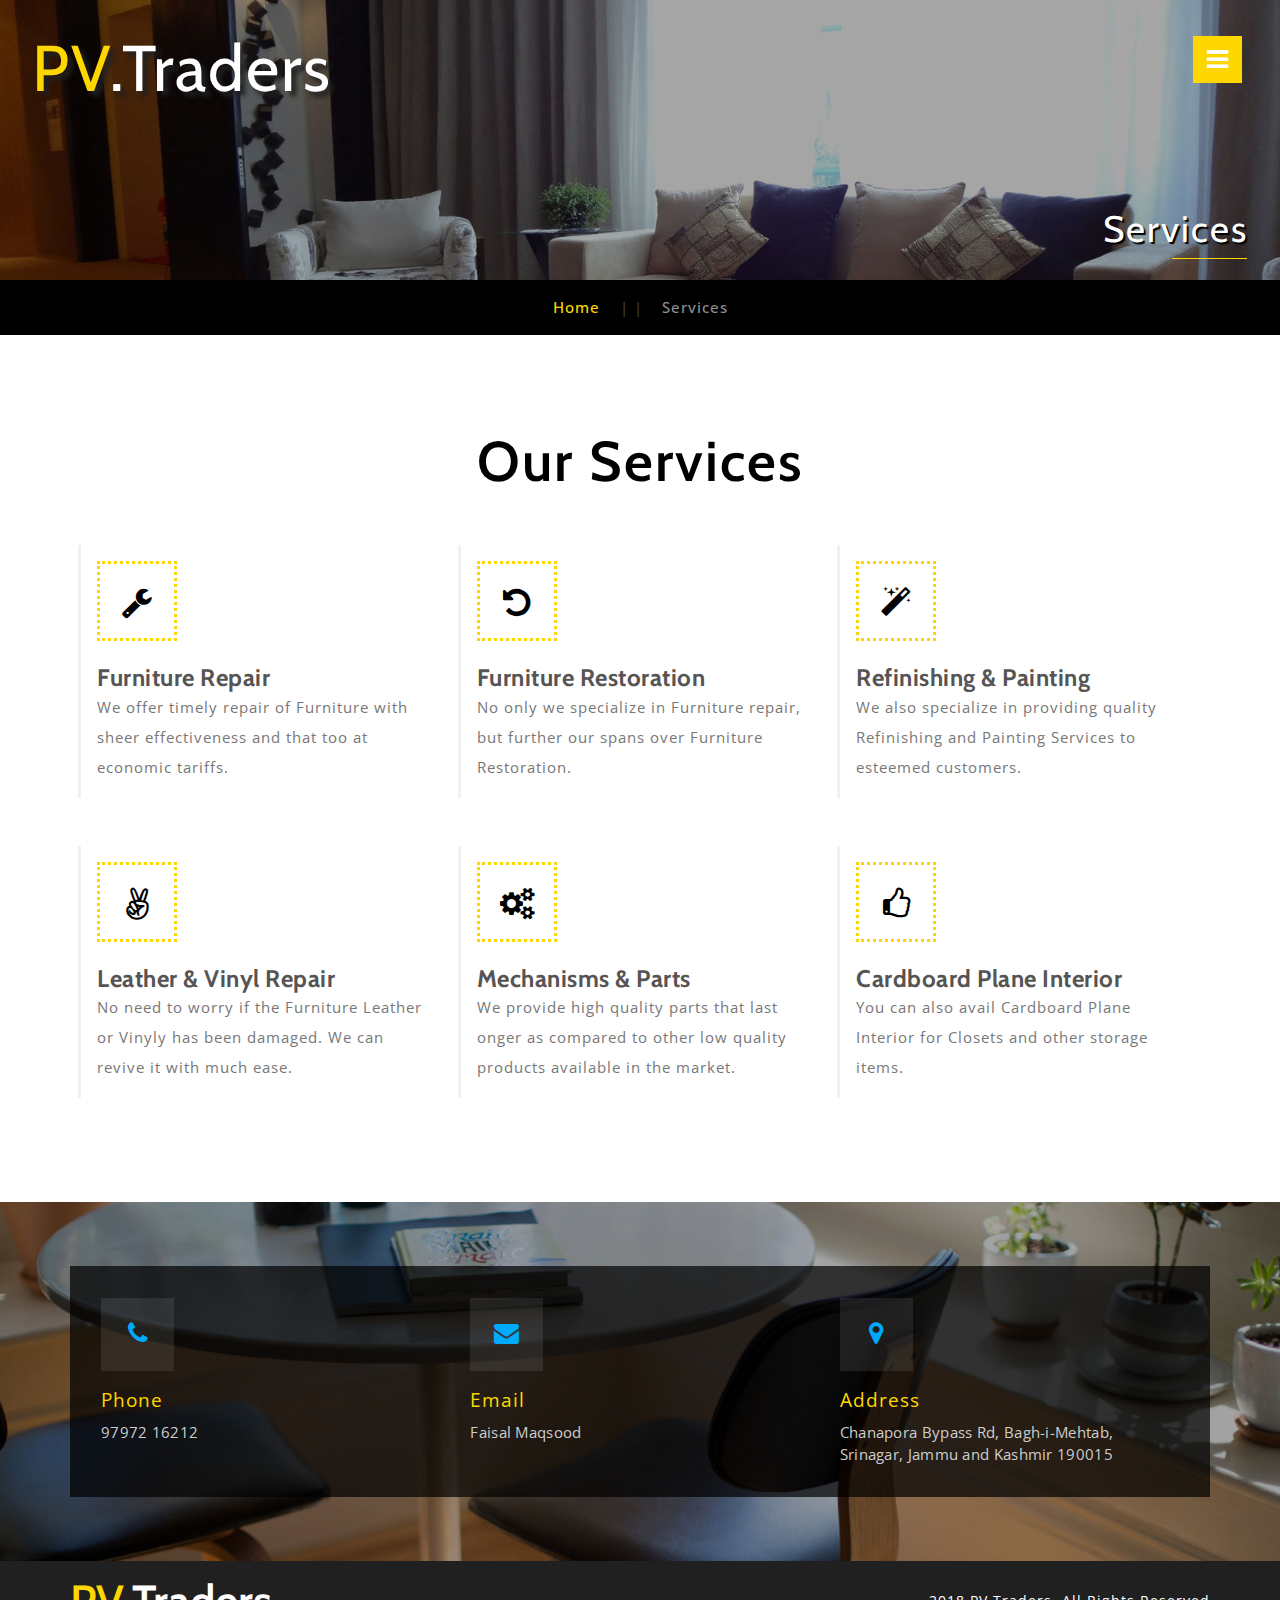
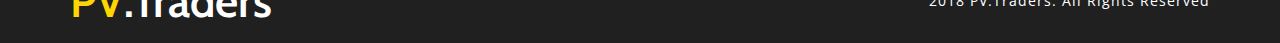
<file: services.html>
<!DOCTYPE html>
<html lang="en">

<head>
	<title>PV Traders | Services</title>
	<!-- Meta-tags -->
	<meta name="viewport" content="width=device-width, initial-scale=1">
	<meta charset="utf-8" >
	<meta name="keywords" content="PV Traders Furniture Shop Srinagar Kashmir" />

	<script type="application/x-javascript">
		addEventListener("load", function () {
			setTimeout(hideURLbar, 0);
		}, false);

		function hideURLbar() {
			window.scrollTo(0, 1);
		}
	</script>
	<!-- //Meta-tags -->
	<link href="css/bootstrap.css" rel="stylesheet" type="text/css" media="all" />
	<!-- //Bootstrap Css -->
	<link href="css/font-awesome.css" rel="stylesheet">
	<!-- //Font-awesome Css -->
	<link rel="stylesheet" type="text/css" href="css/style7.css" />
	<!--//menu slider -->
	<link href="css/style.css" rel="stylesheet" type="text/css" media="all" />
	<!-- //Required Css -->
	<!--fonts-->
	<link href="//fonts.googleapis.com/css?family=Cabin:400,500,600,700" rel="stylesheet">
	<link href="//fonts.googleapis.com/css?family=Open+Sans:300,400,600,700,800" rel="stylesheet">
	<!--//fonts-->

</head>

<body>
	<!--Slider-->
	<div class="banner-w3-agileits-slider inner-banner-w3-agileits">
		<div class="overlay overlay-contentpush">
			<button type="button" class="overlay-close">
				<i class="fa fa-times" aria-hidden="true"></i>
			</button>
			<nav>
				<ul>
					<li>
						<a href="index.html">Home</a>
					</li>
					<li>
						<a href="about.html">About</a>
					</li>
					<li>
						<a href="services.html">Services</a>
					</li>
					<li>
						<a href="contact.html">Contact</a>
					</li>
					<ul><div class="social-icons">
				<a class="facebook" href="https://www.facebook.com/owais998/">
					<span class="fa fa-facebook"></span>
				</a>
				<a class="twitter" href="#">
					<span class="fa fa-twitter"></span>
				</a>
				<a class="instagra" href="#">
					<span class="fa fa-instagram"></span>
				</a>
				<a class="linkedin" href="#">
					<span class="fa fa-linkedin"></span>
				</a>
			</div></ul>
				</ul>
			</nav>
		</div>
		<section class="header-w3layouts-top">
			<button id="trigger-overlay" type="button">
				<i class="fa fa-bars" aria-hidden="true"></i>
			</button>
			<h1>
				<a href="index.html">
					<span>PV</span>.Traders</a>
			</h1>
		</section>
		<h6 class="inner-title">Services</h6>
	</div>
	<!--//Slider-->
	<!--//Header-->
	<!--Breadcrumb-->
	<div class="services-breadcrumb">
		<div class="inner_breadcrumb">
			<ul class="short_ls">
				<li>
					<a href="index.html">Home</a>
					<span>| |</span>
				</li>
				<li>Services</li>
			</ul>
		</div>
	</div>
	<!--//Breadcrumb-->
	<!-- Services -->
	<div class="services">
		<div class="container">
			<h3 class="tittle-w3layouts">Our services</h3>
			<div class="services-left-sctn">
				<div class="services-left-sctn-grid">
					<div class="col-md-4 services-icon">
						<div class="services-icon-info">
							<i class="fa fa-wrench" aria-hidden="true"></i>
						</div>
						<div class="services-icon-text">
							<h4>Furniture Repair</h4>
							<p class="paragraph-w3-agile">We offer timely repair of Furniture with sheer effectiveness and that too at economic tariffs.</p>
						</div>
					</div>
					<div class="col-md-4 services-icon">
						<div class="services-icon-info">
							<i class="fa fa-undo" aria-hidden="true"></i>
						</div>
						<div class="services-icon-text">
							<h4>Furniture Restoration</h4>
							<p class="paragraph-w3-agile">No only we specialize in Furniture repair, but further our spans over Furniture Restoration.</p>
						</div>
					</div>
					<div class="col-md-4 services-icon">
						<div class="services-icon-info">
							<i class="fa fa-magic" aria-hidden="true"></i>
						</div>
						<div class="services-icon-text">
							<h4>Refinishing & Painting</h4>
							<p class="paragraph-w3-agile">We also specialize in providing quality Refinishing and Painting Services to esteemed customers.</p>
						</div>
					</div>
					<div class="clearfix"> </div>
				</div>
				<div class="services-left-sctn-grid">
					<div class="col-md-4 services-icon">
						<div class="services-icon-info">
							<i class="fa fa-angellist" aria-hidden="true"></i>
						</div>
						<div class="services-icon-text">
							<h4>Leather & Vinyl Repair</h4>
							<p class="paragraph-w3-agile">No need to worry if the Furniture Leather or Vinyly has been damaged. We can revive it with much ease.</p>
						</div>
					</div>
					<div class="col-md-4 services-icon">
						<div class="services-icon-info">
							<i class="fa fa-cogs" aria-hidden="true"></i>
						</div>
						<div class="services-icon-text">
							<h4>Mechanisms & Parts</h4>
							<p class="paragraph-w3-agile">We provide high quality parts that last onger as compared to other low quality products available in the market.</p>
						</div>
					</div>
					<div class="col-md-4 services-icon">
						<div class="services-icon-info">
							<i class="fa fa-thumbs-o-up" aria-hidden="true"></i>
						</div>
						<div class="services-icon-text">
							<h4>Cardboard Plane Interior</h4>
							<p class="paragraph-w3-agile">You can also avail Cardboard Plane Interior for Closets and other storage items.</p>
						</div>
					</div>
					<div class="clearfix"> </div>
				</div>
			</div>

			<div class="clearfix"> </div>
		</div>
	</div>
	<!--// Services -->

	<!--footer-w3-->
	<div class="contact-w3l-footer-w3" id="contact">
		<div class="container">
			<div class="mail-grid1">
				<div class="col-md-4 mail-agileits-w3layouts">
					<span class="fa fa-phone" aria-hidden="true"></span>
					<div class="contact-right">
						<p>Phone</p>
						<span>97972 16212</span>
						<span></span>
					</div>
				</div>
				<div class="col-md-4 mail-agileits-w3layouts">
					<span class="fa fa-envelope" aria-hidden="true"></span>
					<div class="contact-right">
						<p>Email</p>
						<a href="mailto:fasumaqsood@gmail.com">Faisal Maqsood</a>
					</div>
				</div>
				<div class="col-md-4 mail-agileits-w3layouts">
					<span class="fa fa-map-marker" aria-hidden="true"></span>
					<div class="contact-right">
						<p>Address</p>
						<span>Chanapora Bypass Rd, Bagh-i-Mehtab, Srinagar, Jammu and Kashmir 190015</span>
					</div>
				</div>
				<div class="clearfix"></div>
			</div>
		</div>
	</div>
			
			<div class="clearfix"></div>
	<div class="copy">
		<div class="container">
			<h2 class="footer-w3-logo">
				<a href="index.html">
					<span>PV</span>.Traders</a>
			</h2>
			<p>2018 PV.Traders. All Rights Reserved
			</p>
			<div class="clearfix"></div>
		</div>
	</div>
	<!--/footer-w3 -->

	<!-- js -->
	<script type="text/javascript" src="js/jquery-2.2.3.min.js"></script>
	<!-- //menu -->
	<script src="js/modernizr-2.6.2.min.js"></script>
	<script src="js/classie.js"></script>
	<script src="js/demo7.js"></script>
	<!-- //menu -->
	<!-- start-smoth-scrolling -->
	<script type="text/javascript" src="js/move-top.js"></script>
	<script type="text/javascript" src="js/easing.js"></script>
	<script type="text/javascript">
		jQuery(document).ready(function ($) {
			$(".scroll").click(function (event) {
				event.preventDefault();
				$('html,body').animate({
					scrollTop: $(this.hash).offset().top
				}, 1000);
			});
		});
	</script>
	<!-- start-smoth-scrolling -->
	<!-- smooth scrolling -->
	<script type="text/javascript">
		$(document).ready(function () {
			/*
				var defaults = {
				containerID: 'toTop', // fading element id
				containerHoverID: 'toTopHover', // fading element hover id
				scrollSpeed: 1200,
				easingType: 'linear' 
				};
			*/
			$().UItoTop({
				easingType: 'easeOutQuart'
			});
		});
	</script>


	<a href="#home" id="toTop" style="display: block;">
		<span id="toTopHover" style="opacity: 1;"> </span>
	</a>
	<!-- //smooth scrolling -->
	<script type="text/javascript" src="js/bootstrap.js"></script>

</body>

</html>
</file>
<file: css/style7.css>
/* Overlay style */

.overlay {
	position: fixed;
	width: 100%;
	height: 100%;
	top: 0;
	left: 0;
	background: rgba(153, 204, 51, 0.9);
	z-index: 9999;
}

/* Overlay closing cross */

.overlay .overlay-close {
	font-size: 19px;
	width: 40px;
	height: 40px;
	position: absolute;
	right: 20px;
	top: 20px;
	overflow: hidden;
	border: none;
	background: #00adff;
	color: #fff;
	outline: none;
}

/* Menu style */

.overlay nav {
	text-align: center;
	position: relative;
	top: 50%;
	height: 60%;
	-webkit-transform: translateY(-50%);
	transform: translateY(-50%);
}

.overlay ul {
	list-style: none;
	padding: 0;
	margin: 0 auto;
	display: inline-block;
	height: 100%;
	position: relative;
}

.overlay ul li {
	display: block;
	height: 20%;
	height: calc(100% /7);
	min-height: 54px;
	-webkit-backface-visibility: hidden;
	backface-visibility: hidden;
}

.overlay ul li a {
	font-size: 25px;
	font-weight: 100;
	display: block;
	color: #fff;
	-webkit-transition: color 0.2s;
	transition: color 0.2s;
	letter-spacing: 2px;
	text-decoration: none;
	font-family: 'Open Sans', sans-serif;
}

.overlay ul li a:hover,
.overlay ul li a:focus {
	color: #fed700;
	text-decoration: none;
}

/* Effects */

html {
	overflow-x: hidden;
}

/*
.container {
	overflow-x: hidden;
	-webkit-transition: -webkit-transform 0.5s;
	transition: transform 0.5s;	
}

.container.overlay-open {
	-webkit-transform: translateX(50%);
	transform: translateX(50%);
}*/

.container::after {
	content: '';
	opacity: 0;
	visibility: hidden;
	position: absolute;
	top: 0;
	left: 0;
	width: 100%;
	height: 100%;
	background: rgba(0, 0, 0, 0.6);
	-webkit-transition: opacity 0.5s, visibility 0s 0.5s;
	transition: opacity 0.5s, visibility 0s 0.5s;
}

.container.overlay-open::after {
	visibility: visible;
	opacity: 1;
	-webkit-transition: opacity 0.5s;
	transition: opacity 0.5s;
}

.overlay-contentpush {
	background: rgba(10, 10, 10, 0.92);
	visibility: hidden;
	-webkit-backface-visibility: hidden;
	backface-visibility: hidden;
	-webkit-transform: translateX(-100%);
	transform: translateX(-100%);
	-webkit-transition: -webkit-transform 0.5s, visibility 0s 0.5s;
	transition: transform 0.5s, visibility 0s 0.5s;
}

.overlay-contentpush.open {
	visibility: visible;
	-webkit-transform: translateX(0%);
	transform: translateX(0%);
	-webkit-transition: -webkit-transform 0.5s;
	transition: transform 0.5s;
}

@media screen and (max-height: 30.5em) {
	.overlay nav {
		height: 70%;
		font-size: 34px;
	}
	.overlay ul li {
		min-height: 34px;
	}
}

@media(max-width:991px) {
	.overlay ul li a {
		font-size: 19px;
	}
}

@media(max-width:480px) {
	.overlay ul li a {
		font-size: 16px;
	}
}
</file>
<file: css/style.css>
/*--
Author: W3layouts
Author URL: http://w3layouts.com
License: Creative Commons Attribution 3.0 Unported
License URL: http://creativecommons.org/licenses/by/3.0/
--*/

html,
body {
	margin: 0;
	font-size: 100%;
	font-family: 'Open Sans', sans-serif;
	background: #fff;
}

body a {
	text-decoration: none;
	transition: 0.5s all;
	-webkit-transition: 0.5s all;
	-moz-transition: 0.5s all;
	-o-transition: 0.5s all;
	-ms-transition: 0.5s all;
}

a:hover {
	text-decoration: none;
}

input[type="button"],
input[type="submit"] {
	transition: 0.5s all;
	-webkit-transition: 0.5s all;
	-moz-transition: 0.5s all;
	-o-transition: 0.5s all;
	-ms-transition: 0.5s all;
}

h1,
h2,
h3,
h4,
h5,
h6 {
	margin: 0;
	font-family: 'Cabin', sans-serif;
	font-weight: 600;
}

p {
	margin: 0;
}

ul {
	margin: 0;
	padding: 0;
}

label {
	margin: 0;
}

/*-- Slider --*/

#slider2,
#slider3 {
	box-shadow: none;
	-moz-box-shadow: none;
	-webkit-box-shadow: none;
	margin: 0 auto;
}

.rslides_tabs li:first-child {
	margin-left: 0;
}

.rslides_tabs .rslides_here a {
	background: rgba(255, 255, 255, .1);
	color: #fff;
	font-weight: bold;
}

.events {
	list-style: none;
}

.callbacks_container {
	position: relative;
	float: left;
	width: 100%;
}

.callbacks {
	position: relative;
	list-style: none;
	overflow: hidden;
	width: 100%;
	padding: 0;
	margin: 0;
}

.callbacks li {
	position: absolute;
	width: 100%;
}

.callbacks img {
	position: relative;
	z-index: 1;
	height: auto;
	border: 0;
}

.callbacks .caption {
	display: block;
	position: absolute;
	z-index: 2;
	font-size: 20px;
	text-shadow: none;
	color: #fff;
	left: 0;
	right: 0;
	padding: 10px 20px;
	margin: 0;
	max-width: none;
	top: 10%;
	text-align: center;
}

#slider3-pager a {
	display: inline-block;
}

#slider3-pager span {
	float: left;
}

#slider3-pager span {
	width: 100px;
	height: 15px;
	background: #fff;
	display: inline-block;
	border-radius: 30em;
	opacity: 0.6;
}

#slider3-pager .rslides_here a {
	background: #FFF;
	border-radius: 30em;
	opacity: 1;
}

#slider3-pager a {
	padding: 0;
}

#slider3-pager li {
	display: inline-block;
}

.rslides {
	position: relative;
	list-style: none;
	overflow: hidden;
	width: 100%;
	padding: 0;
}

.rslides li {
	-webkit-backface-visibility: hidden;
	position: absolute;
	display: none;
	width: 100%;
	left: 0;
	top: 0;
}

.rslides li {
	position: relative;
	display: block;
	float: left;
}

.rslides img {
	height: auto;
	border: 0;
}

.callbacks_tabs {
	list-style: none;
	position: absolute;
	bottom: -205px;
	left: 43%;
	padding: 0;
	margin: 0;
	z-index: 99;
	display: block;
	text-align: center;
}

.slider-top span {
	font-weight: 600;
}

.callbacks_tabs li {
	display: inline-block;
	margin: 0 0px;
}

/*----*/

.callbacks_tabs a {
	visibility: hidden;
}

.callbacks_tabs a:after {
	content: "\f111";
	font-size: 0;
	font-family: FontAwesome;
	visibility: visible;
	display: block;
	height: 5px;
	width: 40px;
	display: inline-block;
	background: #fff;
}

.callbacks_here a:after {
	background: #1e1d24;
}

.callbacks .caption {
	display: block;
	position: absolute;
	z-index: 2;
	font-size: 20px;
	text-shadow: none;
	color: #fff;
	left: 0;
	right: 0;
	padding: 10px 20px;
	margin: 0;
	max-width: none;
	top: 10%;
	text-align: center;
}

.callbacks_nav {
	position: absolute;
	-webkit-tap-highlight-color: rgba(0, 0, 0, 0);
	bottom: 50%;
	left: 0;
	z-index: 3;
	text-indent: -9999px;
	overflow: hidden;
	text-decoration: none;
	width: 32px;
	height: 33px;
}

.callbacks_nav.next {
	background: transparent url(../images/right11.png) no-repeat;
	left: 91%;
}

.callbacks_nav.prev {
	background: transparent url(../images/left11.png) no-repeat;
	left: 6%;
}

.callbacks_nav:active {
	opacity: 1.0;
}

.callbacks2_nav:active {
	opacity: 1.0;
}

.slider-info-wthree {
	z-index: 999;
	margin-top: 18.5em;
	text-align: center;
}

.slider-info-wthree img {
	width: 150px;
	margin: 0 auto;
	margin-bottom: 2.5em;
}

.slider-info-wthree h3 {
	font-size: 3.8em;
	color: #ffffff;
	letter-spacing: 4px;
	text-transform: capitalize;
	font-weight: 700;
	text-shadow: 2px 2px 3px #000000;
	font-family: 'Cabin', sans-serif;
}

.slider-info-wthree p {
	font-size: 1.2em;
	font-weight: 400;
	margin: 0 auto;
	color: #fed700;
	letter-spacing: 4px;
	line-height: 27px;
	margin-top: 1.2em;
	text-shadow: 1px 1px 2px #1b1b1b;
}

.slider-info-wthree h4 {
	font-size: 45px;
	color: #b56d10;
	letter-spacing: 3px;
	text-transform: uppercase;
	margin-top: 7px;
}

.callbacks_container a.bnr-button {
	display: inline-block;
	font-size: 17px;
	letter-spacing: 1px;
	font-weight: 600;
	color: #00adff;
	padding: 0.7em 3em;
	background: rgba(0, 0, 0, 0.67);
	border: 2px solid #ffffff;
	margin-top: 2em;
	text-decoration: none;
}

.callbacks_container a.bnr-button:hover {
	color: #fff;
	background: #00adff;
	border-color: #fff;
	text-decoration: none;
}

/*-- //Slider --*/

/*-- header --*/

input[type="submit"],
.related-post-right h4 a,
.comments-grid-right h4 a,
.reply a,
ul.contact_info li a,
.footer-w3-copy p a {
	transition: .5s ease-in;
	-webkit-transition: .5s ease-in;
	-moz-transition: .5s ease-in;
	-o-transition: .5s ease-in;
	-ms-transition: .5s ease-in;
}

/*-- social-icons --*/

/*--top header start here--*/

.social-icons a {
	background: #484848;
	width: 30px;
	height: 30px;
	margin-left: 1em;
	color: #fff;
	border: 1px solid rgba(51, 51, 51, 0);
	display: inline-block;
	text-align: center;
	transition: 0.5s all;
	-webkit-transition: 0.5s all;
	-o-transition: 0.5s all;
	-ms-transition: 0.5s all;
	-moz-transition: 0.5s all;
}

.bottom-nav-sicons .social-icons a,
.team-info .social-icons a {
	margin: 0em .3em;
}

.social-icons span {
	font-size: 15px;
	color: #fff;
	line-height: 28px;
	transition: 0.5s all;
	-webkit-transition: 0.5s all;
	-o-transition: 0.5s all;
	-ms-transition: 0.5s all;
	-moz-transition: 0.5s all;
}

.social-icons a:hover span {
	color: #fed700;
}

.social-icons a:hover {
	background: transparent;
	border: 1px solid #fed700;
	color: #fed700;
}

.top-header-main {
	padding: 1em 0em;
}

.header-address h6 {
	font-size: 0.9em;
	color: #fff;
	display: inline-block;
}

section.header-w3layouts-top h1 a {
	font-size: 1.8em;
	color: #fff;
	font-family: 'Cabin', sans-serif;
	font-weight: 100;
	text-transform: capitalize;
	letter-spacing: 2px;
	text-shadow: 5px 5px 5px #212121;
}

section.header-w3layouts-top h1 a span {
	color: #fed700;
}

section.header-w3layouts-top h1 a:hover,
section.header-w3layouts-top h1 a:focus {
	text-decoration: none;
}

/*-- //social-icons --*/

.header-w3layouts-top {
	background: rgba(63, 81, 181, 0);
	padding: 2em 2em;
	position: absolute;
	width: 100%;
	z-index: 999;
}

button#trigger-overlay {
	background: transparent;
	border: none;
	outline: none;
	float: right;
	margin-top: 2.5px;
}

button#trigger-overlay i {
	color: #fff;
	font-size: 25px;
	padding: 11px 14px;
	background: #fed700;
}

.banner-w3-agileits-slider {
	position: relative;
}

.banner1 {
	background: url(../images/bann1.jpg) no-repeat 0px 0px;
}

.banner2 {
	background: url(../images/bann2.jpg) no-repeat 0px 0px;
}

.banner3 {
	background: url(../images/bann3.jpg) no-repeat 0px 0px;
}

.banner1,
.banner2,
.banner3 {
	background-size: cover;
	-webkit-background-size: cover;
	-moz-background-size: cover;
	-o-background-size: cover;
	-ms-background-size: cover;
	min-height: 794px;
	position: relative;
}

.inner-banner-w3-agileits {
	background: url(../images/bann2.jpg) no-repeat 0px 0px;
	background-size: cover;
	-webkit-background-size: cover;
	-moz-background-size: cover;
	-o-background-size: cover;
	-ms-background-size: cover;
	min-height: 280px !important;
}

/*-- //header --*/

h6.inner-title {
	float: right;
	font-size: 2.3em;
	letter-spacing: 2px;
	font-weight: inherit;
	color: #fff;
	position: absolute;
	right: 2.5%;
	bottom: 11%;
	text-shadow: 2px 2px 1px #000;
}

h6.inner-title::after {
	content: "";
	position: absolute;
	width: 75px;
	height: 1px;
	background: #fed700;
	bottom: -10px;
	right: 1%;
}

/*--modal--*/

.modal-content img {
	width: 100%;
}

.modal-content h4 {
	color: #000;
	text-align: center;
	margin-bottom: 10px;
	font-size: 3em;
	height: auto;
	font-family: 'Cabin', sans-serif;
}

.modal-content h4 span {
	color: #fed700;
}

.modal-content h5 {
	color: #1e1d24;
	padding-top: 15px;
	font-size: 1.6em;
	letter-spacing: 1px;
	text-transform: capitalize;
	line-height: 32px;
}

.modal-content h5 span {
	display: inline-block;
	color: #fed700;
}

.modal-content p {
	color: #636363;
	font-size: 14px;
	line-height: 25px;
	padding-top: 10px;
}

.modal-header {
	padding: 30px;
}

/*--//modal--*/

/*-- //banner-w3-agileits-Slider --*/

/*-- banner-w3-agileits-bottom --*/

.what-wedo-w3ls,
.banner-w3-agileits-btm,
.stats,
.gallery,
.services,
.blog,
.team,
.typo,
.icons-pdng,
.contact-innpage {
	padding: 6em 0em;
}

.advantages,
.team {
	padding-top: 6em;
}

p.heading-btm {
	color: #848484;
	font-size: 15px;
	text-align: center;
	margin: 0em 0em 3em;
	letter-spacing: 1px;
	line-height: 28px;
}

h3.tittle-w3layouts {
	color: #000000;
	font-size: 3.5em;
	letter-spacing: 2px;
	text-align: center;
	text-transform: capitalize;
	font-weight: 600;
	margin-bottom: 0.8em;
	font-family: 'Cabin', sans-serif;
}

h3.tittle-w3layouts.two {
	color: #ffffff;
}

h3.tittle-w3layouts span {
	color: #1a5e71;
}

p.paragraph-w3-agile,
p.paragraph-w3-agile a {
	font-size: 15px;
	color: #777777;
	line-height: 30px;
	letter-spacing: 1px;
}

.banner-w3-agileits-btm-left p.paragraph-w3-agile {
	color: #494949;
}

.contact-left p.paragraph-w3-agile,
.blog-inner p.paragraph-w3-agile,
.advntge-main p.paragraph-w3-agile {
	color: #fff;
}

.banner-w3-agileits-btm {
	position: relative;
}

@media(min-width:1081px) {
	.banner-w3-agileits-btm-main {
		display: flex;
		display: -webkit-flex;
		-webkit-justify-content: space-between;
		justify-content: space-between;
	}
	.banner-w3-agileits-btm-right {
		flex-basis: 40%;
		-webkit-flex-basis: 40%;
		padding: 0em 3em 0em 0em;
		text-align: right;
	}
	.banner-w3-agileits-btm-left {
		flex-basis: 60%;
		-webkit-flex-basis: 60%;
	}
}

@media(min-width:601px) {
	.banner-w3-agileits-btm-top,
	.banner-w3-agileits-btm-bottom {
		display: flex;
		display: -webkit-flex;
		-webkit-justify-content: space-between;
		justify-content: space-between;
	}
}

.banner-w3-agileits-btm-inner {
	flex: 1;
	padding: 3em 2.5em;
	box-shadow: 2px 2px 25px rgba(0, 0, 0, 0.78);
}

.a1 {
	background: #fed700;
}

.a2 {
	background: url(../images/bb1.jpg) no-repeat 0px 0px;
	background-size: cover;
	-webkit-background-size: cover;
	-moz-background-size: cover;
	-o-background-size: cover;
	-ms-background-size: cover;
	background-position: center;
}

.a3 {
	background: url(../images/bb2.jpg) no-repeat 0px 0px;
	background-size: cover;
	-webkit-background-size: cover;
	-moz-background-size: cover;
	-o-background-size: cover;
	-ms-background-size: cover;
	background-position: center;
}

.a4 {
	background: #fed700;
}

.banner-w3-agileits-btm-right h6 span.fa {
	display: inline-block;
	font-size: 1.2em;
	color: #00aafb;
	margin-left: 13px;
}

h4.sub-hdng {
	font-size: 2em;
	letter-spacing: 0.2px;
	line-height: 37px;
	margin-bottom: .6em;
	color: #1e1d24;
	font-family: 'Cabin', sans-serif;
	text-transform: capitalize;
}

.wedo-left h4.top-mrgn {
	margin-top: 0.7em;
}

.banner-w3-agileits-btm-right h4.sub-hdng {
	border-bottom: 2px dotted #afafaf;
	padding-bottom: 0.4em;
}

.banner-w3-agileits-btm-left h6,
.banner-w3-agileits-btm-right h6 {
	font-size: 1.5em;
	color: #333333;
	font-weight: 600;
	margin-bottom: .5em;
	letter-spacing: 1px;
	font-family: 'Cabin', sans-serif;
}

.banner-w3-agileits-btm-right h6 {
	margin-top: 1.5em;
}

a.text-btn {
	display: inline-block;
	font-size: 15px;
	text-transform: capitalize;
	letter-spacing: 1px;
	font-weight: 600;
	padding: .5em 1em;
	background: #00aafb;
	border: 2px solid #ffffff;
	margin-top: 1em;
	color: #fff;
	text-decoration: none;
	box-shadow: -4px 4px 11px #717171;
}

a.text-btn:hover {
	background: rgba(0, 0, 0, 0.85);
	color: #fff;
	border-color: #ffffff;
	text-decoration: none;
}

.footer-w3-gridsd-main h4 {
	font-size: 1.2em;
	letter-spacing: 1px;
	margin: 1em 0 .5em;
	color: #00aafb;
	text-shadow: 1px 1px 2px #909090;
	font-weight: 600;
}

.footer-w3-gridsd-main {
	text-align: left;
}

/*-- // banner-w3-agileits-bottom --*/

/*-- page details --*/

.services-breadcrumb {
	width: 100%;
	border: none;
	padding: 1em 0;
	background: #000;
}

.services-breadcrumb ul li span {
	padding: 0 1em;
	color: rgba(255, 255, 255, 0.25);
}

ul.short_ls {
	text-align: center;
}

ul.short_ls li {
	list-style: none;
	display: inline-block;
	color: #8e8e8e;
}

ul.short_ls li,
ul.short_ls li a {
	font-size: 15px;
	letter-spacing: 1px;
	font-weight: 500;
}

.inner_breadcrumb {
	width: 95%;
	margin: 0 auto;
}

ul.short_ls li a {
	color: #fed700;
	text-decoration: none;
}

/*-- //page details --*/

/*-- stats --*/

.stats {
	background: url(../images/stats.jpg) no-repeat 0px 0px;
	background-size: cover;
	-webkit-background-size: cover;
	-moz-background-size: cover;
	-o-background-size: cover;
	-ms-background-size: cover;
	background-attachment: fixed;
}

.stat-grids p {
	font-size: 3em;
	font-weight: 300;
	letter-spacing: 3px;
	color: #ffffff;
}

.stat-grids h3 {
	font-size: 1.5em;
	color: #fed700;
	letter-spacing: 0.7px;
	font-weight: 700;
	text-shadow: 2px 2px 3px #191919;
	text-transform: capitalize;
}

.stats-text {
	text-align: center;
}

/*-- //stats --*/

/*-- What-we-do --*/

.wedo-right {
	background: url(../images/client1.jpg) no-repeat 0px 0px;
	background-position: center;
	background-size: cover;
	-webkit-background-size: cover;
	-moz-background-size: cover;
	-o-background-size: cover;
	-ms-background-size: cover;
	position: relative;
	box-shadow: 2px 2px 25px rgba(0, 0, 0, 0.78);
}

.wedo-right img.first-img {
	position: absolute;
	bottom: -9%;
	left: -5%;
	width: 340px;
	box-shadow: 2px 2px 25px rgba(0, 0, 0, 0.52);
	padding: 0.8em;
	border: 2px solid #00aafb;
}

.wedo-right img.second-img {
	position: absolute;
	bottom: 40%;
	right: -10%;
	width: 280px;
	box-shadow: 2px 2px 25px rgba(0, 0, 0, 0.27);
	padding: 0.8em;
	border: 2px solid #fed700;
}

.wedo-left p span {
	font-size: 12px;
	margin-right: 0.5em;
	color: #00aafb;
}

@media(min-width:992px) {
	.wedo-main {
		display: flex;
		display: -webkit-flex;
		-webkit-justify-content: space-between;
		justify-content: space-between;
	}
	.wedo-left,
	.wedo-right {
		flex-basis: 50%;
		-webkit-flex-basis: 50%;
	}
	.what-wedo-w3ls {
		position: relative;
	}
}

/*-- //What-we-do --*/

/*-- about-inner --*/

@media(min-width:992px) {
	.advntge-main {
		display: flex;
		display: -webkit-flex;
		-webkit-justify-content: space-between;
		justify-content: space-between;
	}
}

@media(min-width:641px) {
	.advntge-left-sctn,
	.advntge-right-sctn {
		flex-basis: 50%;
		-webkit-flex-basis: 50%;
		display: flex;
		display: -webkit-flex;
	}
}

.advntge-inner-info {
	flex: 1;
	padding: 3em 2em;
	background: #eee;
}

.advntge-inner-info:nth-child(odd) {
	background: #2f2f2f;
}

.advntge-inner-info:nth-child(odd) h6 {
	margin-bottom: 1em;
}

.advntge-inner-info:nth-child(even) h6 {
	margin-top: 1em;
}

.advntge-inner-info:nth-child(even) {
	background: #202020;
	margin: 1em 0;
}

.advntge-inner-info h6 {
	font-size: 1.7em;
	letter-spacing: 1.2px;
	font-weight: 600;
	color: rgba(255, 255, 255, 0.21);
}

/*-- //about-inner --*/

/* team */

.team-img1 img,
.team-img2 img,
.team-img3 img,
.team-img4 img {
	border-radius: 50%;
	width: 100%;
	box-shadow: 0 7px 27px rgba(0, 0, 0, 0.31);
	-webkit-box-shadow: 0 7px 27px rgba(0, 0, 0, 0.31);
	-moz-box-shadow: 0 7px 27px rgba(0, 0, 0, 0.31);
	-o-box-shadow: 0 7px 27px rgba(0, 0, 0, 0.31);
	-ms-box-shadow: 0 7px 27px rgba(0, 0, 0, 0.31);
}

.team-left,
.team-right {
	padding: 0;
}

.team-info {
	padding: 2em 1.5em;
	background: #1b1b1b;
	box-shadow: 0 7px 27px rgba(0, 0, 0, 0.52);
	-webkit-box-shadow: 0 7px 27px rgba(0, 0, 0, 0.52);
	-moz-box-shadow: 0 7px 27px rgba(0, 0, 0, 0.52);
	-o-box-shadow: 0 7px 27px rgba(0, 0, 0, 0.52);
	-ms-box-shadow: 0 7px 27px rgba(0, 0, 0, 0.52);
}

.team-info:before {
	content: '';
	position: absolute;
	left: -15px;
	top: 47%;
	border-left: 10px solid rgba(0, 0, 0, 0);
	border-right: 10px solid rgba(0, 0, 0, 0);
	border-bottom: 10px solid #1b1b1b;
	transform: rotate(-90deg);
	-webkit-transform: rotate(-90deg);
	-o-transform: rotate(-90deg);
	-moz-transform: rotate(-90deg);
	-ms-transform: rotate(-90deg);
}

.team-img2 {
	margin-left: 11.85em;
}

.team-left h4,
.team-right h4 {
	font-size: 22px;
	letter-spacing: 1px;
	text-transform: capitalize;
	color: #00aafb;
	font-weight: 400;
}

.team-left p,
.team-right p {
	text-transform: capitalize;
	color: #d6d6d6;
	letter-spacing: 0.7px;
	margin: 7px 0 20px;
	font-size: 15px;
}

.team1,
.team3 {
	margin-bottom: 3em;
	display: block;
}

.contact-right a:hover {
	color: #00aafb;
}

/* team */

/*-- //about --*/

/*-- Blog section --*/

.blog-left-grid,
.blog-right-grid {
	padding: 0;
}

.blog-left-grid {
	margin-top: 4em;
}

.blog-inner,
.blog-left {
	padding: 2em 1.7em;
	background: #696969;
}

.blog-left {
	width: 40%;
	float: left;
	text-align: center;
	margin-bottom: 3em;
	background: url(../images/c1.jpg) no-repeat 0px 0px;
	background-size: cover;
	-webkit-background-size: cover;
	-moz-background-size: cover;
	-o-background-size: cover;
	-ms-background-size: cover;
	min-height: 250px;
}

.blog-right {
	margin: 1.5em 0em 0em 3em;
	float: left;
	width: 55%;
}

.green:nth-child(1) {
	text-align: center;
	width: 30%;
}

.green {
	background: #fed700;
}

.dark {
	background: #464646;
}

.blog-inner-img1 {
	background: url(../images/bann1.jpg) no-repeat 0px 0px;
}

.blog-inner-img2 {
	background: url(../images/bann2.jpg) no-repeat 0px 0px;
}

.blog-inner-img3 {
	background: url(../images/bann3.jpg) no-repeat 0px 0px;
}

.blog-inner-img4 {
	background: url(../images/bann4.jpg) no-repeat 0px 0px;
}

.blog-inner-img1,
.blog-inner-img2,
.blog-inner-img3,
.blog-inner-img4 {
	background-size: cover;
	-webkit-background-size: cover;
	-moz-background-size: cover;
	-o-background-size: cover;
	-ms-background-size: cover;
	background-position: center;
	min-height: 250px;
	border: 10px solid #2f2f2f;
}

h4.sub-hdng a {
	font-size: 1em;
	letter-spacing: .8px;
	line-height: 40px;
	margin: 19px 0 11px;
	color: #fff;
	display: block;
	text-decoration: none;
}

.blog-inner:hover h4.sub-hdng a {
	color: #000;
	text-decoration: none;
}

.readmore-button a {
	border: none;
	background: rgba(255, 255, 255, 0.15);
	text-transform: capitalize;
	display: inline-block;
	margin-top: 2em;
	letter-spacing: 1.5px;
	text-decoration: none;
	color: #fff;
	font-size: 15px;
	font-weight: 600;
	padding: 10px 32px;
	float: right;
	transition: .5s ease-in;
	-webkit-transition: .5s ease-in;
	-moz-transition: .5s ease-in;
	-o-transition: .5s ease-in;
	-ms-transition: .5s ease-in;
}

.blog-inner:hover .readmore-button a {
	color: #000;
	background: rgba(255, 255, 255, 0.49);
}

/*--// Blog section --*/

/*-- services --*/

.services-icon {
	text-align: left;
	margin: .5em;
	width: 31.9%;
	padding: 1em;
	border-left: 3px solid #f1f1f1;
}

.services-icon:hover {
	border-left: 3px solid #fed700;
}

.services-icon-info {
	width: 80px;
	height: 80px;
	text-align: center;
	color: #000000;
	font-size: 2em;
	border: 3px dotted #fed700;
	line-height: 76px;
	transition: 0.5s all;
	-webkit-transition: 0.5s all;
	-o-transition: 0.5s all;
	-moz-transition: 0.5s all;
	-ms-transition: 0.5s all;
}

.services-icon-text h4 {
	color: #565454;
	font-size: 24px;
	margin: 1em 0 0 0;
	font-weight: 700;
	text-transform: capitalize;
	letter-spacing: 0.5px;
	transition: 0.5s all;
	-webkit-transition: 0.5s all;
	-o-transition: 0.5s all;
	-moz-transition: 0.5s all;
	-ms-transition: 0.5s all;
}

.services-icon:hover div.services-icon-info {
	background: #00aafb;
	color: #ffffff;
	border-color: #fff;
}

.services-icon:hover div.services-icon-text h4 {
	color: #101010;
}

.services-left-sctn-grid:last-child {
	margin: 2em 0 0 0;
}

/*-- //services --*/

/*-- Gallery Section --*/

.gallery-grid1 img {
	width: 100%;
	cursor: pointer;
}

/*--Gallery hover effect--*/

.gallery-grid1 {
	position: relative;
	overflow: hidden;
	cursor: pointer;
}

.gallery-grid1:nth-child(2),
.gallery-grid1:nth-child(3) {
	margin-top: 1.7em;
}

.gallery-grid1 .p-mask,
.row .product .vm-product-media-container .p-mask {
	opacity: 0;
	visibility: hidden;
	background: rgba(25, 24, 24, 0.8);
	bottom: 0%;
	position: absolute;
	padding: 1.3em 1.3em;
	width: 100%;
	-webkit-transform: translate3d( 0px, 100%, 0px);
	-moz-transform: translate3d( 0px, 100%, 0px);
	-ms-transform: translate3d( 0px, 100%, 0px);
	-o-transform: translate3d( 0px, 100%, 0px);
	transform: translate3d( 0px, 100%, 0px);
	-webkit-transition: all .5s ease 0s;
	-moz-transition: all .5s ease 0s;
	transition: all .5s ease 0s;
	text-align: left;
	border-bottom: none;
}

.gallery-grid1 .p-mask .p-desc {
	color: #a3a3a3;
	position: relative;
	display: block;
	margin-bottom: 10px;
	padding-bottom: 10px;
	font-size: 1em;
}

.gallery-grid1:hover .p-mask,
.row .product:hover .p-mask {
	opacity: 1;
	visibility: visible;
	-webkit-transform: translate3d( 0px, 0px, 0px);
	-moz-transform: translate3d( 0px, 0px, 0px);
	-ms-transform: translate3d( 0px, 0px, 0px);
	-o-transform: translate3d( 0px, 0px, 0px);
	transform: translate3d( 0px, 0px, 0px);
}

.p-mask h4 {
	color: #fff;
	font-size: 1.7em;
	letter-spacing: 1px;
	margin-bottom: 8px;
	text-decoration: none;
	text-transform: capitalize;
	font-weight: bold;
}

.p-mask h4 span {
	color: #fed700;
}

.p-mask p {
	margin: 0;
	color: #fff;
	font-size: 15px;
	letter-spacing: 1px;
}

/*-- //Gallery Section --*/

/*--Contact --*/

.contact-w3l-footer-w3 {
	background: url(../images/bann1.jpg) no-repeat 0px 0px;
	background-size: cover;
	padding: 4em 0;
}

.contact-page {
	background: #2f2f2f;
}

.contact-page h3.tittle-w3layouts {
	color: #fff;
}

.contact-w3l-footer-w3 h4 {
	text-align: left;
	font-weight: inherit;
	font-size: 24px;
	letter-spacing: 1px;
	margin-bottom: 13px;
	text-transform: capitalize;
	color: #fed700;
}

.contact-w3l-footer-w3 h4:nth-child(3) {
	margin-top: 1em;
}

@media(min-width:992px) {
	.contact-eql {
		display: -webkit-flex;
		display: flex;
		-webkit-justify-content: space-between;
		justify-content: space-between;
	}
}

.contact-left {
	flex-basis: 38%;
	-webkit-flex-basis: 38%;
}

.contact-middle {
	flex-basis: 60%;
	-webkit-flex-basis: 60%;
}

.contact-left,
.contact-middle {
	padding: 2em;
	box-sizing: border-box;
	background: rgba(0, 0, 0, 0.42);
}

.add-info span {
	font-size: 1.1em;
	color: #ffffff;
	display: inline-block;
	float: left;
	margin-right: 1em;
}

.add-info p,
.add-info p a {
	font-size: 14px;
	letter-spacing: 1px;
	margin-bottom: 15px;
	color: #fff;
	text-decoration: none;
}

.add-info p a:hover {
	color: #fed700;
	text-decoration: none;
}

.contact-left .social-icons a:nth-child(1) {
	margin-left: 0px !important;
}

.contact-w3l-footer-w3 p.heading-btm,
.sevices-w3layouts p.heading-btm {
	color: #e7e3e3;
}

.contact-middle input[type="text"],
.contact-middle input[type="email"],
textarea {
	width: 100%;
	padding: 11px 20px;
	border: none;
	background: rgba(197, 192, 185, 0.37);
	color: #fff;
}

.contact-middle p {
	color: #cecece;
	font-weight: bold;
	margin-bottom: 4px;
	margin-left: 5px;
	font-size: 16px;
}

input[type="text"]:focus,
input[type="email"]:focus,
textarea:focus {
	outline: none;
}

textarea {
	height: 74px;
	resize: none;
	width: 100%;
}

textarea:focus {
	outline: none;
}

.submit {
	float: right;
	margin-top: 10px;
	color: #000;
}

.submit .glyphicon {
	font-size: 16px;
	border: none;
	padding: 0;
}

.contact-middle input[type="submit"] {
	background: #fed700;
	border: none;
	border: 2px solid #fed700;
	padding: .7em 2.5em;
	outline: none;
	font-size: 16px;
	text-transform: capitalize;
	letter-spacing: 2px;
	color: #fff;
	margin-top: 2em;
}

.contact-middle input[type="submit"]:hover {
	background: transparent;
	color: #fff;
}

.mid-info p a,
p.paragraph-w3-agile a {
	text-decoration: none;
}

.mid-info p a:hover,
p.paragraph-w3-agile a:hover {
	text-decoration: none;
	color: #fff;
}

/*--//Contact --*/

/*--contact Inner--*/

.mail_grid_w3l input[type="text"],
.mail_grid_w3l input[type="email"],
.mail_grid_w3l textarea {
	outline: none;
	padding: 14px;
	font-size: 14px;
	color: #212121;
	background: none;
	width: 100%;
	border: 1px solid #b5b5b5;
	letter-spacing: 1px;
	font-weight: 500;
	font-family: 'Open Sans', sans-serif;
}

.contact-fields-w3ls {
	margin-bottom: 1em;
}

.contact-fields-w3ls:nth-child(4) {
	margin-bottom: 0;
}

.mail_grid_w3l textarea {
	min-height: 175px;
	width: 100%;
	resize: none;
}

.mail_grid_w3l input[type="submit"] {
	outline: none;
	padding: 13px 0;
	font-size: 18px;
	color: #fff;
	font-weight: 600;
	background: #00aafb;
	width: 100%;
	border: none;
	text-transform: capitalize;
	letter-spacing: 2px;
	font-family: 'Open Sans', sans-serif;
}

.mail_grid_w3l input[type="submit"]:hover {
	background: #fed70a;
	color: #fff;
}

.map-section {
	padding: 1em 1em .7em;
	background: #eee;
}

.map-section iframe {
	border: none;
	width: 100%;
	height: 320px;
}

/*--//contact Inner--*/

/*-- newsletter--*/

@media (min-width:1081px) {
	.footer-double {
		display: flex;
		display: -webkit-flex;
		-webkit-justify-content: space-between;
		justify-content: space-between;
	}
	.bottom-nav-sicons {
		flex-basis: 40%;
		-webkit-flex-basis: 40%;
	}
	.newsletter_right {
		flex-basis: 60%;
		-webkit-flex-basis: 60%;
	}
}

.newsletter_right {
	padding: 2.5em 6em;
	background: #ffffff;
	text-align: center;
	box-shadow: -2px 2px 20px #0a0a0a;
}

.input-flds {
	float: left;
}

.newsletter_right input[type="email"] {
	outline: none;
	border: none;
	padding: 10px 20px;
	background: #202020;
	border: none;
	color: #ffffff;
	font-size: 15px;
	width: 100%;
	box-sizing: border-box;
}

.newsletter_right input[type="submit"] {
	color: #fff;
	letter-spacing: 0.5px;
	font-size: 16px;
	text-transform: capitalize;
	padding: .6em 1em;
	border: none;
	outline: none;
	background: #00aafb;
	border: none;
	width: 100%;
	box-sizing: border-box;
	cursor: pointer;
	-webkit-transition: 0.5s all;
	-moz-transition: 0.5s all;
	-ms-transition: 0.5s all;
	-o-transition: 0.5s all;
	transition: 0.5s all;
}

.newsletter_right input[type="submit"]:hover {
	background: #fed700;
	color: #fff;
}

.input-flds:nth-child(1) {
	width: 65%;
}

.input-flds:nth-child(2) {
	width: 35%;
}

/*-- //newsletter--*/

/*-- footer-w3 --*/

@media(min-width:992px) {
	.footer-w3-grids {
		display: -webkit-flex;
		display: flex;
		-webkit-justify-content: space-between;
		justify-content: space-between;
	}
}

@media(min-width:481px) {
	.footer-w3-1,
	.footer-w3-2 {
		display: -webkit-flex;
		display: flex;
		-webkit-justify-content: space-between;
		justify-content: space-between;
		flex-basis: 50%;
		-webkit-flex-basis: 50%;
	}
}

.mid-info {
	flex-basis: 50%;
	-webkit-flex-basis: 50%;
	text-align: left;
	padding: 1em;
	position: relative;
}

.bottom-nav-sicons {
	padding: 6.5em 0em 1em 4.5em;
	background: #2f2f2f;
}

.bottom-nav-main {
	margin-bottom: 2em;
}

.bottom-nav-main ul li {
	display: inline-block;
	margin: 0 12px;
}

.bottom-nav-main ul li a {
	color: #fff;
	letter-spacing: 1px;
	font-size: 15px;
	text-decoration: none;
}

.bottom-nav-main ul li a:hover {
	color: #fed700;
	text-decoration: none;
}

.mail-agileits-w3layouts span.fa {
    color: #00aafb;
    font-size: 25px;
    vertical-align: middle;
    width: 73px;
    height: 73px;
    text-align: center;
    line-height: 2.9em;
    background: rgba(255, 255, 255, 0.09);
}

.contact-right {
	margin-top: 1em;
}

.contact-right p {
	display: block;
	margin: 0px 0px 8px;
	color: #fed700;
	font-size: 19px;
	letter-spacing: 1px;
}

.contact-right span,
.contact-right a {
	font-size: 15px;
	text-decoration: none;
	color: #cecece;
	outline: none;
	display: block;
	font-weight: 400;
	letter-spacing: 0.3px;
}

.mail-grid1 {
    padding: 2em 1em;
    background: rgba(0, 0, 0, 0.70);
}

/*--copy-right--*/

h2.footer-w3-logo {
	text-align: center;
	float: left;
}

h2.footer-w3-logo a span {
	display: inline-block;
	color: #fed700;
	text-transform: uppercase;
}

h2.footer-w3-logo a {
	font-size: 1.5em;
	font-family: 'Cabin', sans-serif;
	color: #fff;
	display: inline-block;
	text-decoration: none;
}

.copy {
	background: #202020;
	padding: 1em 0;
}

.copy p {
	color: #fff;
	font-size: 14px;
	letter-spacing: 1px;
	margin: 1em 0 0;
	float: right;
}

.copy p a {
	color: #fed700;
	text-decoration: none;
	transition: 0.5s all;
	-webkit-transition: 0.5s all;
	-moz-transition: 0.5s all;
	-o-transition: 0.5s all;
	-ms-transition: 0.5s all;
}

.copy p a:hover {
	color: #fff;
	transition: 0.5s all;
	-webkit-transition: 0.5s all;
	-moz-transition: 0.5s all;
	-o-transition: 0.5s all;
	-ms-transition: 0.5s all;
}

p.white-clr,
h3.white-clr {
	color: #fff;
}

/*--//copy-right--*/

/*--//footer-w3--*/

/*-- icons --*/

.codes a {
	color: #999;
}

.icon-box {
	padding: 8px 15px;
	background: rgba(149, 149, 149, 0.18);
	margin: 1em 0 1em 0;
	border: 5px solid #ffffff;
	text-align: left;
	-moz-box-sizing: border-box;
	-webkit-box-sizing: border-box;
	box-sizing: border-box;
	font-size: 13px;
	transition: 0.5s all;
	-webkit-transition: 0.5s all;
	-o-transition: 0.5s all;
	-ms-transition: 0.5s all;
	-moz-transition: 0.5s all;
	cursor: pointer;
}

.icon-box:hover {
	background: #000;
	transition: 0.5s all;
	-webkit-transition: 0.5s all;
	-o-transition: 0.5s all;
	-ms-transition: 0.5s all;
	-moz-transition: 0.5s all;
}

.icon-box:hover i.fa {
	color: #fff !important;
}

.icon-box:hover a.contentmk-icon {
	color: #fff !important;
}

.codes .bs-glyphicons li {
	float: left;
	width: 12.5%;
	height: 115px;
	padding: 10px;
	line-height: 1.4;
	text-align: center;
	font-size: 12px;
	list-style-type: none;
}

.codes .bs-glyphicons .glyphicon {
	margin-top: 5px;
	margin-bottom: 10px;
	font-size: 24px;
}

.codes .glyphicon {
	position: relative;
	top: 1px;
	display: inline-block;
	font-style: normal;
	font-weight: 400;
	line-height: 1;
	-webkit-font-smoothing: antialiased;
	-moz-osx-font-smoothing: grayscale;
	color: #777;
}

.codes .bs-glyphicons .glyphicon-class {
	display: block;
	text-align: center;
	word-wrap: break-word;
}

h3.icon-subheading {
	font-size: 28px;
	color: #fed700 !important;
	margin: 30px 0 15px;
	font-weight: 600;
	letter-spacing: 2px;
}

h3.contentmkits-icons-title {
	text-align: center;
	font-size: 33px;
	color: #222222;
	font-weight: 600;
	letter-spacing: 2px;
}

.icons a {
	color: #999;
}

.icon-box i {
	margin-right: 10px !important;
	font-size: 20px !important;
	color: #282a2b !important;
}

.bs-glyphicons li {
	float: left;
	width: 18%;
	height: 115px;
	padding: 10px;
	line-height: 1.4;
	text-align: center;
	font-size: 12px;
	list-style-type: none;
	background: rgba(149, 149, 149, 0.18);
	margin: 1%;
}

.bs-glyphicons .glyphicon {
	margin-top: 5px;
	margin-bottom: 10px;
	font-size: 24px;
	color: #282a2b;
}

.bs-glyphicons .glyphicon-class {
	display: block;
	text-align: center;
	word-wrap: break-word;
}

ul.bs-glyphicons-list li:hover {
	background: #000;
	transition: 0.5s all;
	-webkit-transition: 0.5s all;
	-o-transition: 0.5s all;
	-ms-transition: 0.5s all;
	-moz-transition: 0.5s all;
}

ul.bs-glyphicons-list li:hover span {
	color: #fff;
}

@media (max-width:991px) {
	h3.contentmkits-icons-title {
		font-size: 28px;
	}
	h3.icon-subheading {
		font-size: 22px;
	}
}

@media (max-width:768px) {
	h3.contentmkits-icons-title {
		font-size: 28px;
	}
	h3.icon-subheading {
		font-size: 25px;
	}
	.row {
		margin-right: 0;
		margin-left: 0;
	}
	.icon-box {
		margin: 0;
	}
}

@media (max-width: 767px) {
	.icon-box {
		width: 50%;
		float: left;
	}
}

@media (max-width: 640px) {
	.icon-box {
		float: left;
		width: 50%;
	}
}

@media (max-width: 480px) {
	.bs-glyphicons li {
		width: 31%;
	}
}

@media (max-width: 414px) {
	h3.contentmkits-icons-title {
		font-size: 23px;
	}
	h3.icon-subheading {
		/*font-size: 18px;*/
	}
	.bs-glyphicons li {
		width: 31.33%;
	}
}

@media (max-width: 384px) {
	.icon-box {
		float: none;
		width: 100%;
	}
}

/*-- //icons --*/

/*-- Codes --*/

.well {
	font-weight: 300;
	font-size: 14px;
}

.list-group-item {
	font-weight: 300;
	font-size: 14px;
}

li.list-group-item1 {
	font-size: 14px;
	font-weight: 300;
}

.typo p {
	margin: 0;
	font-size: 14px;
	font-weight: 300;
}

.show-grid [class^=col-] {
	background: #fff;
	text-align: center;
	margin-bottom: 10px;
	line-height: 2em;
	border: 10px solid #f0f0f0;
}

.show-grid [class*="col-"]:hover {
	background: #e0e0e0;
}

.grid_3 {
	margin-bottom: 2em;
}

.xs h3,
h3.m_1 {
	color: #000;
	font-size: 1.7em;
	font-weight: 300;
	margin-bottom: 1em;
}

.grid_3 p {
	color: #999;
	font-size: 0.85em;
	margin-bottom: 1em;
	font-weight: 300;
}

.grid_4 {
	background: none;
}

.label {
	font-weight: 300 !important;
	border-radius: 4px;
}

.grid_5 {
	background: none;
	padding: 2em 0;
}

.grid_5 h3,
.grid_5 h2,
.grid_5 h1,
.grid_5 h4,
.grid_5 h5,
h3.hdg,
h3.bars {
	margin-bottom: 1em;
	color: #fed700;
	font-weight: 600;
	font-size: 30px;
	letter-spacing: 2px;
}

.table>thead>tr>th,
.table>tbody>tr>th,
.table>tfoot>tr>th,
.table>thead>tr>td,
.table>tbody>tr>td,
.table>tfoot>tr>td {
	border-top: none !important;
}

.tab-content>.active {
	display: block;
	visibility: visible;
}

.pagination>.active>a,
.pagination>.active>span,
.pagination>.active>a:hover,
.pagination>.active>span:hover,
.pagination>.active>a:focus,
.pagination>.active>span:focus {
	z-index: 0;
}

.badge-primary {
	background-color: #03a9f4;
}

.badge-success {
	background-color: #22cdf3;
}

.badge-warning {
	background-color: #ffc107;
}

.badge-danger {
	background-color: #e51c23;
}

.grid_3 p {
	line-height: 2em;
	color: #888;
	font-size: 0.9em;
	margin-bottom: 1em;
	font-weight: 300;
}

.bs-docs-example {
	margin: 1em 0;
}

section#tables p {
	margin-top: 1em;
}

.tab-container .tab-content {
	border-radius: 0 2px 2px 2px;
	border: 1px solid #e0e0e0;
	padding: 16px;
	background-color: #ffffff;
}

.table td,
.table>tbody>tr>td,
.table>tbody>tr>th,
.table>tfoot>tr>td,
.table>tfoot>tr>th,
.table>thead>tr>td,
.table>thead>tr>th {
	padding: 15px !important;
}

.table>thead>tr>th,
.table>tbody>tr>th,
.table>tfoot>tr>th,
.table>thead>tr>td,
.table>tbody>tr>td,
.table>tfoot>tr>td {
	font-size: 0.9em;
	color: #999;
	border-top: none !important;
}

.tab-content>.active {
	display: block;
	visibility: visible;
}

.label {
	font-weight: 300 !important;
}

.label {
	padding: 4px 6px;
	border: none;
	text-shadow: none;
}

.alert {
	font-size: 0.85em;
}

h1.t-button,
h2.t-button,
h3.t-button,
h4.t-button,
h5.t-button {
	line-height: 2em;
	margin-top: 0.5em;
	margin-bottom: 0.5em;
}

li.list-group-item1 {
	line-height: 2.5em;
}

.input-group {
	margin-bottom: 20px;
}

.in-gp-tl {
	padding: 0;
}

.in-gp-tb {
	padding-right: 0;
}

.list-group {
	margin-bottom: 48px;
}

.typo ol {
	margin-bottom: 44px;
}

h2.typoh2 {
	margin: 0 0 10px;
}

@media (max-width:768px) {
	.grid_5 {
		padding: 0 0 1em;
	}
	.grid_3 {
		margin-bottom: 0em;
	}
}

@media (max-width:640px) {
	h1,
	.h1,
	h2,
	.h2,
	h3,
	.h3 {
		margin-top: 0px;
		margin-bottom: 0px;
	}
	.grid_5 h3,
	.grid_5 h2,
	.grid_5 h1,
	.grid_5 h4,
	.grid_5 h5,
	h3.hdg,
	h3.bars {
		margin-bottom: .5em;
	}
	.progress {
		height: 10px;
		margin-bottom: 10px;
	}
	ol.breadcrumb li,
	.grid_3 p,
	ul.list-group li,
	li.list-group-item1 {
		font-size: 14px;
	}
	.breadcrumb {
		margin-bottom: 25px;
	}
	.well {
		font-size: 14px;
		margin-bottom: 10px;
	}
	h2.typoh2 {
		font-size: 1.5em;
	}
	.label {
		font-size: 60%;
	}
	.in-gp-tl {
		padding: 0 1em;
	}
	.in-gp-tb {
		padding-right: 1em;
	}
}

@media (max-width:480px) {
	/*.grid_5 h3,
	.grid_5 h2,
	.grid_5 h1,
	.grid_5 h4,
	.grid_5 h5,
	h3.hdg,
	h3.bars {
		font-size: 1.2em;
	}*/
	.table h1 {
		font-size: 26px;
	}
	.table h2 {
		font-size: 23px;
	}
	.table h3 {
		font-size: 20px;
	}
	.label {
		font-size: 53%;
	}
	.alert,
	p {
		font-size: 14px;
	}
	.pagination {
		margin: 20px 0 0px;
	}
	.grid_3.grid_4.mkstyles {
		margin-top: 25px;
	}
}

@media (max-width: 320px) {
	.grid_4 {
		margin-top: 18px;
	}
	h3.title {
		font-size: 1.6em;
	}
	.alert,
	p,
	ol.breadcrumb li,
	.grid_3 p,
	.well,
	ul.list-group li,
	li.list-group-item1,
	a.list-group-item {
		font-size: 13px;
	}
	.alert {
		padding: 10px;
		margin-bottom: 10px;
	}
	ul.pagination li a {
		font-size: 14px;
		padding: 5px 11px;
	}
	.list-group {
		margin-bottom: 10px;
	}
	.well {
		padding: 10px;
	}
	.nav>li>a {
		font-size: 14px;
	}
	table.table.table-striped,
	.table-bordered,
	.bs-docs-example {
		display: none;
	}
}

h3.title-allahsuperl.allahsuperl-2:before {
	right: 25%;
}

/*-- //Codes --*/

/*-- to-top --*/

#toTop {
	display: none;
	text-decoration: none;
	position: fixed;
	bottom: 31px;
	right: 2.5%;
	overflow: hidden;
	z-index: 999;
	width: 32px;
	height: 32px;
	border: none;
	text-indent: 100%;
	background: url(../images/arr.png) no-repeat 0px 0px;
}

#toTopHover {
	width: 32px;
	height: 32px;
	display: block;
	overflow: hidden;
	float: right;
	opacity: 0;
	-moz-opacity: 0;
	filter: alpha(opacity=0);
}

/*-- //to-top --*/

/*--responsive--*/

@media(max-width:1680px) {}

@media(max-width:1600px) {}

@media(max-width:1440px) {
	.banner1,
	.banner2,
	.banner3 {
		min-height: 720px;
	}
	.advntge-inner-info {
		padding: 2em 1.5em;
	}
	h4.sub-hdng a {
		font-size: 0.9em;
	}
	.bottom-nav-sicons {
		padding: 6.5em 0em 1em 2.5em;
	}
	.position-tittle-w3layouts1 {
		left: -2%;
	}
	.slider-info-wthree h3 {
		line-height: 55px;
	}
	.slider-info-wthree {
		margin-top: 16.5em;
	}
	.advntge-inner-info:nth-child(odd) h6 {
		margin-bottom: 0.5em;
	}
	.advntge-inner-info:nth-child(even) h6 {
		margin-top: 0.5em;
	}
}

@media(max-width:1280px) {
	.banner1,
	.banner2,
	.banner3 {
		min-height: 690px;
	}
	.callbacks_nav {
		bottom: 46%;
	}
	.wedo-right img.second-img {
		bottom: 38%;
		right: -3%;
		width: 254px;
	}
	.wedo-right img.first-img {
		width: 325px;
	}
	.banner-w3-agileits-btm-right {
		padding: 0em 2.3em 0em 0em;
	}
	.bottom-nav-main ul li {
		margin: 0 8px;
	}
}

@media(max-width:1080px) {
	.slider-info-wthree h3 {
		font-size: 3.3em;
		letter-spacing: 2px;
	}
	.slider-info-wthree p {
		font-size: 1em;
		letter-spacing: 3px;
		margin-top: 1.5em;
	}
	.callbacks_container a.bnr-button {
		font-size: 16px;
		padding: 0.5em 2em;
	}
	.slider-info-wthree {
		margin-top: 15em;
	}
	.banner1,
	.banner2,
	.banner3 {
		min-height: 600px;
	}
	.callbacks_nav {
		bottom: 42%;
	}
	.banner-w3-agileits-btm-right {
		padding: 0em;
		margin-bottom: 3em;
	}
	h3.tittle-w3layouts {
		font-size: 3.3em;
		letter-spacing: 1.5px;
		margin-bottom: 0.7em;
	}
	.what-wedo-w3ls,
	.banner-w3-agileits-btm,
	.stats,
	.gallery,
	.services,
	.blog,
	.team,
	.typo,
	.icons-pdng,
	.contact-innpage {
		padding: 5em 0em;
	}
	.advantages,
	.team {
		padding-top: 5em;
	}
	.wedo-right img.second-img {
		bottom: 51%;
		right: -4%;
		width: 200px;
	}
	.wedo-right img.first-img {
		width: 301px;
		bottom: -8%;
		left: -5%;
	}
	.bottom-nav-sicons {
		padding: 3em 4em;
	}
	.bottom-nav-main ul li {
		margin: 0 20px 0 0;
	}
	.advntge-inner-info h6 {
		font-size: 1.6em;
		line-height: 32px;
	}
	section.header-w3layouts-top h1 a {
		font-size: 1.6em;
	}
	.inner-banner-w3-agileits {
		min-height: 235px !important;
	}
	.team-img2 {
		margin-left: 5em;
	}
	.team-info {
		padding: 1.5em 1.5em;
		width: 49%;
	}
	.services-icon {
		margin: 0em;
		width: 31.5%;
	}
	.blog-right {
		margin: 0.2em 0em 0em 2em;
		width: 55%;
	}
	.blog-left-grid {
		margin-top: 0em;
	}
	.blog-left-grid,
	.blog-right-grid {
		padding: 0;
		width: 50%;
	}
	h4.sub-hdng a {
		margin: 0px 0 11px;
	}
	h6.inner-title {
		font-size: 2em;
	}
}

@media(max-width:1050px) {
	h4.sub-hdng {
		font-size: 1.8em;
		letter-spacing: 0.5px;
	}
	.stat-grids p {
		font-size: 2.5em;
	}
	.stat-grids h3 {
		font-size: 1.3em;
		letter-spacing: 1.3px;
		margin-top: 0.5em;
	}
	.gallery-grid1:nth-child(2),
	.gallery-grid1:nth-child(3) {
		margin-top: 1.4em;
	}
	.banner-w3-agileits-btm-left h6,
	.banner-w3-agileits-btm-right h6 {
		font-size: 1.4em;
	}
}

@media(max-width:1024px) {
	.contact-w3l-footer-w3 {
		padding: 3.5em 0;
	}
	#toTop {
		bottom: 52px;
		right: 3%;
	}
}

@media(max-width:991px) {
	.slider-info-wthree p {
		letter-spacing: 2px;
		margin-top: 1em;
	}
	.slider-info-wthree h3 {
		line-height: 61px;
		font-size: 3.1em;
	}
	.slider-info-wthree {
		margin-top: 13em;
	}
	.callbacks_nav {
		bottom: 46%;
	}
	.stat-grids:nth-child(1),
	.stat-grids:nth-child(2) {
		margin-bottom: 1.5em;
	}
	.wedo-right {
		min-height: 300px;
		margin: 5em 0 1.5em;
	}
	.inn-img-margn {
		margin-bottom: 0px !important;
	}
	.mail-agileits-w3layouts:nth-child(2) {
		margin: 1.7em 0;
	}
	.mail-grid1 {
		display: inline-block;
	}
	.bottom-nav-sicons {
		padding: 3em 5.5em;
	}
	.advntge-inner-info:nth-child(even) {
		margin: 0em 0;
	}
	.wedo-right img.second-img {
		bottom: 31%;
		right: -3%;
		width: 250px;
	}
	.team-left,
	.team-right {
		width: 50%;
		float: left;
	}
	.team-img1,
	.team-img2 {
		width: 50%;
	}
	.team-img2 {
		margin-left: 0;
	}
	.team-img1 img,
	.team-img2 img,
	.team-img3 img,
	.team-img4 img {
		margin-top: 0;
	}
	.team-info {
		width: 94%;
		padding: 2em 3em;
		margin-top: 1.5em;
	}
	.team-info:before {
		left: 78px;
		top: -6%;
		transform: rotate(0deg);
		-webkit-transform: rotate(0deg);
		-o-transform: rotate(0deg);
		-moz-transform: rotate(0deg);
		-ms-transform: rotate(0deg);
	}
	.services-left-sctn-grid:last-child {
		margin: 0em;
	}
	.services-icon {
		margin: 0em 0em 1em;
		width: 100%;
	}
	.services-left-sctn-grid:last-child .services-icon:nth-child(3) {
		margin-bottom: 0em !important;
	}
	.blog-left {
		width: 100%;
		float: none;
		margin-bottom: 2em;
	}
	.blog-right {
		margin: 0em 0em 3em;
		width: 100%;
		float: none;
	}
	.blog-left-grid,
	.blog-right-grid {
		float: left;
	}
	.gallery-grid1:nth-child(2),
	.gallery-grid1:nth-child(3) {
		margin-top: 1em;
	}
	.p-mask p {
		font-size: 14px;
	}
	.p-mask h4 {
		font-size: 1.5em;
		letter-spacing: 1px;
	}
	.contact-fields-w3ls:nth-child(4) {
		margin-bottom: 1em;
	}
	.gallery-grid1 .p-mask,
	.row .product .vm-product-media-container .p-mask {
		padding: 1em 1em;
	}
	.contact_left_grid {
		padding: 0;
	}
}

@media(max-width:800px) {
	h3.tittle-w3layouts {
		font-size: 3em;
		letter-spacing: 1px;
		margin-bottom: 0.6em;
	}
	.what-wedo-w3ls,
	.banner-w3-agileits-btm,
	.stats,
	.gallery,
	.services,
	.blog,
	.team,
	.typo,
	.icons-pdng,
	.contact-innpage {
		padding: 4em 0em;
	}
	.advantages,
	.team {
		padding-top: 4em;
	}
	.bottom-nav-sicons {
		padding: 2.5em 1.5em;
	}
	.newsletter_right {
		padding: 2.5em 1.5em;
	}
	section.header-w3layouts-top h1 a {
		font-size: 1.5em;
	}
}

@media(max-width:768px) {
	.slider-info-wthree h3 {
		font-size: 2.4em;
		letter-spacing: 2px;
	}
	.slider-info-wthree p {
		letter-spacing: 2px;
		margin: 1em 4em 0;
		line-height: 30px;
	}
	.stat-grids p {
		font-size: 2.3em;
	}
	.wedo-right {
		margin: 5em auto 1.5em;
		width: 88%;
	}
}

@media(max-width:767px) {
	.stat-grids {
		width: 50%;
		float: left;
	}
}

@media(max-width:736px) {
	.slider-info-wthree h3 {
		font-size: 2.2em;
		letter-spacing: 2px;
	}
	.slider-info-wthree {
		margin-top: 12em;
	}
	.banner1,
	.banner2,
	.banner3 {
		min-height: 555px;
	}
	.banner-w3-agileits-btm-inner {
		padding: 2em 1.5em;
	}
}

@media(max-width:667px) {
	h2.footer-w3-logo {
		float: none;
	}
	.copy p {
		font-size: 13px;
		letter-spacing: 1.5px;
		float: none;
		text-align: center;
	}
	.copy {
		padding: 1em 0 1.3em;
	}
	h4.sub-hdng {
		font-size: 1.5em;
	}
	.services-icon-text h4 {
		font-size: 23px;
		letter-spacing: 0.8px;
	}
	.services-icon-info {
		width: 65px;
		height: 65px;
		font-size: 1.6em;
		line-height: 60px;
	}
	.team-info {
		padding: 1.7em 1.5em;
	}
	.slider-info-wthree h3 {
		letter-spacing: 1px;
	}
}

@media(max-width:640px) {
	.slider-info-wthree h3 {
		font-size: 2em;
		letter-spacing: 1.5px;
	}
	.stat-grids p {
		font-size: 2.1em;
	}
	.gallery-grid1:nth-child(2),
	.gallery-grid1:nth-child(3) {
		margin-top: 0.8em;
	}
	.mail-agileits-w3layouts span.fa {
		font-size: 21px;
		width: 60px;
		height: 60px;
		line-height: 2.8em;
	}
	.contact-right span,
	.contact-right a {
		font-size: 14px;
		letter-spacing: 1px;
	}
	.mail_grid_w3l input[type="text"],
	.mail_grid_w3l input[type="email"],
	.mail_grid_w3l textarea {
		padding: 10px 14px;
		font-size: 13px;
	}
	.mail_grid_w3l textarea {
		min-height: 135px;
	}
	.contact-fields-w3ls {
		margin-bottom: 0.8em;
	}
	.mail_grid_w3l input[type="submit"] {
		padding: 10px 0;
		font-size: 17px;
		letter-spacing: 1px;
	}
	p.heading-btm {
		font-size: 13.5px;
		margin: 0em 0em 1.5em;
		line-height: 26px;
	}
}

@media(max-width:600px) {
	.slider-info-wthree h3 {
		font-size: 1.8em;
		line-height: 48px;
	}
	.slider-info-wthree p {
		letter-spacing: 1.4px;
		margin: 1em 3em 0;
		line-height: 28px;
		font-size: .95em;
	}
	.callbacks_nav.prev {
		left: 4%;
	}
	.slider-info-wthree {
		margin-top: 10em;
	}
	.banner1,
	.banner2,
	.banner3 {
		min-height: 470px;
	}
	.callbacks_container a.bnr-button {
		font-size: 14.5px;
		margin-top: 1.4em;
	}
	.a3,
	.a2 {
		min-height: 200px;
	}
	.bottom-nav-main ul li a {
		font-size: 13.5px;
	}
	.services-icon-text h4 {
		font-size: 20px;
		font-weight: 300;
		margin: 1em 0 0.3em 0;
	}
	.gallery-grid1 .p-mask,
	.row .product .vm-product-media-container .p-mask {
		padding: 0.5em .8em;
	}
	h6.inner-title {
		font-size: 1.6em;
	}
	h6.inner-title::after {
		width: 55px;
		bottom: -6px;
	}
	section.header-w3layouts-top h1 a {
		font-size: 1.3em;
	}
	h2.footer-w3-logo a {
		font-size: 1.3em;
	}
	.wedo-right img.second-img {
		bottom: 49%;
		width: 189px;
	}
	.wedo-right img.first-img {
		width: 264px;
	}
	.contact-right p {
		margin: 0px 0px 5px;
		font-size: 16px;
	}
	.modal-content h4 {
		font-size: 2.5em;
	}
	.modal-content h5 {
		font-size: 1.4em;
		line-height: 30px;
	}
}

@media(max-width:568px) {
	.header-w3layouts-top {
		padding: 1em 1.5em;
	}
	.slider-info-wthree h3 {
		line-height: 38px;
	}
	.slider-info-wthree h3 {
		line-height: 45px;
		font-size: 2.2em;
		letter-spacing: 2.5px;
	}
	.slider-info-wthree {
		margin-top: 9em;
	}
	.callbacks_nav {
		bottom: 50%;
	}
	h3.tittle-w3layouts {
		font-size: 2.8em;
		margin-bottom: 0.5em;
	}
	h4.sub-hdng {
		font-size: 1.4em;
	}
	.banner-w3-agileits-btm-left h6,
	.banner-w3-agileits-btm-right h6 {
		font-size: 1.1em;
	}
	.stat-grids h3 {
		font-size: 1.2em;
		letter-spacing: 1px;
	}
	.stat-grids p {
		font-size: 2em;
	}
	.team-info:before {
		left: 46px;
	}
	.mail-grid1 {
		display: block;
	}
	.blog-left-grid,
	.blog-right-grid {
		float: none;
		width: 100%;
	}
	.what-wedo-w3ls,
	.banner-w3-agileits-btm,
	.stats,
	.gallery,
	.services,
	.blog,
	.team,
	.typo,
	.icons-pdng,
	.contact-innpage {
		padding: 4em 0em;
	}
	.p-mask p {
		font-size: 12.5px;
	}
	.services-breadcrumb {
		padding: 0.7em 0;
	}
	.team-left p,
	.team-right p {
		font-size: 13.5px;
	}
	.team-left h4,
	.team-right h4 {
		font-size: 18px;
	}
}

@media(max-width:480px) {
	.stat-grids {
		width: 100%;
		float: none;
	}
	.stat-grids:nth-child(1),
	.stat-grids:nth-child(2),
	.stat-grids:nth-child(3) {
		margin-bottom: 2em;
	}
	.icon-box {
		float: none;
		width: 100%;
	}
	.banner-w3-agileits-btm-right h6 span.fa {
		margin-left: 5px;
	}
	.wedo-right img.second-img {
		padding: 0.5em;
	}
	.wedo-right img.first-img {
		padding: 0.5em;
	}
	.bottom-nav-main ul li {
		margin: 0 0px 10px 9px;
		display: block;
	}
	.input-flds:nth-child(1) {
		width: 100%;
		float: none;
	}
	.newsletter_right input[type="email"] {
		text-align: center;
	}
	.input-flds:nth-child(2) {
		width: 100%;
		float: none;
		margin-top: 7px;
	}
	.what-wedo-w3ls,
	.banner-w3-agileits-btm,
	.stats,
	.gallery,
	.services,
	.blog,
	.team,
	.typo,
	.icons-pdng,
	.contact-innpage {
		padding: 3em 0em;
	}
	.advantages,
	.team {
		padding-top: 3em;
	}
	.contact-w3l-footer-w3 {
		padding: 3em 0;
	}
	h4.sub-hdng a {
		margin: 0px 0 7px;
		line-height: 29px;
	}
	.readmore-button a {
		margin-top: 1.3em;
		letter-spacing: 1px;
		font-size: 14px;
		padding: 7px 25px;
	}
	.copy p {
		line-height: 27px;
	}
	.gal-sec {
		width: 100%;
	}
	.gal-sec:nth-child(2) {
		margin: 0.8em 0em;
	}
	.gallery-grid1 .p-mask,
	.row .product .vm-product-media-container .p-mask {
		padding: 1em;
	}
	h3.tittle-w3layouts {
		line-height: 53px;
	}
	.team-img1,
	.team-img2 {
		width: 70%;
	}
}

@media(max-width:440px) {
	.slider-info-wthree h3 {
		line-height: 42px;
		font-size: 2em;
		letter-spacing: 1.5px;
	}
	.callbacks_nav.next {
		left: 89%;
	}
	.slider-info-wthree p {
		letter-spacing: 1.2px;
		margin: 1em 1em 0px;
		font-size: .94em;
	}
	.wedo-right img.second-img {
		bottom: 60%;
		width: 138px;
	}
	.wedo-right img.first-img {
		width: 242px;
	}
	.wedo-right {
		min-height: 265px;
	}
	.mail-agileits-w3layouts span.fa {
		font-size: 17px;
		width: 50px;
		height: 50px;
	}
	.services-breadcrumb ul li span {
		padding: 0 0.5em;
	}
	ul.short_ls li,
	ul.short_ls li a {
		font-size: 13.5px;
		letter-spacing: 1.2px;
	}
	.services-breadcrumb {
		padding: 0.62em 0;
	}
}

@media(max-width:414px) {
	.team-info {
		padding: 1.3em 1em;
	}
	.team-left,
	.team-right {
		width: 100%;
		float: none;
	}
	.team-img1,
	.team-img2 {
		width: 50%;
	}
	.team-info:before {
		left: 70px;
	}
	.team-info {
		width: 100%;
		margin-top: 1em;
	}
	.team1,
	.team3,
	.team2 {
		margin-bottom: 2em;
	}
	.inner-banner-w3-agileits {
		min-height: 200px !important;
	}
	.grid_5 h3,
	.grid_5 h2,
	.grid_5 h1,
	.grid_5 h4,
	.grid_5 h5,
	h3.hdg,
	h3.bars {
		font-size: 28px;
	}
}

@media(max-width:384px) {
	.slider-info-wthree h3 {
		font-size: 1.8em;
	}
	.callbacks_nav.prev {
		left: 3%;
	}
	.slider-info-wthree p {
		margin: 0.5em .5em 0px;
	}
	.banner1,
	.banner2,
	.banner3 {
		min-height: 455px;
	}
}

@media(max-width:375px) {
	.slider-info-wthree p {
		margin: 0.5em 0em 0px;
	}
	.callbacks_nav.next {
		background: transparent url(../images/right11.png) no-repeat;
		background-size: 25px;
	}
	.callbacks_nav.prev {
		background: transparent url(../images/left11.png) no-repeat;
		background-size: 25px;
	}
	.callbacks_nav {
		width: 21px;
		height: 26px;
	}
}

@media(max-width:320px) {
	.slider-info-wthree h3 {
		font-size: 1.5em;
		letter-spacing: 1.3px;
		line-height: 35px;
	}
	.callbacks_nav.prev {
		left: 3%;
	}
	.banner1,
	.banner2,
	.banner3 {
		min-height: 435px;
	}
	.slider-info-wthree {
		margin-top: 8.5em;
	}
	.callbacks_nav {
		bottom: 53%;
	}
	.team-info:before {
		left: 55px;
	}
	h3.tittle-w3layouts {
		line-height: 48px;
		font-size: 2.5em;
	}
}

/*--responsive--*/
</file>
